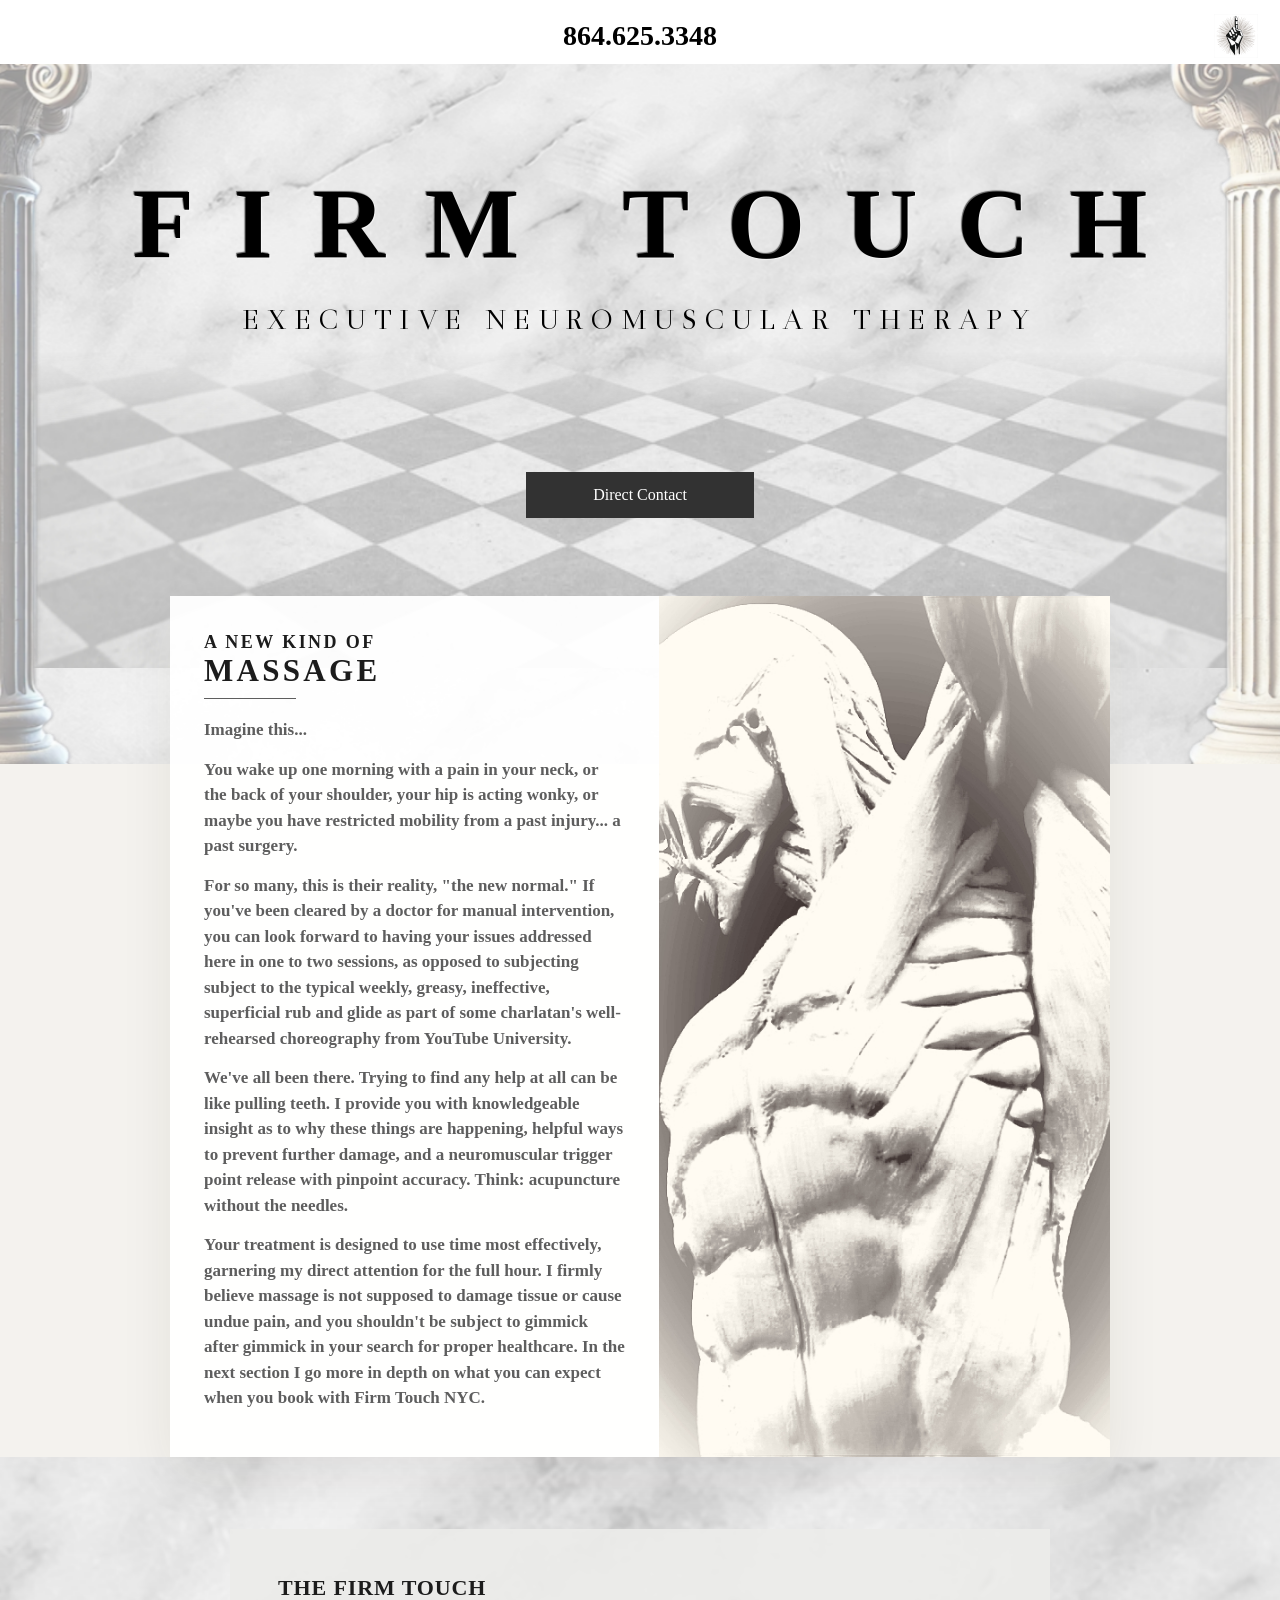
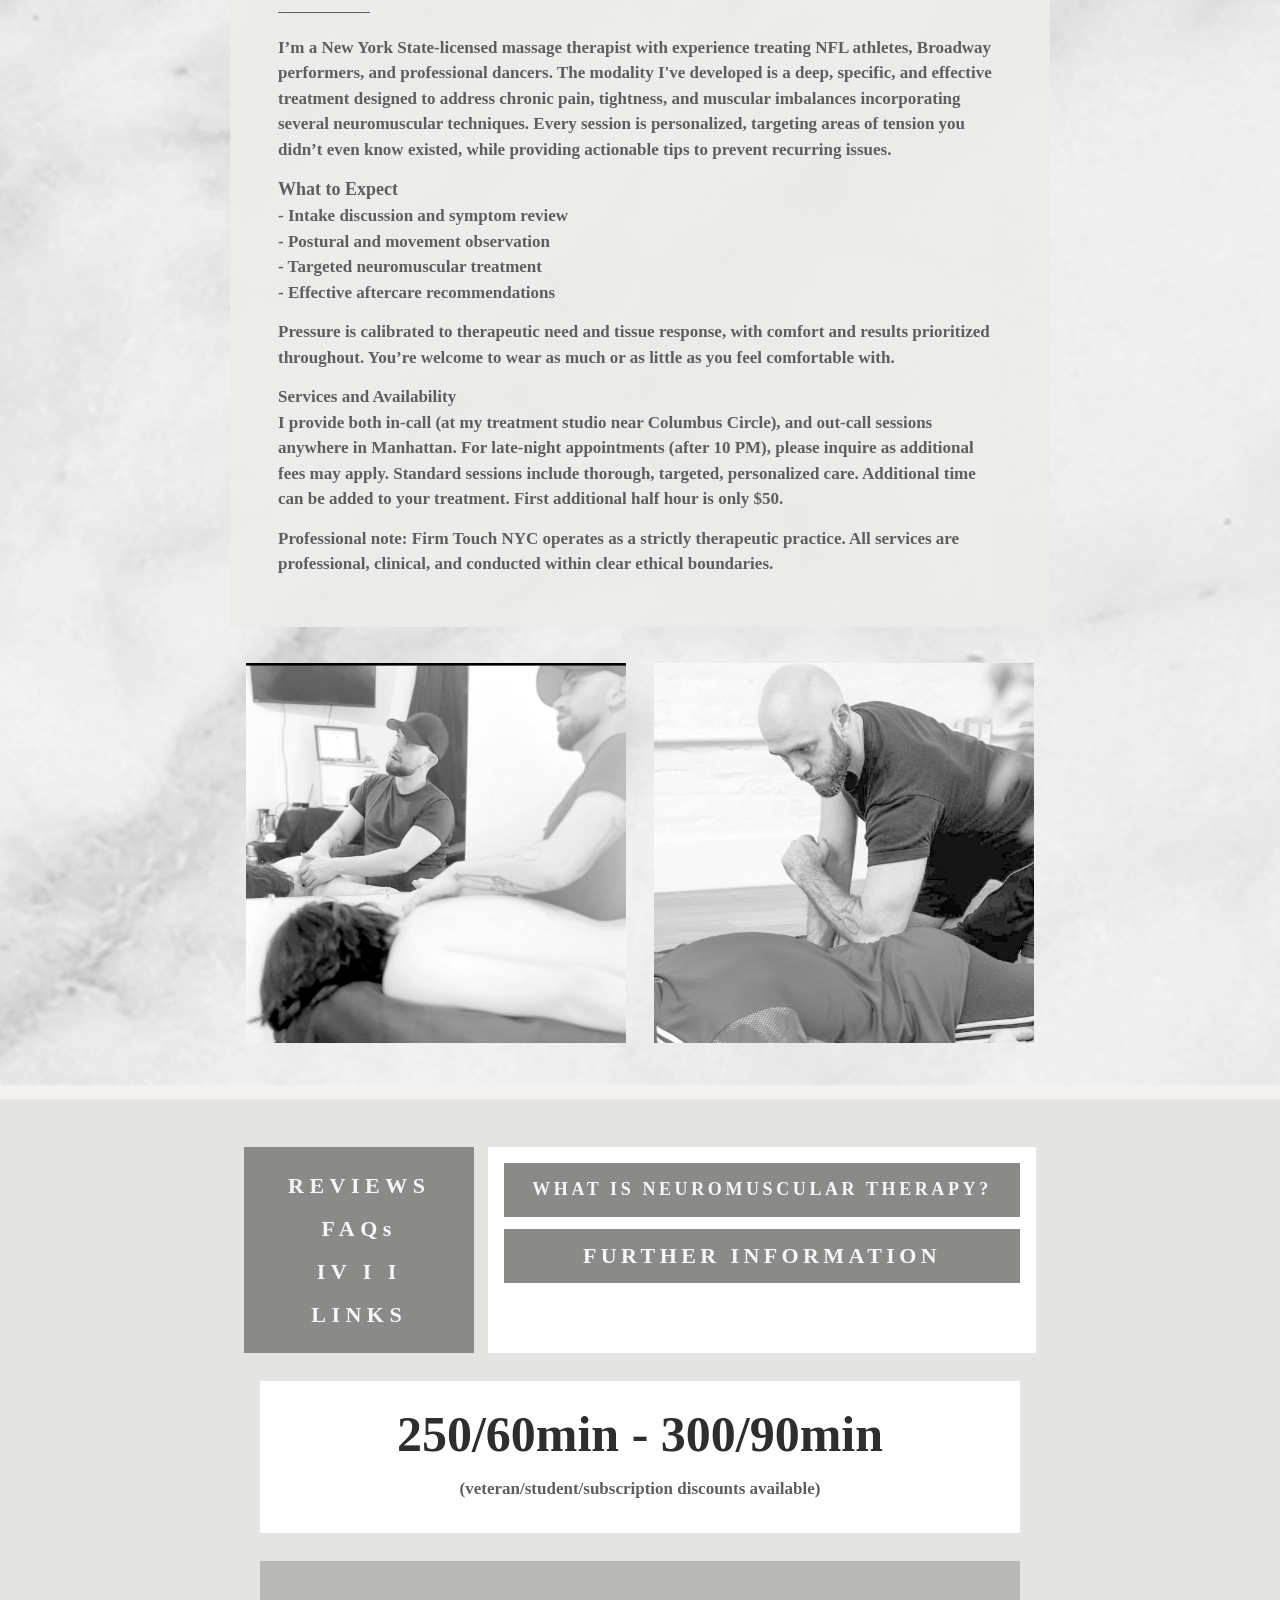
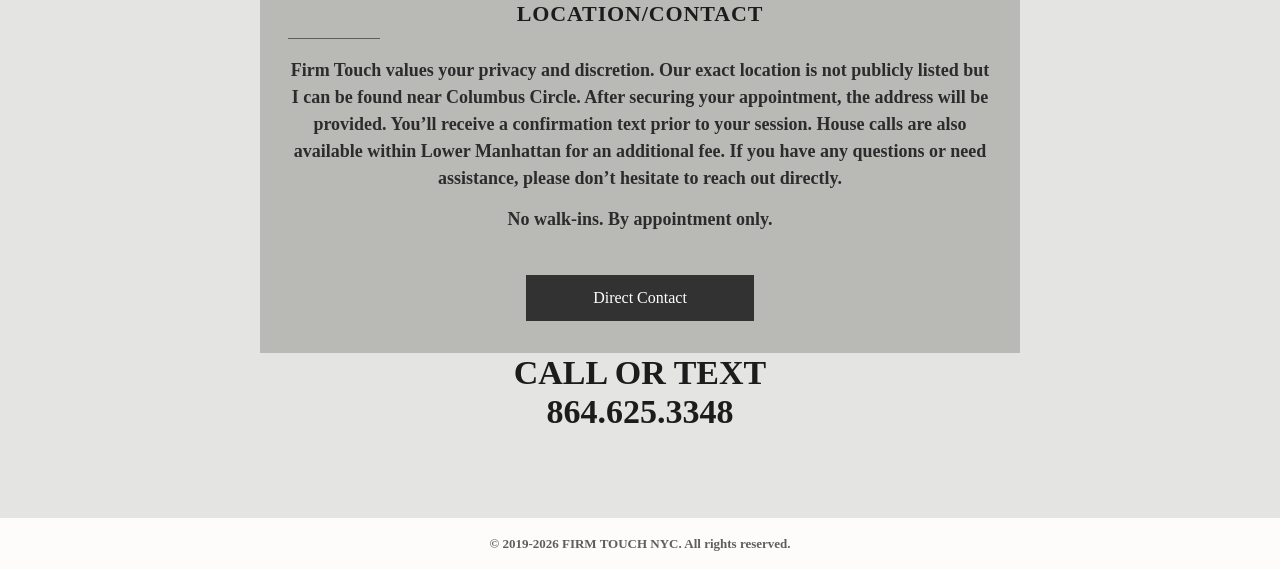
<file: index.html>
<!DOCTYPE html>
<html lang="en">
<head>
  <meta charset="utf-8">
  <meta name="viewport" content="width=device-width, initial-scale=1">
  <title>Firm Touch NYC | LMT | Executive Neuromuscular Therapeutics</title>
  <meta name="description" content="Firm Touch: Licensed Massage Therapist in Midtown Manhattan near Columbus Circle. Specializing in neuromuscular therapy for high-profile clientele, offering personalized treatments including sports recovery, lymphatic drainage, trigger point release, and tension mapping. Whether addressing chronic pain, stress, or injury recovery, Firm Touch provides professional, client-focused care to promote optimal health and well-being. Convenient location for NYC professionals and visitors.">
  <meta property="og:type" content="website">
  <meta property="og:site_name" content="Firm Touch NYC">
  <meta property="og:title" content="Firm Touch NYC | LMT | Executive Neuromuscular Therapeutics">
  <meta property="og:description" content="Firm Touch: Licensed Massage Therapist in Midtown Manhattan near Columbus Circle. Specializing in neuromuscular therapy for high-profile clientele, offering personalized treatments including sports recovery, lymphatic drainage, trigger point release, and tension mapping. Whether addressing chronic pain, stress, or injury recovery, Firm Touch provides professional, client-focused care to promote optimal health and well-being. Convenient location for NYC professionals and visitors.">
  <meta property="og:url" content="https://firmtouch.nyc/">
  <meta property="og:image" content="https://firmtouch.nyc/img/og.png">
  <meta property="og:image:type" content="image/png">
  <meta property="og:image:width" content="627">
  <meta property="og:image:height" content="628">
  <meta property="og:image:alt" content="Firm Touch NYC">
  <meta name="twitter:card" content="summary">
  <meta name="twitter:title" content="Firm Touch NYC | LMT | Executive Neuromuscular Therapeutics">
  <meta name="twitter:description" content="Licensed massage therapist near Columbus Circle. Executive neuromuscular therapy.">
  <meta name="twitter:image" content="https://firmtouch.nyc/img/og.png">
  <style>
    @font-face {
      font-family: SubCaps;
      src: url("fonts/subcaps.woff2") format("woff2");
      font-weight: 100 900;
      font-style: normal;
      font-display: swap;
    }
    @font-face {
      font-family: EBGaramond;
      src: url("fonts/ebgaramond.woff2") format("woff2");
      font-weight: 100 900;
      font-style: normal;
      font-display: swap;
    }
    * { box-sizing: border-box; }
    html, body { margin: 0; }
    body {
      background: #f4f2ee;
      color: #5e5e5e;
      font-family: "Times New Roman", Times, serif;
      font-weight: 700;
      font-size: 17px;
      line-height: 1.5;
      font-synthesis: none;
    }
    a { color: inherit; text-decoration: none; }
    img { max-width: 100%; display: block; }
    .floor, .pillar { max-width: none; }

    header {
      z-index: 20;
      display: grid;
      grid-template-columns: 1fr auto 1fr;
      align-items: center;
      padding: 14px 22px 6px;
      position: sticky;
      top: 0;
      background: #fff;
    }
    .phone {
      grid-column: 2;
      text-decoration: none;
      color: #000;
      font-family: "Times New Roman", Times, serif;
      font-weight: 700;
      font-size: 28px;
      letter-spacing: 0;
    }
    header img { grid-column: 3; justify-self: end; width: 44px; height: 44px; object-fit: contain; }

    .hero {
      position: relative;
      min-height: 700px;
      padding: 108px 16px 210px;
      text-align: center;
      overflow: hidden;
      background: #f4f2ee;
    }
    .marble {
      position: absolute;
      left: -6%;
      width: 112%;
      top: -22%;
      height: 150%;
      background: url("img/marble.jpg") center 30% / cover no-repeat;
      z-index: 0;
      will-change: transform;
    }
    .floor {
      position: absolute;
      left: calc(50% - 804px);
      bottom: 78px;
      width: 1608px;
      height: 317px;
      object-fit: cover;
      object-position: center 62%;
      z-index: 1;
      will-change: transform;
      -webkit-mask-image: linear-gradient(to bottom, transparent 0%, #000 22%);
      mask-image: linear-gradient(to bottom, transparent 0%, #000 22%);
    }
    .pillar {
      position: absolute;
      top: -78px;
      height: 830px;
      width: auto;
      z-index: 2;
      will-change: transform;
      pointer-events: none;
    }
    .pillar.l { left: calc(50% - 836px); }
    .pillar.r { right: calc(50% - 817px); }
    .hero-copy { position: relative; z-index: 3; animation: settle 0.9s ease both; }
    @keyframes settle {
      from { opacity: 0; transform: translateY(12px); }
      to { opacity: 1; transform: none; }
    }
    h1 {
      font-family: "Times New Roman", Times, serif;
      font-weight: 700;
      margin: 0;
      font-size: 100px;
      letter-spacing: 0.4em;
      line-height: 1.04;
      color: #000;
      text-indent: 0.4em;
      text-shadow: rgba(255,255,255,0.6) 1px 1px 1px, rgba(0,0,0,0.6) -1px -1px 1px;
    }
    .sub {
      display: inline-block;
      margin-top: 26px;
      color: #000;
      text-decoration: none;
      font-family: SubCaps, sans-serif;
      font-weight: 700;
      font-size: 28px;
      letter-spacing: 8.4px;
    }
    .btn {
      display: inline-flex;
      align-items: center;
      justify-content: center;
      min-width: 228px;
      min-height: 46px;
      margin-top: 28px;
      padding: 0 18px;
      background: #323232;
      color: #fff;
      text-decoration: none;
      font-family: EBGaramond, "Times New Roman", serif;
      font-weight: 400;
      font-size: 16px;
      transition: background 0.25s ease, transform 0.25s ease;
    }
    .btn:hover { background: #111; transform: translateY(-1px); }
    .hero .btn { margin-top: 128px; }

    .sheet {
      position: relative;
      z-index: 3;
      max-width: 980px;
      margin: -168px auto 0;
      padding: 0 20px;
    }
    .card {
      display: grid;
      grid-template-columns: 1fr 451px;
      background: rgba(255,255,255,0.94);
      box-shadow: 0 18px 50px rgba(40, 36, 30, 0.08);
    }
    .card > img { width: 100%; height: 100%; object-fit: cover; object-position: center 18%; }
    .card .copy { padding: 36px 34px 32px; }
    .card h2 {
      margin: 0 0 10px;
      font-family: "Times New Roman", Times, serif;
      font-weight: 700;
      text-transform: uppercase;
      color: #1c1c1c;
      line-height: 1.15;
    }
    .card h2 .k { display: block; font-size: 18px; letter-spacing: 2.42px; }
    .card h2 .big { display: block; font-size: 31px; letter-spacing: 3.3px; }
    .rule { width: 92px; height: 1px; margin: 0 0 18px; border: 0; background: #5e5e5e; }
    .copy p { margin: 0 0 14px; }

    .band {
      position: relative;
      overflow: hidden;
      padding: 72px 0 36px;
    }
    .band .marble { top: -30%; height: 170%; }
    .panel {
      position: relative;
      z-index: 1;
      max-width: 820px;
      margin: 0 auto;
      padding: 42px 48px 36px;
      background: rgba(236,236,234,0.92);
    }
    .panel h2 {
      margin: 0 0 8px;
      font-family: "Times New Roman", Times, serif;
      font-weight: 700;
      font-size: 22px;
      letter-spacing: 0.04em;
      color: #1c1c1c;
    }
    .panel p { font-size: 17px; }
    .panel .subhead { font-size: 18px; margin-top: 8px; }
    .panel .rule { margin-bottom: 22px; }
    .panel p, .below p { margin: 0 0 14px; }
    .panel ul { margin: 0 0 14px; padding-left: 1.1rem; }

    .photos {
      position: relative;
      z-index: 1;
      max-width: 860px;
      margin: 36px auto 20px;
      display: flex;
      justify-content: center;
      gap: 28px;
      padding: 0 20px;
    }
    .photos img { width: min(380px, 46vw); height: min(380px, 46vw); object-fit: cover; filter: grayscale(1); }

    .below {
      position: relative;
      background: #e4e4e2;
      padding: 48px 20px 72px;
      text-align: center;
    }
    .below-inner { max-width: 980px; margin: 0 auto; }
    .linkrow {
      display: flex;
      justify-content: center;
      gap: 14px;
      flex-wrap: wrap;
      margin-bottom: 28px;
    }
    .stack, .wide {
      background: #8a8a88;
      color: #f7f7f7;
      text-decoration: none;
      display: flex;
      align-items: center;
      justify-content: center;
      text-align: center;
      font-family: "Times New Roman", Times, serif;
      font-weight: 700;
      font-size: 22px;
      letter-spacing: 5.5px;
    }
    .stack { flex-direction: column; gap: 10px; width: 230px; min-height: 188px; padding: 22px 12px; }
    .stack a { color: #f7f7f7; text-decoration: none; }
    .wide-wrap { background: #fff; padding: 16px; display: flex; flex-direction: column; gap: 12px; width: max-content; max-width: 100%; }
    .wide { width: 100%; min-height: 54px; padding: 8px 28px; font-size: 18px; letter-spacing: 3.6px; line-height: 1.3; text-wrap: balance; transition: filter 0.25s ease, transform 0.25s ease; }
    .wide.further { font-size: 22px; letter-spacing: 4.4px; }
    .price-bar { background: #fff; max-width: 760px; margin: 26px auto 0; padding: 26px 16px 18px; }
    .contact {
      max-width: 760px;
      margin: 28px auto 0;
      background: #b9b9b6;
      text-align: center;
      color: #2c2c2c;
    }
    .contact-copy { padding: 36px 28px 32px; }
    .contact h2 {
      margin: 0 0 8px;
      font-family: "Times New Roman", Times, serif;
      font-size: 22px;
      letter-spacing: 0.04em;
      font-weight: 700;
      color: #1c1c1c;
    }
    .contact p { font-size: 18px; }
    .stack { transition: filter 0.25s ease, transform 0.25s ease; }
    .wide:hover, .stack:hover { filter: brightness(1.12); transform: translateY(-2px); }
    .price {
      margin: 10px 0 6px;
      color: #2f2e2e;
      font-family: "Times New Roman", Times, serif;
      font-weight: 700;
      font-size: 50px;
      line-height: 1.1;
    }
    .call {
      margin: 36px 0 0;
      color: #1c1c1c;
      font-family: "Times New Roman", Times, serif;
      font-weight: 700;
      font-size: 34px;
      line-height: 1.15;
    }
    .call a { color: inherit; text-decoration: none; }
    .loc {
      margin-top: 28px;
      font-family: "Times New Roman", Times, serif;
      font-size: 22px;
      letter-spacing: 0.08em;
      color: #111;
    }
    footer {
      padding: 16px;
      text-align: center;
      font-size: 13px;
      background: rgba(255,255,255,0.8);
    }

    .reveal { opacity: 0; transform: translateY(28px); transition: opacity 0.8s ease, transform 0.8s ease; }
    .reveal.in { opacity: 1; transform: none; }
    .sheet.reveal { opacity: 1; transform: none; }
    @media (prefers-reduced-motion: reduce) {
      .reveal { opacity: 1; transform: none; transition: none; }
      .hero-copy { animation: none; }
    }

    @media (max-width: 1100px) {
      h1 { font-size: 64px; letter-spacing: 0.22em; text-indent: 0.22em; }
      .sub { font-size: 18px; letter-spacing: 4px; }
      .hero { min-height: 560px; padding: 64px 12px 160px; }
      .hero .btn { margin-top: 72px; }
      .pillar { height: 560px; top: -20px; }
      .pillar.l { left: -40px; }
      .pillar.r { right: -40px; }
      .floor { left: -40px; width: calc(100% + 80px); height: 240px; bottom: 36px; }
    }
    @media (max-width: 900px) {
      header { padding: 12px 14px 8px; }
      header img { width: 40px; height: 40px; }
      h1 { font-size: 34px; letter-spacing: 0.06em; text-indent: 0.06em; line-height: 1.15; }
      .sub { display: block; margin-top: 12px; font-size: 12px; letter-spacing: 1.4px; line-height: 1.45; }
      .phone { font-size: 18px; }
      .pillar, .floor { display: none; }
      .marble { display: none; }
      .hero, .band { background: #f4f2ee url("img/marble.jpg") center / cover; }
      .hero { min-height: 0; padding: 32px 22px 28px; }
      .hero .btn { margin-top: 22px; }
      .sheet { margin: 18px auto 0; padding: 0 16px; }
      .card { grid-template-columns: 1fr; }
      .card .copy { padding: 26px 22px 22px; }
      .card h2 .k { font-size: 14px; letter-spacing: 0.1em; }
      .card h2 .big { font-size: 28px; letter-spacing: 0.02em; }
      .copy p { font-size: 17px; line-height: 1.6; margin: 0 0 18px; }
      .photos { flex-direction: column; align-items: center; }
      .photos img { width: min(100%, 420px); height: auto; aspect-ratio: 1; }
      .linkrow { flex-direction: column; align-items: center; }
      .panel { padding: 28px 20px; }
      .panel p, .contact p { font-size: 17px; line-height: 1.6; }
      .stack { width: min(100%, 320px); letter-spacing: 0.1em; }
      .wide, .wide.further { width: 100%; font-size: 16px; letter-spacing: 0.06em; }
      .price { font-size: 26px; }
      .call { font-size: 24px; }
      .loc { font-size: 18px; letter-spacing: 0.02em; }
    }
  </style>
</head>
<body>
  <header>
    <a class="phone" href="tel:8646253348">864.625.3348</a>
    <img src="img/seal-live.png" alt="Firm Touch NYC">
  </header>

  <section class="hero">
    <div class="marble" data-parallax="0.42"></div>
    <img class="floor" data-parallax="0.28" src="img/floor.jpg" alt="Mosaic">
    <img class="pillar l" data-parallax="0.12" src="img/pillar-l.png" alt="Pillar">
    <img class="pillar r" data-parallax="0.12" src="img/pillar-r.png" alt="Pillar">
    <div class="hero-copy">
      <h1>FIRM TOUCH</h1>
      <a class="sub" href="ivii.html">EXECUTIVE NEUROMUSCULAR THERAPY</a>
      <div><a class="btn" href="tel:8646253348">Direct Contact</a></div>
    </div>
  </section>

  <div class="sheet reveal">
    <div class="card">
      <div class="copy">
        <h2><span class="k">A NEW KIND OF</span><span class="big">MASSAGE</span></h2>
        <hr class="rule">
        <p>Imagine this...</p>
        <p>You wake up one morning with a pain in your neck, or the back of your shoulder, your hip is acting wonky, or maybe you have restricted mobility from a past injury... a past surgery.</p>
        <p>For so many, this is their reality, "the new normal." If you've been cleared by a doctor for manual intervention, you can look forward to having your issues addressed here in one to two sessions, as opposed to subjecting subject to the typical weekly, greasy, ineffective, superficial rub and glide as part of some charlatan's well-rehearsed choreography from YouTube University.</p>
        <p>We've all been there. Trying to find any help at all can be like pulling teeth. I provide you with knowledgeable insight as to why these things are happening, helpful ways to prevent further damage, and a neuromuscular trigger point release with pinpoint accuracy. Think: acupuncture without the needles.</p>
        <p>Your treatment is designed to use time most effectively, garnering my direct attention for the full hour. I firmly believe massage is not supposed to damage tissue or cause undue pain, and you shouldn't be subject to gimmick after gimmick in your search for proper healthcare. In the next section I go more in depth on what you can expect when you book with Firm Touch NYC.</p>
      </div>
      <img src="img/clay.jpg" alt="Clay Muscle Model - Firm Touch - Massage">
    </div>
  </div>

  <section class="band">
    <div class="marble" data-parallax="0.35"></div>
    <div class="panel reveal">
    <h2>THE FIRM TOUCH</h2>
    <hr class="rule">
    <p>I’m a New York State-licensed massage therapist with experience treating NFL athletes, Broadway performers, and professional dancers. The modality I've developed is a deep, specific, and effective treatment designed to address chronic pain, tightness, and muscular imbalances incorporating several neuromuscular techniques. Every session is personalized, targeting areas of tension you didn’t even know existed, while providing actionable tips to prevent recurring issues.</p>
    <p><span class="subhead">What to Expect</span><br>
    - Intake discussion and symptom review<br>
    - Postural and movement observation<br>
    - Targeted neuromuscular treatment<br>
    - Effective aftercare recommendations</p>
    <p>Pressure is calibrated to therapeutic need and tissue response, with comfort and results prioritized throughout. You’re welcome to wear as much or as little as you feel comfortable with.</p>
    <p>Services and Availability<br>
    I provide both in-call (at my treatment studio near Columbus Circle), and out-call sessions anywhere in Manhattan. For late-night appointments (after 10 PM), please inquire as additional fees may apply. Standard sessions include thorough, targeted, personalized care. Additional time can be added to your treatment. First additional half hour is only $50.</p>
    <p>Professional note: Firm Touch NYC operates as a strictly therapeutic practice. All services are professional, clinical, and conducted within clear ethical boundaries.</p>
    </div>
    <div class="photos reveal">
    <img src="img/session-a.jpg" alt="Firm Touch NYC - Massage">
    <img src="img/session-b.jpg" alt="Firm Touch NYC - Massage">
    </div>
  </section>

  <section class="below reveal">
    <div class="below-inner">
    <div class="linkrow">
      <div class="stack">
        <a href="reviews.html">REVIEWS</a>
        <a href="faq.html">FAQs</a>
        <a href="ivii.html">IV I I</a>
        <a href="links.html">LINKS</a>
      </div>
      <div class="wide-wrap">
        <a class="wide" href="http://www.aiam.edu/massage-therapy/neuromuscular-massage-therapy">WHAT IS NEUROMUSCULAR THERAPY?</a>
        <a class="wide further" href="ivii.html">FURTHER INFORMATION</a>
      </div>
    </div>
    <div class="price-bar">
      <p class="price">250/60min - 300/90min</p>
      <p>(veteran/student/subscription discounts available)</p>
    </div>
    <div class="contact">
      <div class="contact-copy">
        <h2>LOCATION/CONTACT</h2>
        <hr class="rule">
        <p>Firm Touch values your privacy and discretion. Our exact location is not publicly listed but I can be found near Columbus Circle. After securing your appointment, the address will be provided. You’ll receive a confirmation text prior to your session. House calls are also available within Lower Manhattan for an additional fee. If you have any questions or need assistance, please don’t hesitate to reach out directly.</p>
        <p>No walk-ins. By appointment only.</p>
        <a class="btn" href="tel:8646253348">Direct Contact</a>
      </div>
    </div>
    <p class="call">CALL OR TEXT<br><a href="tel:8646253348">864.625.3348</a></p>
    </div>
  </section>

  <footer>© 2019-2026 FIRM TOUCH NYC. All rights reserved.</footer>
  <script>
    const reduce = matchMedia("(prefers-reduced-motion: reduce)").matches;
    const layers = [...document.querySelectorAll("[data-parallax]")];
    const reveals = [...document.querySelectorAll(".reveal")];
    if (!reduce && layers.length && innerWidth > 800) {
      let ticking = false;
      const paint = () => {
        const y = scrollY;
        for (const el of layers) {
          const parent = el.parentElement;
          const passed = y - (parent.getBoundingClientRect().top + y);
          el.style.transform = "translate3d(0," + (passed * Number(el.dataset.parallax)).toFixed(2) + "px,0)";
        }
        ticking = false;
      };
      addEventListener("scroll", () => {
        if (!ticking) {
          requestAnimationFrame(paint);
          ticking = true;
        }
      }, { passive: true });
      paint();
    }
    if (reduce) {
      reveals.forEach((el) => el.classList.add("in"));
    } else if ("IntersectionObserver" in window) {
      const watch = new IntersectionObserver((entries) => {
        for (const entry of entries) {
          if (!entry.isIntersecting) continue;
          entry.target.classList.add("in");
          watch.unobserve(entry.target);
        }
      }, { threshold: 0.18 });
      reveals.forEach((el) => watch.observe(el));
    } else {
      reveals.forEach((el) => el.classList.add("in"));
    }
  </script>
</body>
</html>
</file>
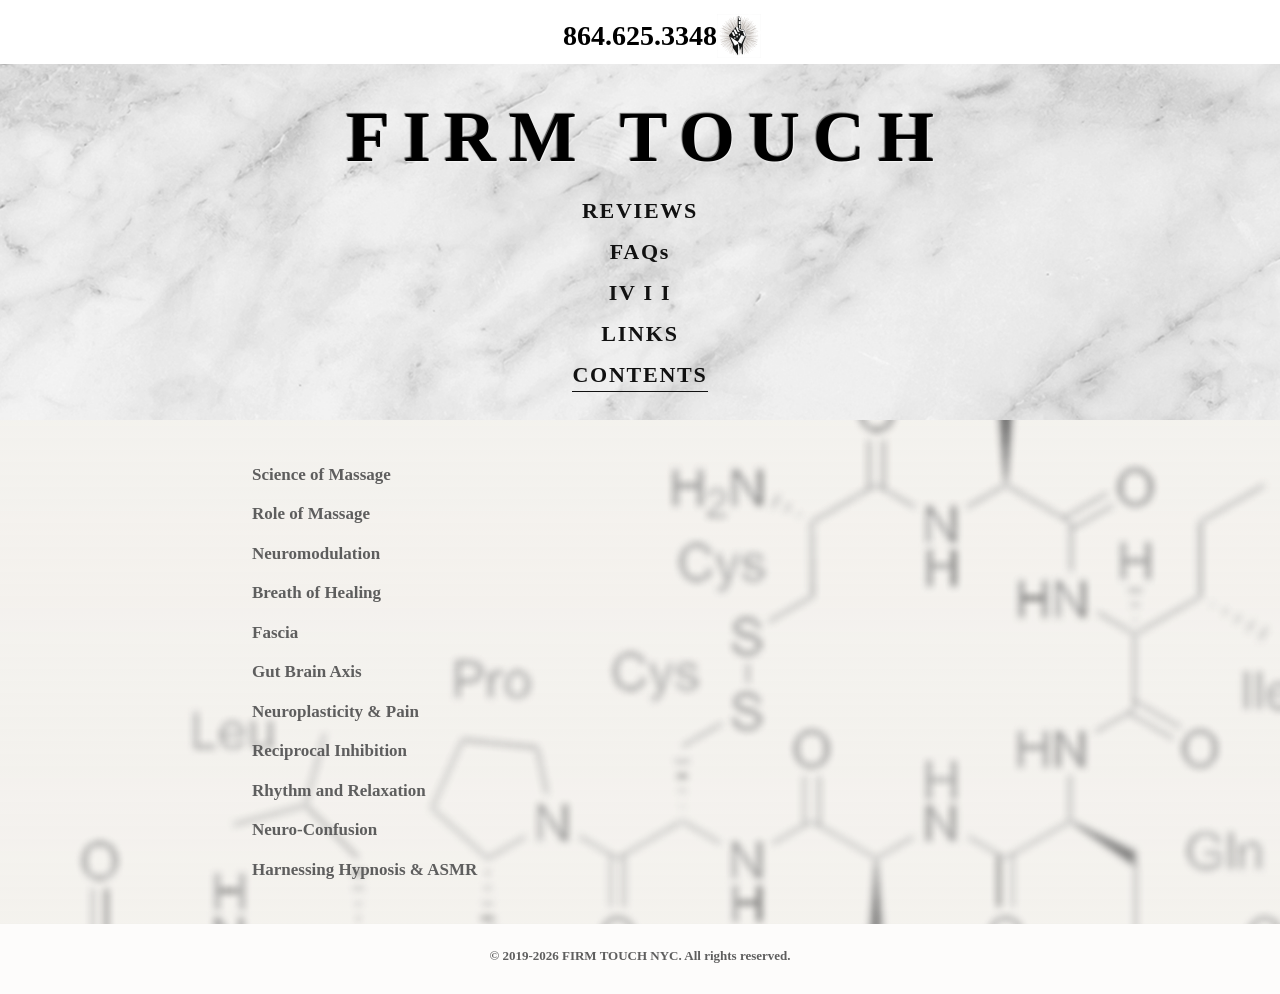
<file: contents.html>
<!DOCTYPE html>
<html lang="en">
<head>
  <meta charset="utf-8">
  <meta name="viewport" content="width=device-width, initial-scale=1">
  <title>CONTENTS | Firm Touch NYC</title>
  <meta name="description" content="Table of contents for the IX I I page, where all Firm Touch research articles can be found">
  <meta property="og:type" content="website">
  <meta property="og:site_name" content="Firm Touch NYC">
  <meta property="og:title" content="CONTENTS | Firm Touch NYC">
  <meta property="og:description" content="Table of contents for the IX I I page, where all Firm Touch research articles can be found">
  <meta property="og:url" content="https://firmtouch.nyc/contents.html">
  <meta property="og:image" content="https://firmtouch.nyc/img/og.png">
  <meta property="og:image:type" content="image/png">
  <meta property="og:image:width" content="627">
  <meta property="og:image:height" content="628">
  <meta property="og:image:alt" content="Firm Touch NYC">
  <meta name="twitter:card" content="summary">
  <meta name="twitter:image" content="https://firmtouch.nyc/img/og.png">
  <link rel="stylesheet" href="site.css">
</head>
<body>
  <header>
    <a class="phone" href="tel:8646253348">864.625.3348</a>
    <a href="index.html"><img src="img/seal-live.png" alt="Firm Touch NYC"></a>
  </header>
  <section class="banner">
    <a class="brand" href="index.html">FIRM TOUCH</a>
    <nav>
      <a href="reviews.html">REVIEWS</a><a href="faq.html">FAQs</a><a href="ivii.html">IV I I</a><a href="links.html">LINKS</a><a href="contents.html" aria-current="page">CONTENTS</a>
    </nav>
  </section>
  <section class="sheet">
    <div class="oxytocin" data-parallax="0.22"></div>
  <main class="page">
    
    <div class="copy">
<p><a href="ivii.html#science">Science of Massage</a></p>
<p><a href="ivii.html#role">Role of Massage</a></p>
<p><a href="ivii.html#neuromodulation">Neuromodulation</a></p>
<p><a href="ivii.html#breath">Breath of Healing</a></p>
<p><a href="ivii.html#fascia">Fascia</a></p>
<p><a href="ivii.html#gut">Gut Brain Axis</a></p>
<p><a href="ivii.html#neuroplasticity">Neuroplasticity &amp; Pain</a></p>
<p><a href="ivii.html#reciprocal">Reciprocal Inhibition</a></p>
<p><a href="ivii.html#rhythm">Rhythm and Relaxation</a></p>
<p><a href="ivii.html#neuro-confusion">Neuro-Confusion</a></p>
<p><a href="ivii.html#hypnosis">Harnessing Hypnosis &amp; ASMR</a></p>
    </div>
  </main>
  </section>
  <footer>© 2019-2026 FIRM TOUCH NYC. All rights reserved.</footer>
  <script src="site.js"></script>
</body>
</html>
</file>
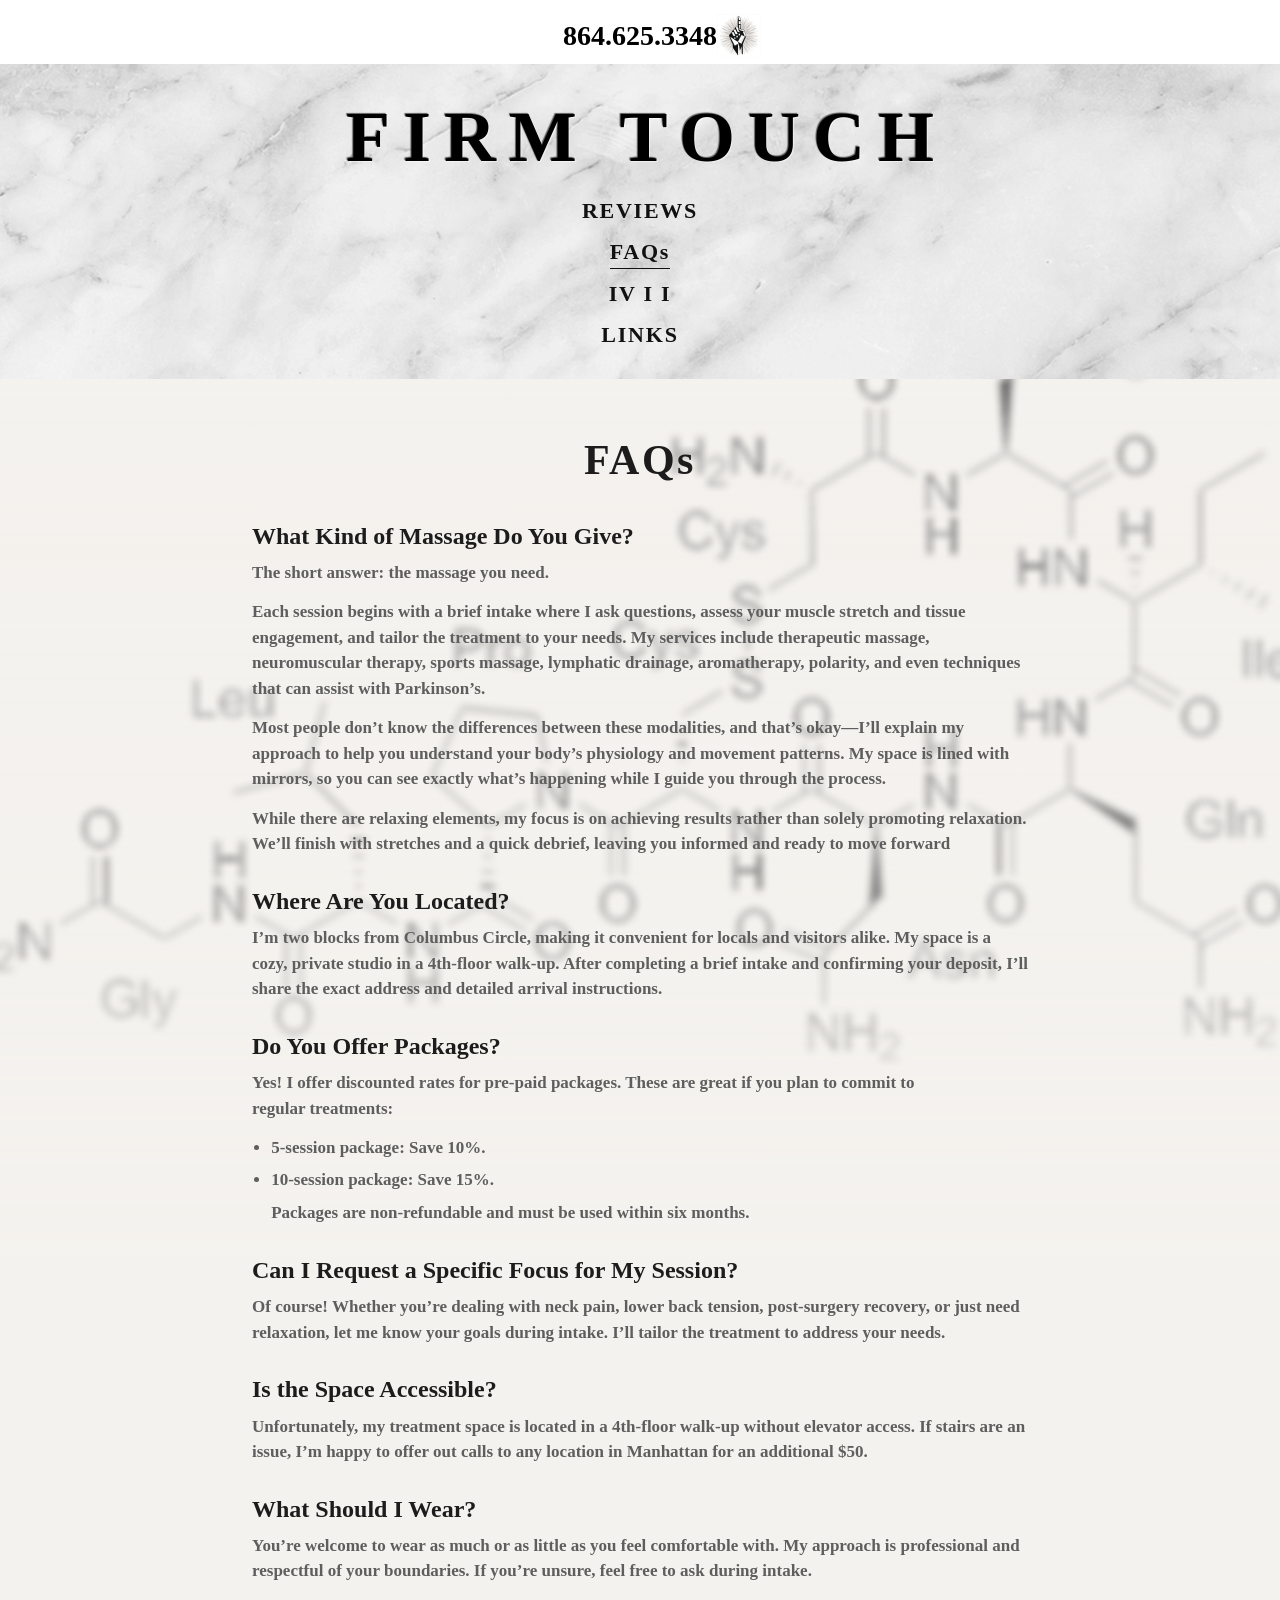
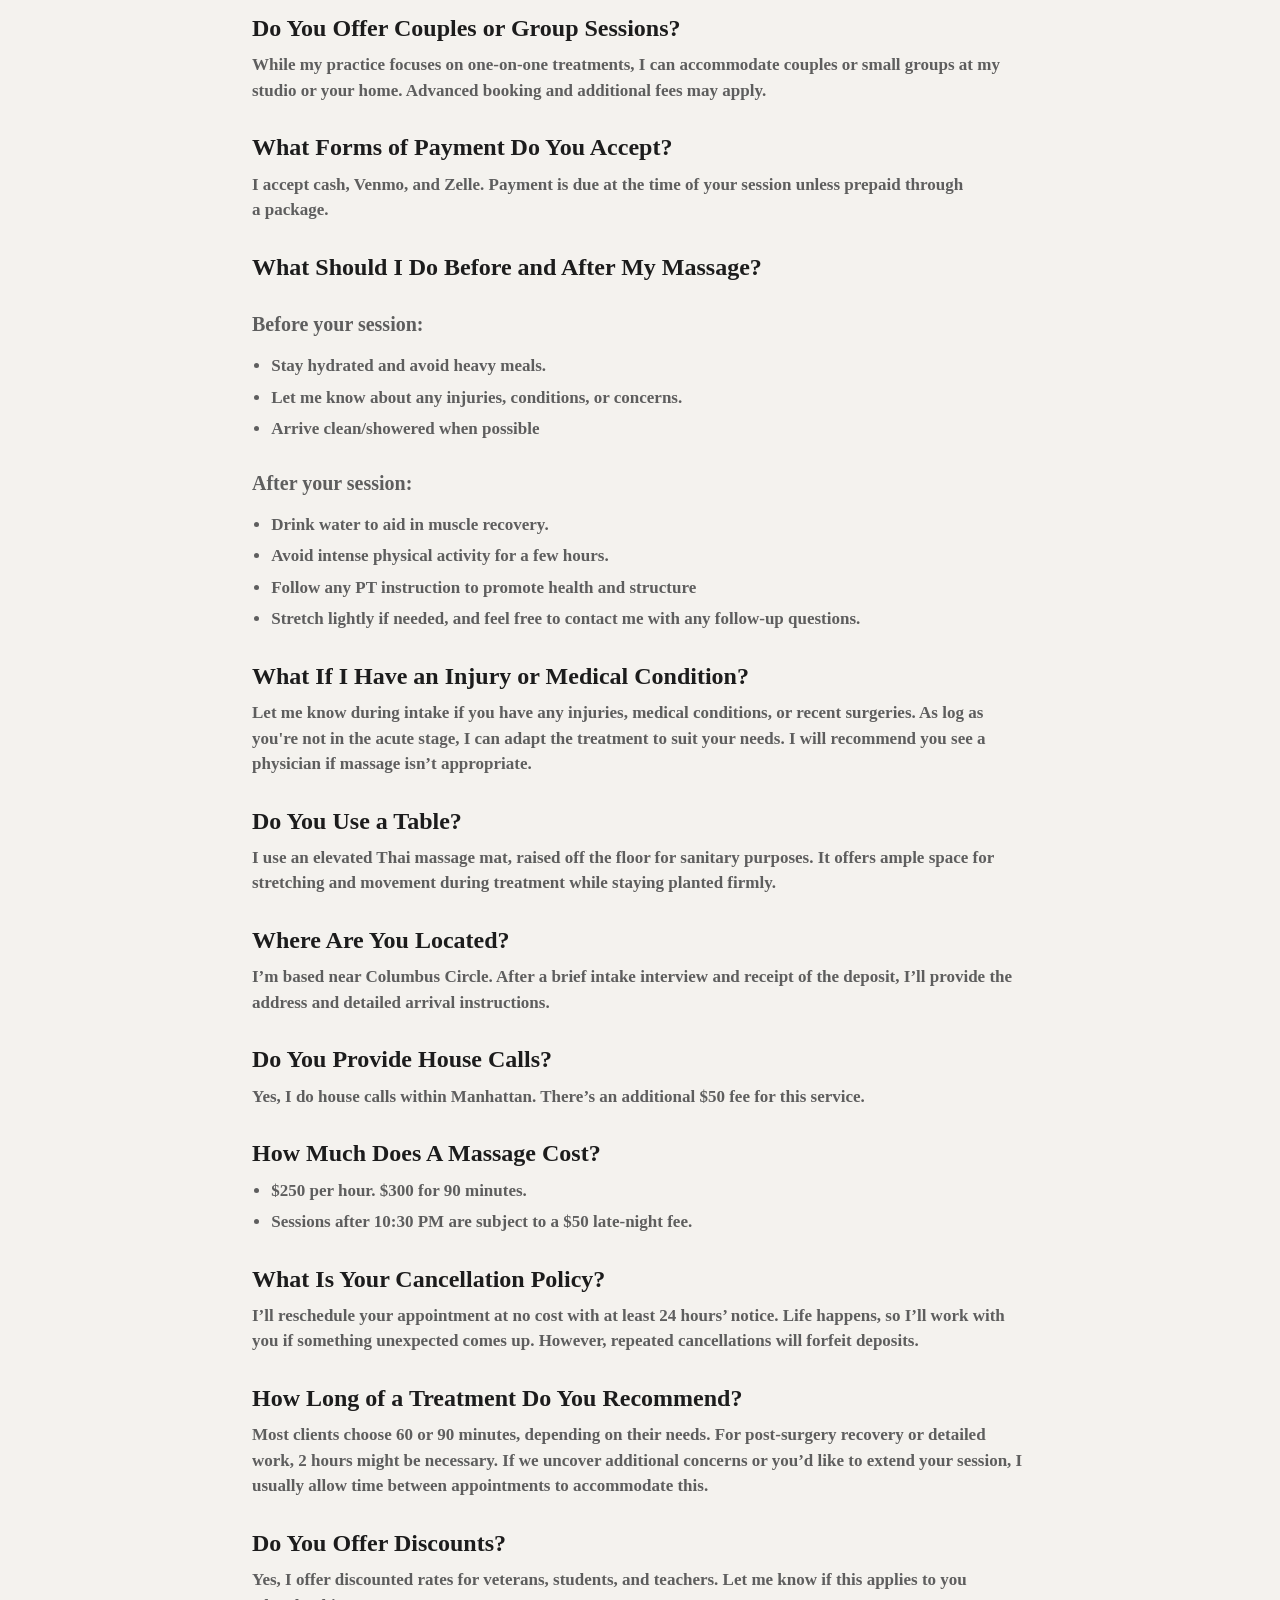
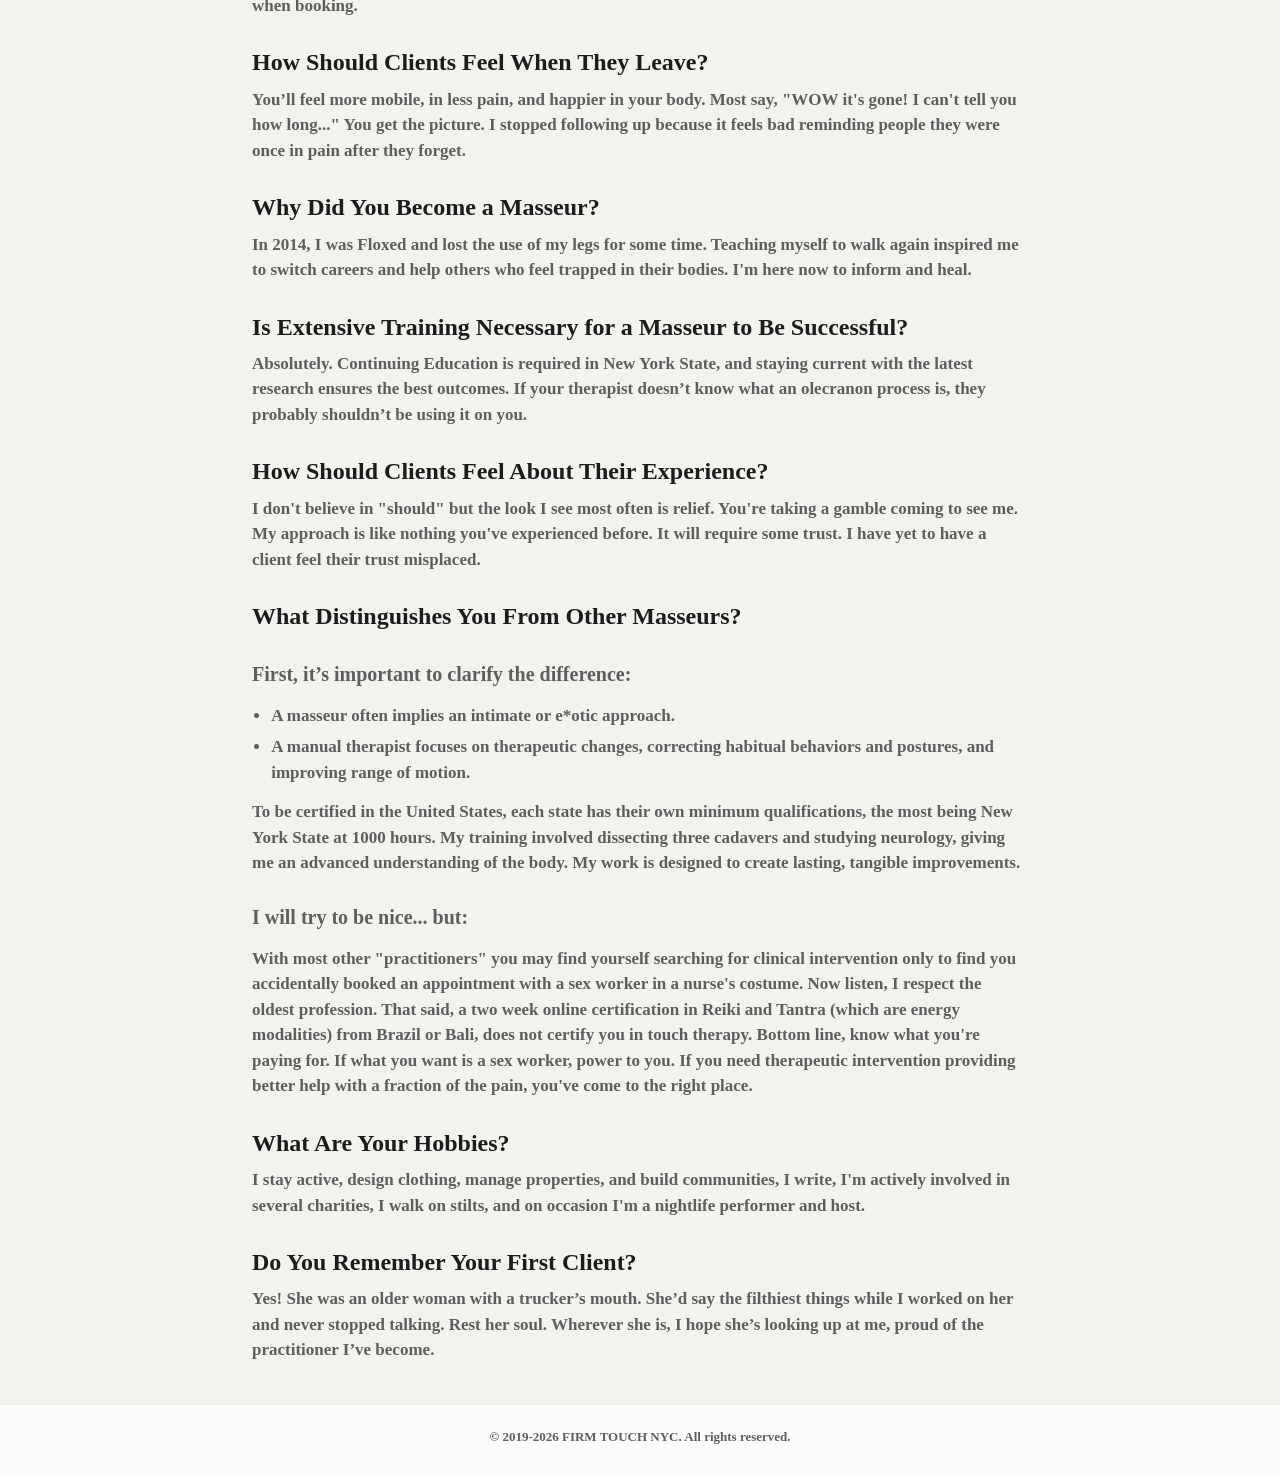
<file: faq.html>
<!DOCTYPE html>
<html lang="en">
<head>
  <meta charset="utf-8">
  <meta name="viewport" content="width=device-width, initial-scale=1">
  <title>FAQs | Firm Touch NYC</title>
  <meta name="description" content="Answers to your questions about Firm Touch NYC services.">
  <meta property="og:type" content="website">
  <meta property="og:site_name" content="Firm Touch NYC">
  <meta property="og:title" content="FAQs | Firm Touch NYC">
  <meta property="og:description" content="Answers to your questions about Firm Touch NYC services.">
  <meta property="og:url" content="https://firmtouch.nyc/faq.html">
  <meta property="og:image" content="https://firmtouch.nyc/img/og.png">
  <meta property="og:image:type" content="image/png">
  <meta property="og:image:width" content="627">
  <meta property="og:image:height" content="628">
  <meta property="og:image:alt" content="Firm Touch NYC">
  <meta name="twitter:card" content="summary">
  <meta name="twitter:image" content="https://firmtouch.nyc/img/og.png">
  <link rel="stylesheet" href="site.css">
</head>
<body class="sheet-faq">
  <header>
    <a class="phone" href="tel:8646253348">864.625.3348</a>
    <a href="index.html"><img src="img/seal-live.png" alt="Firm Touch NYC"></a>
  </header>
  <section class="banner">
    <a class="brand" href="index.html">FIRM TOUCH</a>
    <nav>
      <a href="reviews.html">REVIEWS</a><a href="faq.html" aria-current="page">FAQs</a><a href="ivii.html">IV I I</a><a href="links.html">LINKS</a>
    </nav>
  </section>
  <section class="sheet">
    <div class="oxytocin" data-parallax="0.22"></div>
  <main class="page">
    
    <div class="copy">
<h2 class="page-title">FAQs</h2>
<h3>What Kind of Massage Do You Give?</h3>
<p>The short answer: the massage you need.</p>
<p>Each session begins with a brief intake where I ask questions, assess your muscle stretch and tissue engagement, and tailor the treatment to your needs. My services include therapeutic massage, neuromuscular therapy, sports massage, lymphatic drainage, aromatherapy, polarity, and even techniques that can assist with Parkinson’s.</p>
<p>Most people don’t know the differences between these modalities, and that’s okay—I’ll explain my approach to help you understand your body’s physiology and movement patterns. My space is lined with mirrors, so you can see exactly what’s happening while I guide you through the process.</p>
<p>While there are relaxing elements, my focus is on achieving results rather than solely promoting relaxation. We’ll finish with stretches and a quick debrief, leaving you informed and ready to move forward</p>
<h3>Where Are You Located?</h3>
<p>I’m two blocks from Columbus Circle, making it convenient for locals and visitors alike. My space is a cozy, private studio in a 4th-floor walk-up. After completing a brief intake and confirming your deposit, I’ll share the exact address and detailed arrival instructions.</p>
<h3>Do You Offer Packages?</h3>
<p>Yes! I offer discounted rates for pre-paid packages. These are great if you plan to commit to regular treatments:</p>
<ul>
<li>5-session package: Save 10%.</li>
<li>10-session package: Save 15%.</li>
</ul>
<p class="aside">Packages are non-refundable and must be used within six months.</p>
<h3>Can I Request a Specific Focus for My Session?</h3>
<p>Of course! Whether you’re dealing with neck pain, lower back tension, post-surgery recovery, or just need relaxation, let me know your goals during intake. I’ll tailor the treatment to address your needs.</p>
<h3>Is the Space Accessible?</h3>
<p>Unfortunately, my treatment space is located in a 4th-floor walk-up without elevator access. If stairs are an issue, I’m happy to offer out calls to any location in Manhattan for an additional $50.</p>
<h3>What Should I Wear?</h3>
<p>You’re welcome to wear as much or as little as you feel comfortable with. My approach is professional and respectful of your boundaries. If you’re unsure, feel free to ask during intake.</p>
<h3>Do You Offer Couples or Group Sessions?</h3>
<p>While my practice focuses on one-on-one treatments, I can accommodate couples or small groups at my studio or your home. Advanced booking and additional fees may apply.</p>
<h3>What Forms of Payment Do You Accept?</h3>
<p>I accept cash, Venmo, and Zelle. Payment is due at the time of your session unless prepaid through a package.</p>
<h3>What Should I Do Before and After My Massage?</h3>
<p class="section">Before your session:</p>
<ul>
<li>Stay hydrated and avoid heavy meals.</li>
<li>Let me know about any injuries, conditions, or concerns.</li>
<li>Arrive clean/showered when possible</li>
</ul>
<p class="section">After your session:</p>
<ul>
<li>Drink water to aid in muscle recovery.</li>
<li>Avoid intense physical activity for a few hours.</li>
<li>Follow any PT instruction to promote health and structure</li>
<li>Stretch lightly if needed, and feel free to contact me with any follow-up questions.</li>
</ul>
<h3>What If I Have an Injury or Medical Condition?</h3>
<p>Let me know during intake if you have any injuries, medical conditions, or recent surgeries. As log as you're not in the acute stage, I can adapt the treatment to suit your needs. I will recommend you see a physician if massage isn’t appropriate.</p>
<h3>Do You Use a Table?</h3>
<p>I use an elevated Thai massage mat, raised off the floor for sanitary purposes. It offers ample space for stretching and movement during treatment while staying planted firmly.</p>
<h3>Where Are You Located?</h3>
<p>I’m based near Columbus Circle. After a brief intake interview and receipt of the deposit, I’ll provide the address and detailed arrival instructions.</p>
<h3>Do You Provide House Calls?</h3>
<p>Yes, I do house calls within Manhattan. There’s an additional $50 fee for this service.</p>
<h3>How Much Does A Massage Cost?</h3>
<ul>
<li>$250 per hour. $300 for 90 minutes.</li>
<li>Sessions after 10:30 PM are subject to a $50 late-night fee.</li>
</ul>
<h3>What Is Your Cancellation Policy?</h3>
<p>I’ll reschedule your appointment at no cost with at least 24 hours’ notice. Life happens, so I’ll work with you if something unexpected comes up. However, repeated cancellations will forfeit deposits.</p>
<h3>How Long of a Treatment Do You Recommend?</h3>
<p>Most clients choose 60 or 90 minutes, depending on their needs. For post-surgery recovery or detailed work, 2 hours might be necessary. If we uncover additional concerns or you’d like to extend your session, I usually allow time between appointments to accommodate this.</p>
<h3>Do You Offer Discounts?</h3>
<p>Yes, I offer discounted rates for veterans, students, and teachers. Let me know if this applies to you when booking.</p>
<h3>How Should Clients Feel When They Leave?</h3>
<p>You’ll feel more mobile, in less pain, and happier in your body. Most say, "WOW it's gone! I can't tell you how long..."  You get the picture. I stopped following up because it feels bad reminding people they were once in pain after they forget.</p>
<h3>Why Did You Become a Masseur?</h3>
<p>In 2014, I was <a href="https://www.google.com/search?q=floxed&amp;oq=floxed&amp;gs_lcrp=EgZjaHJvbWUyBggAEEUYOTIHCAEQABiABDIHCAIQABiABDIHCAMQABiABDIHCAQQABiABDIHCAUQABiABDIHCAYQABiABDIHCAcQABiABDIHCAgQABiABDIJCAkQABgKGIAE0gEIMTg3NGowajeoAgCwAgA&amp;sourceid=chrome&amp;source=chrome.ob&amp;ie=UTF-8">Floxed</a> and lost the use of my legs for some time. Teaching myself to walk again inspired me to switch careers and help others who feel trapped in their bodies. I'm here now to inform and heal.</p>
<h3>Is Extensive Training Necessary for a Masseur to Be Successful?</h3>
<p>Absolutely. Continuing Education is required in New York State, and staying current with the latest research ensures the best outcomes. If your therapist doesn’t know what an olecranon process is, they probably shouldn’t be using it on you.</p>
<h3>How Should Clients Feel About Their Experience?</h3>
<p>I don't believe in "should" but the look I see most often is relief. You're taking a gamble coming to see me. My approach is like nothing you've experienced before. It will require some trust. I have yet to have a client feel their trust misplaced.</p>
<h3>What Distinguishes You From Other Masseurs?</h3>
<p class="section">First, it’s important to clarify the difference:</p>
<ul>
<li>A masseur often implies an intimate or e*otic approach.</li>
<li>A manual therapist focuses on therapeutic changes, correcting habitual behaviors and postures, and improving range of motion.</li>
</ul>
<p>To be certified in the United States, each state has their own minimum qualifications, the most being New York State at 1000 hours. My training involved dissecting three cadavers and studying neurology, giving me an advanced understanding of the body. My work is designed to create lasting, tangible improvements.</p>
<p class="section">I will try to be nice... but:</p>
<p>With most other "practitioners" you may find yourself searching for clinical intervention only to find you accidentally booked an appointment with a sex worker in a nurse's costume. Now listen, I respect the oldest profession. That said, a two week online certification in Reiki and Tantra (which are energy modalities) from Brazil or Bali, does not certify you in touch therapy. Bottom line, know what you're paying for. If what you want is a sex worker, power to you. If you need therapeutic intervention providing better help with a fraction of the pain, you've come to the right place.</p>
<h3>What Are Your Hobbies?</h3>
<p>I stay active, design clothing, manage properties, and build communities, I write, I'm actively involved in several charities, I walk on stilts, and on occasion I'm a nightlife performer and host.</p>
<h3>Do You Remember Your First Client?</h3>
<p>Yes! She was an older woman with a trucker’s mouth. She’d say the filthiest things while I worked on her and never stopped talking. Rest her soul. Wherever she is, I hope she’s looking up at me, proud of the practitioner I’ve become.</p>
    </div>
  </main>
  </section>
  <footer>© 2019-2026 FIRM TOUCH NYC. All rights reserved.</footer>
  <script src="site.js"></script>
</body>
</html>
</file>
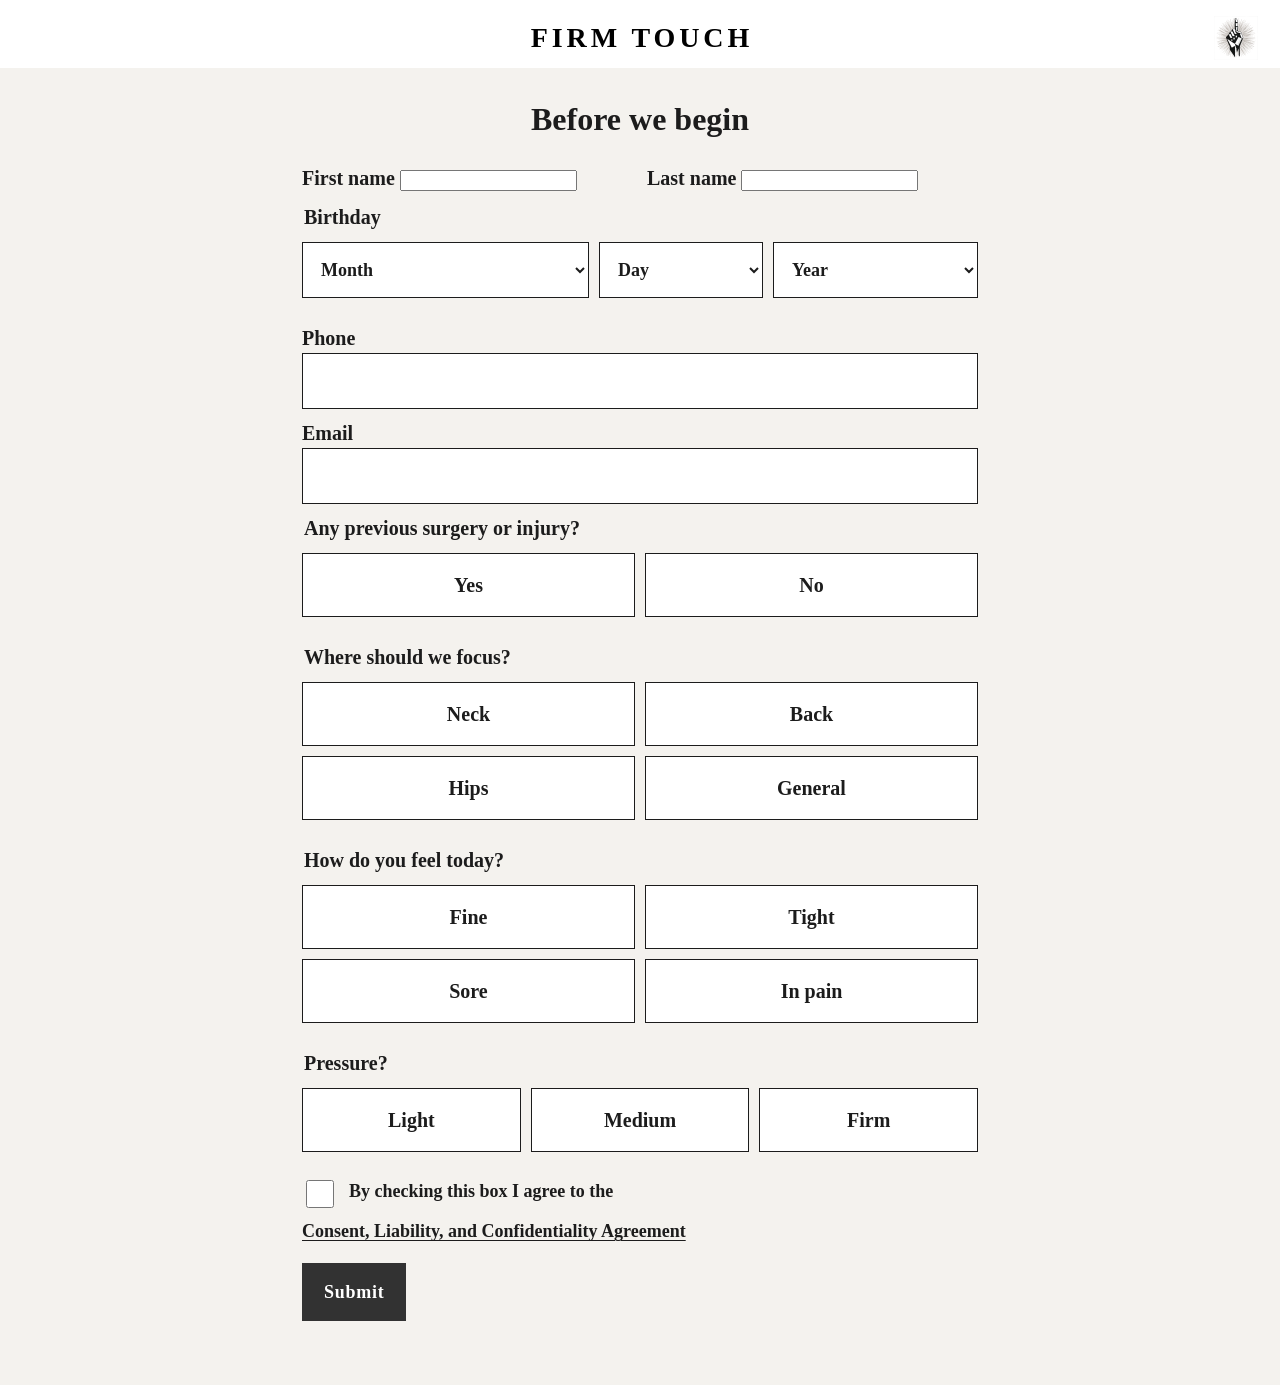
<file: intake.html>
<!DOCTYPE html>
<html lang="en">
<head>
  <meta charset="utf-8">
  <meta name="viewport" content="width=device-width, initial-scale=1">
  <title>Intake | Firm Touch NYC</title>
  <meta name="robots" content="noindex">
  <style>
    * { box-sizing: border-box; }
    html, body { margin: 0; }
    body {
      background: #f4f2ee;
      color: #5e5e5e;
      font-family: "Times New Roman", Times, serif;
      font-weight: 700;
      font-size: 18px;
      line-height: 1.45;
    }
    header {
      display: grid;
      grid-template-columns: 1fr auto 1fr;
      align-items: center;
      padding: 16px 22px 8px;
      background: #fff;
    }
    header img { grid-column: 3; justify-self: end; width: 44px; height: 44px; }
    .brand {
      grid-column: 2;
      color: #000;
      font-size: 28px;
      letter-spacing: 0.14em;
      text-indent: 0.14em;
    }
    main { max-width: 720px; margin: 0 auto; padding: 28px 22px 64px; }
    h1 { margin: 0 0 22px; color: #1c1c1c; font-size: 32px; font-weight: 700; text-align: center; }
    fieldset { margin: 0 0 26px; padding: 0; border: 0; }
    legend, label.field { display: block; margin: 0 0 10px; color: #1c1c1c; font-size: 20px; }
    .row { display: grid; grid-template-columns: 1fr 1fr; gap: 14px; }
    input[type="text"], input[type="tel"], input[type="email"], select, textarea {
      width: 100%;
      min-height: 56px;
      padding: 12px 14px;
      border: 1px solid #1c1c1c;
      background: #fff;
      color: #1c1c1c;
      font: 700 18px/1.3 "Times New Roman", Times, serif;
    }
    .bday { display: grid; grid-template-columns: 1.4fr 0.8fr 1fr; gap: 10px; }
    .choices { display: grid; grid-template-columns: 1fr 1fr; gap: 10px; }
    .choices.two { grid-template-columns: 1fr 1fr; }
    .choices.three { grid-template-columns: 1fr 1fr 1fr; }
    .choice { position: relative; }
    .choice input { position: absolute; opacity: 0; }
    .choice span {
      display: flex;
      align-items: center;
      justify-content: center;
      min-height: 64px;
      border: 1px solid #1c1c1c;
      background: #fff;
      color: #1c1c1c;
      font-size: 20px;
    }
    .choice input:checked + span { background: #1c1c1c; color: #fff; }
    .choice input:focus-visible + span { outline: 3px solid #8a8a88; outline-offset: 2px; }
    .agree { display: flex; flex-wrap: wrap; gap: 8px 10px; align-items: flex-start; margin: 8px 0 18px; color: #1c1c1c; font-size: 18px; }
    .agree label { display: flex; gap: 12px; align-items: flex-start; }
    .agree input { width: 28px; height: 28px; margin-top: 2px; flex: none; }
    .agree button {
      padding: 0;
      border: 0;
      background: none;
      color: #1c1c1c;
      font: 700 18px/1.4 "Times New Roman", Times, serif;
      text-decoration: underline;
      text-underline-offset: 3px;
      cursor: pointer;
    }
    #agreement { margin: 0 0 22px; padding: 8px 4px 4px; }
    #agreement h2 { margin: 22px 0 8px; color: #1c1c1c; font-size: 22px; }
    #agreement p { margin: 0 0 12px; font-weight: 700; }
    button.submit, button.save, button.back {
      min-height: 58px;
      padding: 0 22px;
      border: 0;
      background: #323232;
      color: #fff;
      font: 700 18px/1 "Times New Roman", Times, serif;
      letter-spacing: 0.04em;
    }
    button.back { background: transparent; color: #1c1c1c; border: 1px solid #1c1c1c; }
    .actions { display: flex; gap: 12px; margin-top: 8px; }
    .miss { margin: 0 0 14px; color: #1c1c1c; }
    .note label { display: block; margin: 18px 0 8px; color: #1c1c1c; font-size: 20px; }
    textarea { min-height: 120px; }
    .answers { margin: 0; }
    .answers div { margin: 0 0 12px; }
    .answers b { color: #1c1c1c; }
    .past { margin-top: 36px; }
    .past button.link {
      padding: 0;
      border: 0;
      background: none;
      color: #1c1c1c;
      font: 700 16px "Times New Roman", Times, serif;
      text-decoration: underline;
      text-underline-offset: 3px;
    }
    .past article { margin: 14px 0; padding-top: 12px; border-top: 1px solid #c8c4bc; }
    [hidden] { display: none !important; }
  </style>
</head>
<body>
  <header>
    <div class="brand">FIRM TOUCH</div>
    <img src="img/seal-live.png" alt="Firm Touch NYC">
  </header>
  <main>
    <form id="client">
      <h1>Before we begin</h1>
      <p class="miss" id="miss" hidden>Please answer the open items.</p>
      <div class="row">
        <label class="field">First name
          <input name="first" autocomplete="given-name" required>
        </label>
        <label class="field">Last name
          <input name="last" autocomplete="family-name" required>
        </label>
      </div>
      <fieldset>
        <legend>Birthday</legend>
        <div class="bday">
          <select name="month" required>
            <option value="">Month</option>
          </select>
          <select name="day" required>
            <option value="">Day</option>
          </select>
          <select name="year" required>
            <option value="">Year</option>
          </select>
        </div>
      </fieldset>
      <label class="field">Phone
        <input name="phone" type="tel" autocomplete="tel" inputmode="tel" required>
      </label>
      <label class="field">Email
        <input name="email" type="email" autocomplete="email" inputmode="email" required>
      </label>

      <fieldset>
        <legend>Any previous surgery or injury?</legend>
        <div class="choices two">
          <label class="choice"><input type="radio" name="injury" value="Yes" required><span>Yes</span></label>
          <label class="choice"><input type="radio" name="injury" value="No"><span>No</span></label>
        </div>
      </fieldset>
      <fieldset>
        <legend>Where should we focus?</legend>
        <div class="choices">
          <label class="choice"><input type="radio" name="focus" value="Neck" required><span>Neck</span></label>
          <label class="choice"><input type="radio" name="focus" value="Back"><span>Back</span></label>
          <label class="choice"><input type="radio" name="focus" value="Hips"><span>Hips</span></label>
          <label class="choice"><input type="radio" name="focus" value="General"><span>General</span></label>
        </div>
      </fieldset>
      <fieldset>
        <legend>How do you feel today?</legend>
        <div class="choices">
          <label class="choice"><input type="radio" name="feel" value="Fine" required><span>Fine</span></label>
          <label class="choice"><input type="radio" name="feel" value="Tight"><span>Tight</span></label>
          <label class="choice"><input type="radio" name="feel" value="Sore"><span>Sore</span></label>
          <label class="choice"><input type="radio" name="feel" value="In pain"><span>In pain</span></label>
        </div>
      </fieldset>
      <fieldset>
        <legend>Pressure?</legend>
        <div class="choices three">
          <label class="choice"><input type="radio" name="pressure" value="Light" required><span>Light</span></label>
          <label class="choice"><input type="radio" name="pressure" value="Medium"><span>Medium</span></label>
          <label class="choice"><input type="radio" name="pressure" value="Firm"><span>Firm</span></label>
        </div>
      </fieldset>

      <p class="agree">
        <label for="consent">
          <input type="checkbox" name="consent" id="consent" required>
          <span>By checking this box I agree to the</span>
        </label>
        <button type="button" id="open-agreement">Consent, Liability, and Confidentiality Agreement</button>
      </p>
      <div id="agreement" hidden>
        <h2>Consent for Treatment</h2>
        <p>I consent to receive neuromuscular/manual therapy from Nicholas Porto at Firm Touch NYC. I affirm that I am of sound mind and body and not experiencing any acute medical or contagious conditions. I understand that this treatment involves deep therapeutic techniques and physical contact to address chronic pain, muscular imbalances, and tension. I may choose to remain clothed or undressed during my session, and my comfort and boundaries will be respected at all times. I certify that I have not been prohibited by a healthcare professional from receiving massage or manual therapy. I acknowledge that Firm Touch NYC does not diagnose, cure, or “fix” diseases, and I agree to consult a licensed healthcare provider for concerns beyond the scope of this practice.</p>
        <h2>Liability</h2>
        <p>I acknowledge that neuromuscular/manual therapy provided by Firm Touch NYC is intended to address muscular imbalances, tension, and chronic pain. I confirm that I have disclosed all relevant medical history, including pre-existing conditions, injuries, surgeries, and co-morbidities, to the best of my ability. I understand that failure to disclose such information may increase the risk of adverse effects, for which I release Nicholas Porto and Firm Touch NYC from liability. I understand that any therapy provided is at my discretion and that I assume full responsibility for my participation in treatment.</p>
        <h2>Confidentiality and Privacy</h2>
        <p>I understand that all personal information shared with Firm Touch NYC is confidential and will be used solely for the purpose of providing therapy services. This includes intake forms, session notes, and any verbal or written communication. My information will not be disclosed to third parties without my written consent, except as required by law.</p>
        <h2>Access to Records</h2>
        <p>I acknowledge that session notes may be shared with me electronically after each session. By receiving these notes via email, I accept responsibility for safeguarding the confidentiality of this information once it has been sent. I understand that I may request access to my records at any time.</p>
        <h2>Final Agreement</h2>
        <p>By signing below, I affirm that I have read, understood, and agree to the terms outlined in this agreement, including consent for treatment, liability waiver, confidentiality, and access to records.</p>
      </div>
      <button class="submit" type="submit">Submit</button>
    </form>

    <section id="note" hidden>
      <h1>Session note</h1>
      <div class="answers" id="summary"></div>
      <div class="note" id="specify" hidden>
        <label for="shorthand">Surgery or injury</label>
        <textarea id="shorthand" placeholder="Your note"></textarea>
      </div>
      <div class="actions">
        <button class="back" type="button" id="back">Back</button>
        <button class="save" type="button" id="save">Save</button>
      </div>
      <div class="past">
        <button class="link" type="button" id="show-past">Saved on this iPad</button>
        <div id="past" hidden></div>
      </div>
    </section>
  </main>
  <script>
    const months = ["January","February","March","April","May","June","July","August","September","October","November","December"];
    const monthSelect = document.querySelector("[name=month]");
    const daySelect = document.querySelector("[name=day]");
    const yearSelect = document.querySelector("[name=year]");
    months.forEach((name, i) => {
      const option = document.createElement("option");
      option.value = name;
      option.textContent = name;
      monthSelect.append(option);
      void i;
    });
    for (let day = 1; day <= 31; day += 1) {
      const option = document.createElement("option");
      option.value = String(day);
      option.textContent = String(day);
      daySelect.append(option);
    }
    for (let year = 2026; year >= 1920; year -= 1) {
      const option = document.createElement("option");
      option.value = String(year);
      option.textContent = String(year);
      yearSelect.append(option);
    }

    const form = document.getElementById("client");
    const note = document.getElementById("note");
    const agreement = document.getElementById("agreement");
    const openAgreement = document.getElementById("open-agreement");
    let current = null;

    openAgreement.addEventListener("click", () => {
      agreement.hidden = !agreement.hidden;
      openAgreement.setAttribute("aria-expanded", String(!agreement.hidden));
    });

    form.addEventListener("submit", (event) => {
      event.preventDefault();
      if (!form.reportValidity()) {
        document.getElementById("miss").hidden = false;
        return;
      }
      const data = Object.fromEntries(new FormData(form).entries());
      current = data;
      document.getElementById("summary").innerHTML = [
        ["Name", data.first + " " + data.last],
        ["Birthday", data.month + " " + data.day + ", " + data.year],
        ["Phone", data.phone],
        ["Email", data.email],
        ["Surgery or injury", data.injury],
        ["Focus", data.focus],
        ["Today", data.feel],
        ["Pressure", data.pressure]
      ].map(([label, value]) => "<div><b>" + label + "</b><br>" + escapeHtml(value) + "</div>").join("");
      const specify = document.getElementById("specify");
      specify.hidden = data.injury !== "Yes";
      document.getElementById("shorthand").value = "";
      form.hidden = true;
      note.hidden = false;
      window.scrollTo(0, 0);
    });

    document.getElementById("back").addEventListener("click", () => {
      note.hidden = true;
      form.hidden = false;
    });

    document.getElementById("save").addEventListener("click", () => {
      const saved = JSON.parse(localStorage.getItem("firmtouch-intakes") || "[]");
      saved.unshift({
        ...current,
        note: current.injury === "Yes" ? document.getElementById("shorthand").value.trim() : "",
        savedAt: new Date().toISOString()
      });
      localStorage.setItem("firmtouch-intakes", JSON.stringify(saved.slice(0, 200)));
      form.reset();
      agreement.hidden = true;
      openAgreement.setAttribute("aria-expanded", "false");
      current = null;
      note.hidden = true;
      form.hidden = false;
      document.getElementById("past").hidden = true;
      window.scrollTo(0, 0);
    });

    document.getElementById("show-past").addEventListener("click", () => {
      const box = document.getElementById("past");
      const saved = JSON.parse(localStorage.getItem("firmtouch-intakes") || "[]");
      box.hidden = !box.hidden;
      if (box.hidden) return;
      box.innerHTML = saved.length ? saved.map((item) => {
        const when = new Date(item.savedAt).toLocaleString();
        const detail = item.note ? "<br>" + escapeHtml(item.note) : "";
        return "<article><b>" + escapeHtml(item.first + " " + item.last) + "</b><br>" +
          escapeHtml(when) + "<br>" +
          escapeHtml(item.injury + " · " + item.focus + " · " + item.feel + " · " + item.pressure) +
          detail + "</article>";
      }).join("") : "<p>None yet.</p>";
    });

    function escapeHtml(value) {
      return String(value).replace(/[&<>"']/g, (char) => ({
        "&": "&amp;", "<": "&lt;", ">": "&gt;", "\"": "&quot;", "'": "&#39;"
      }[char]));
    }
  </script>
</body>
</html>
</file>
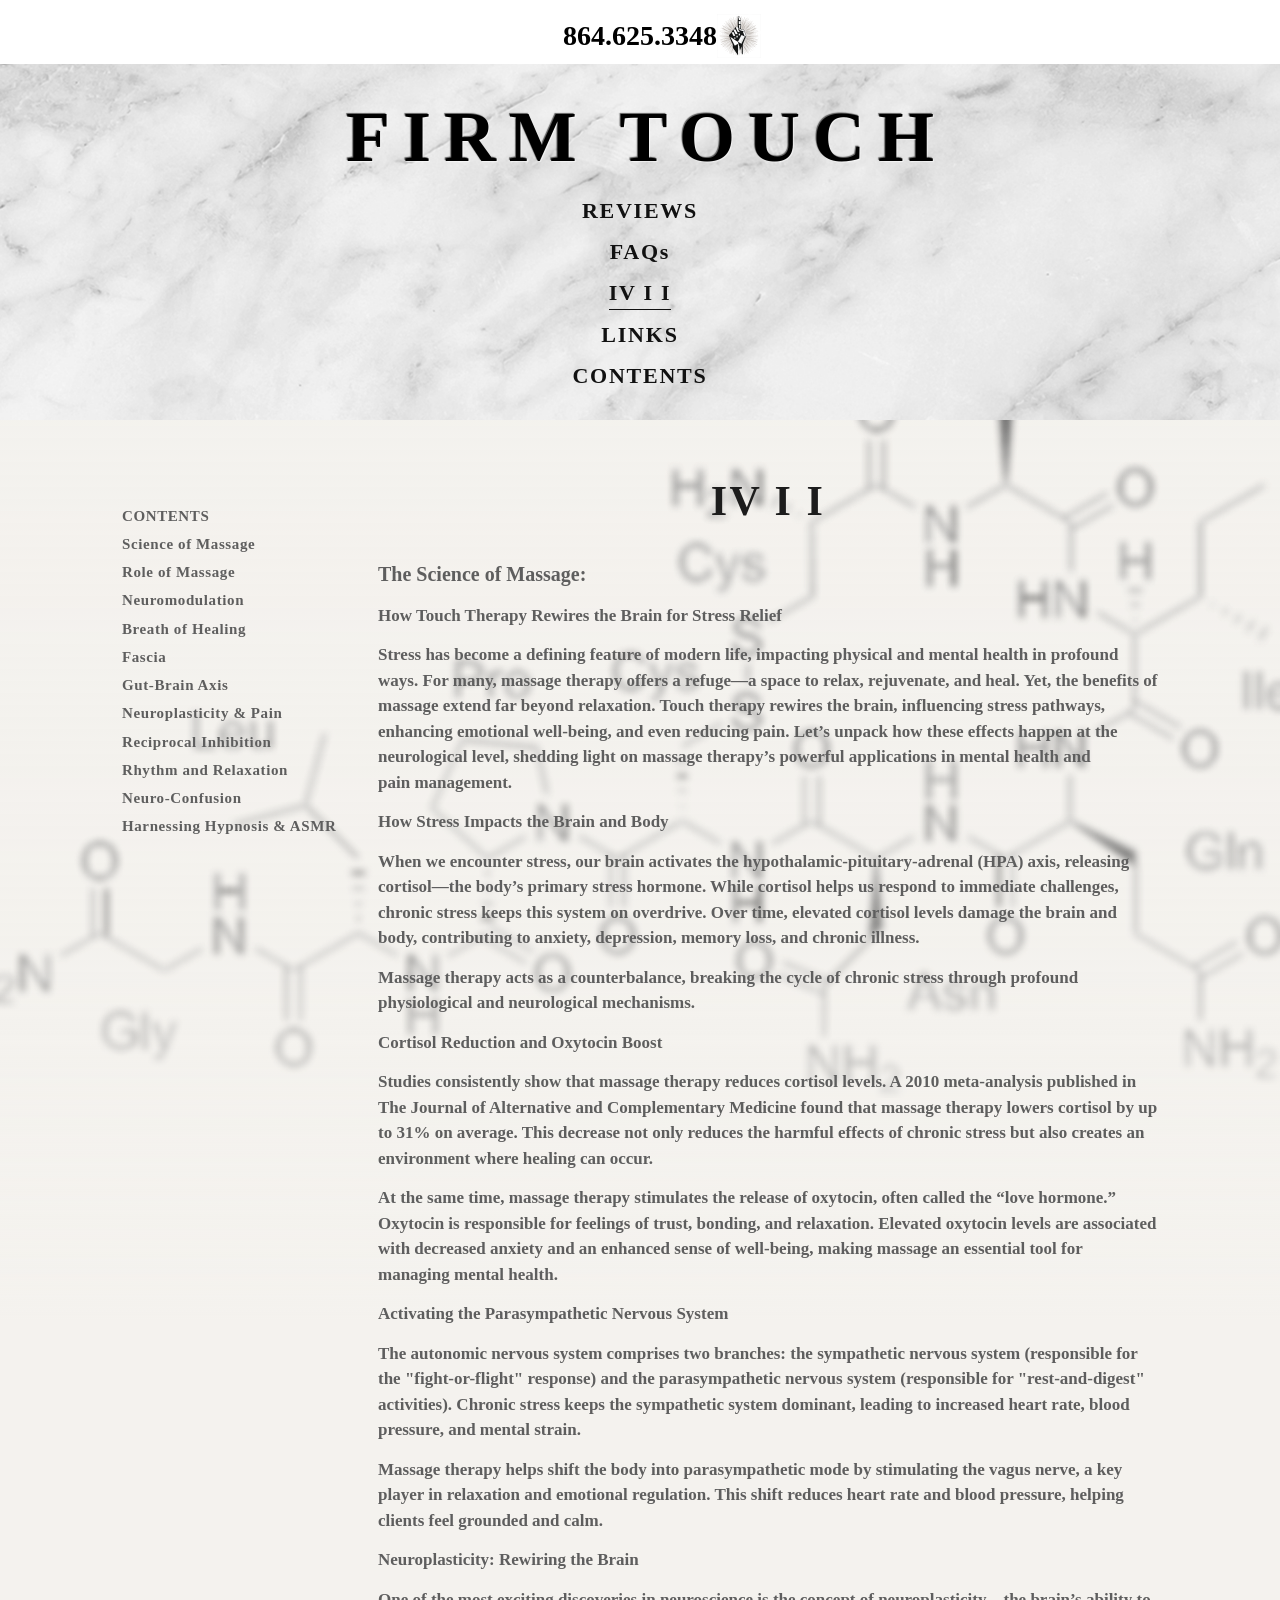
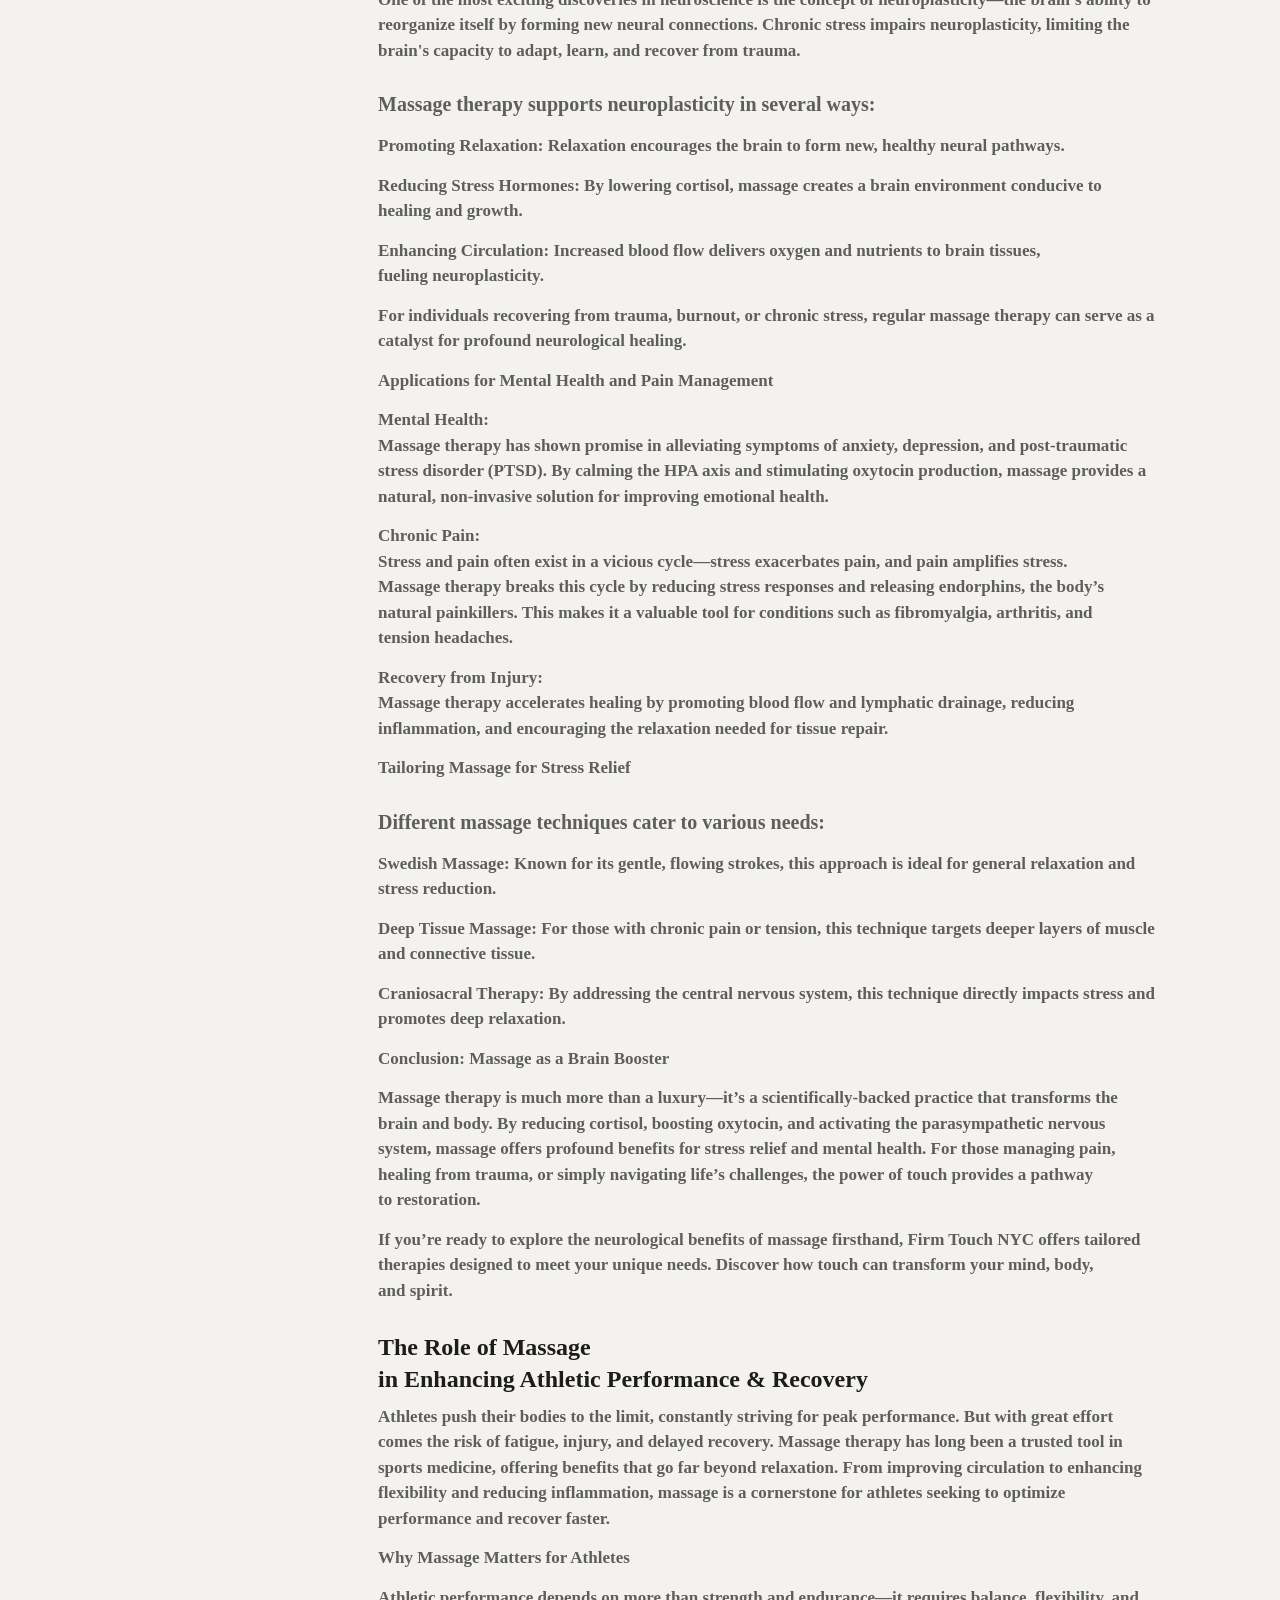
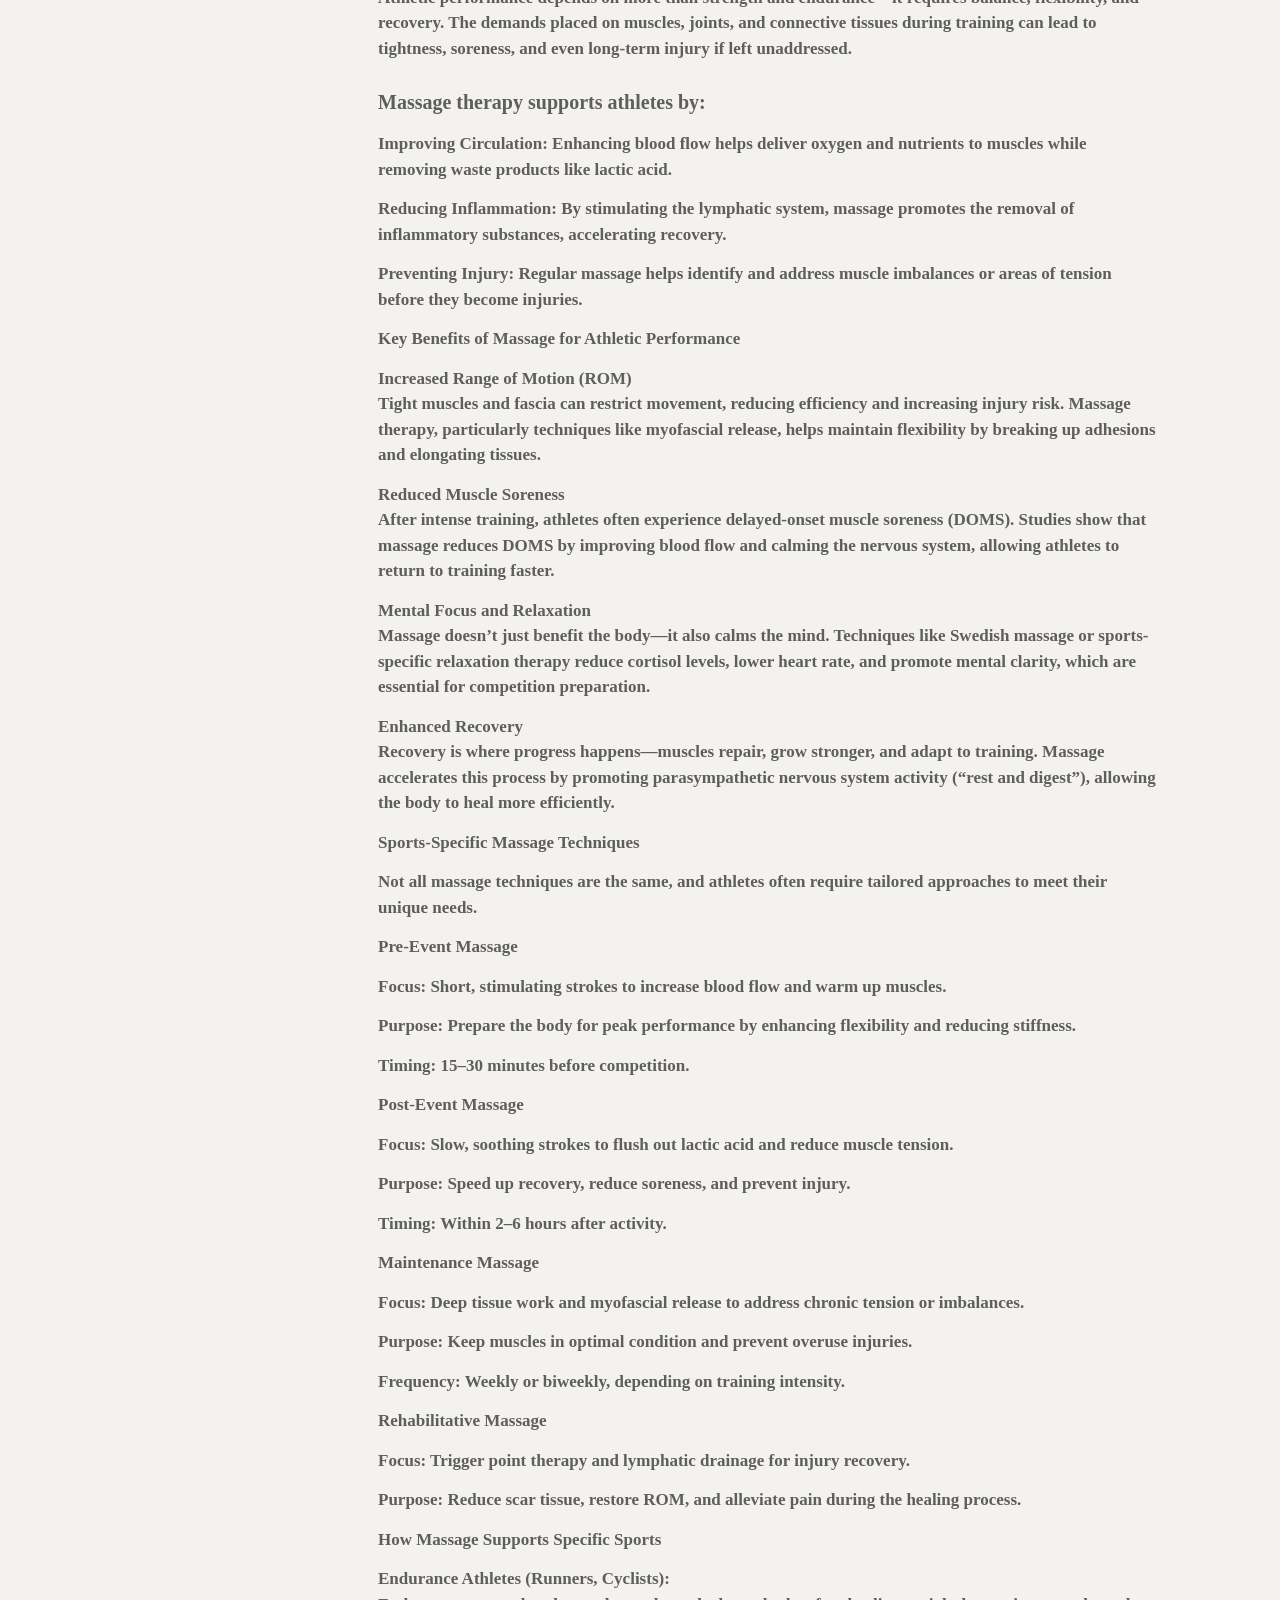
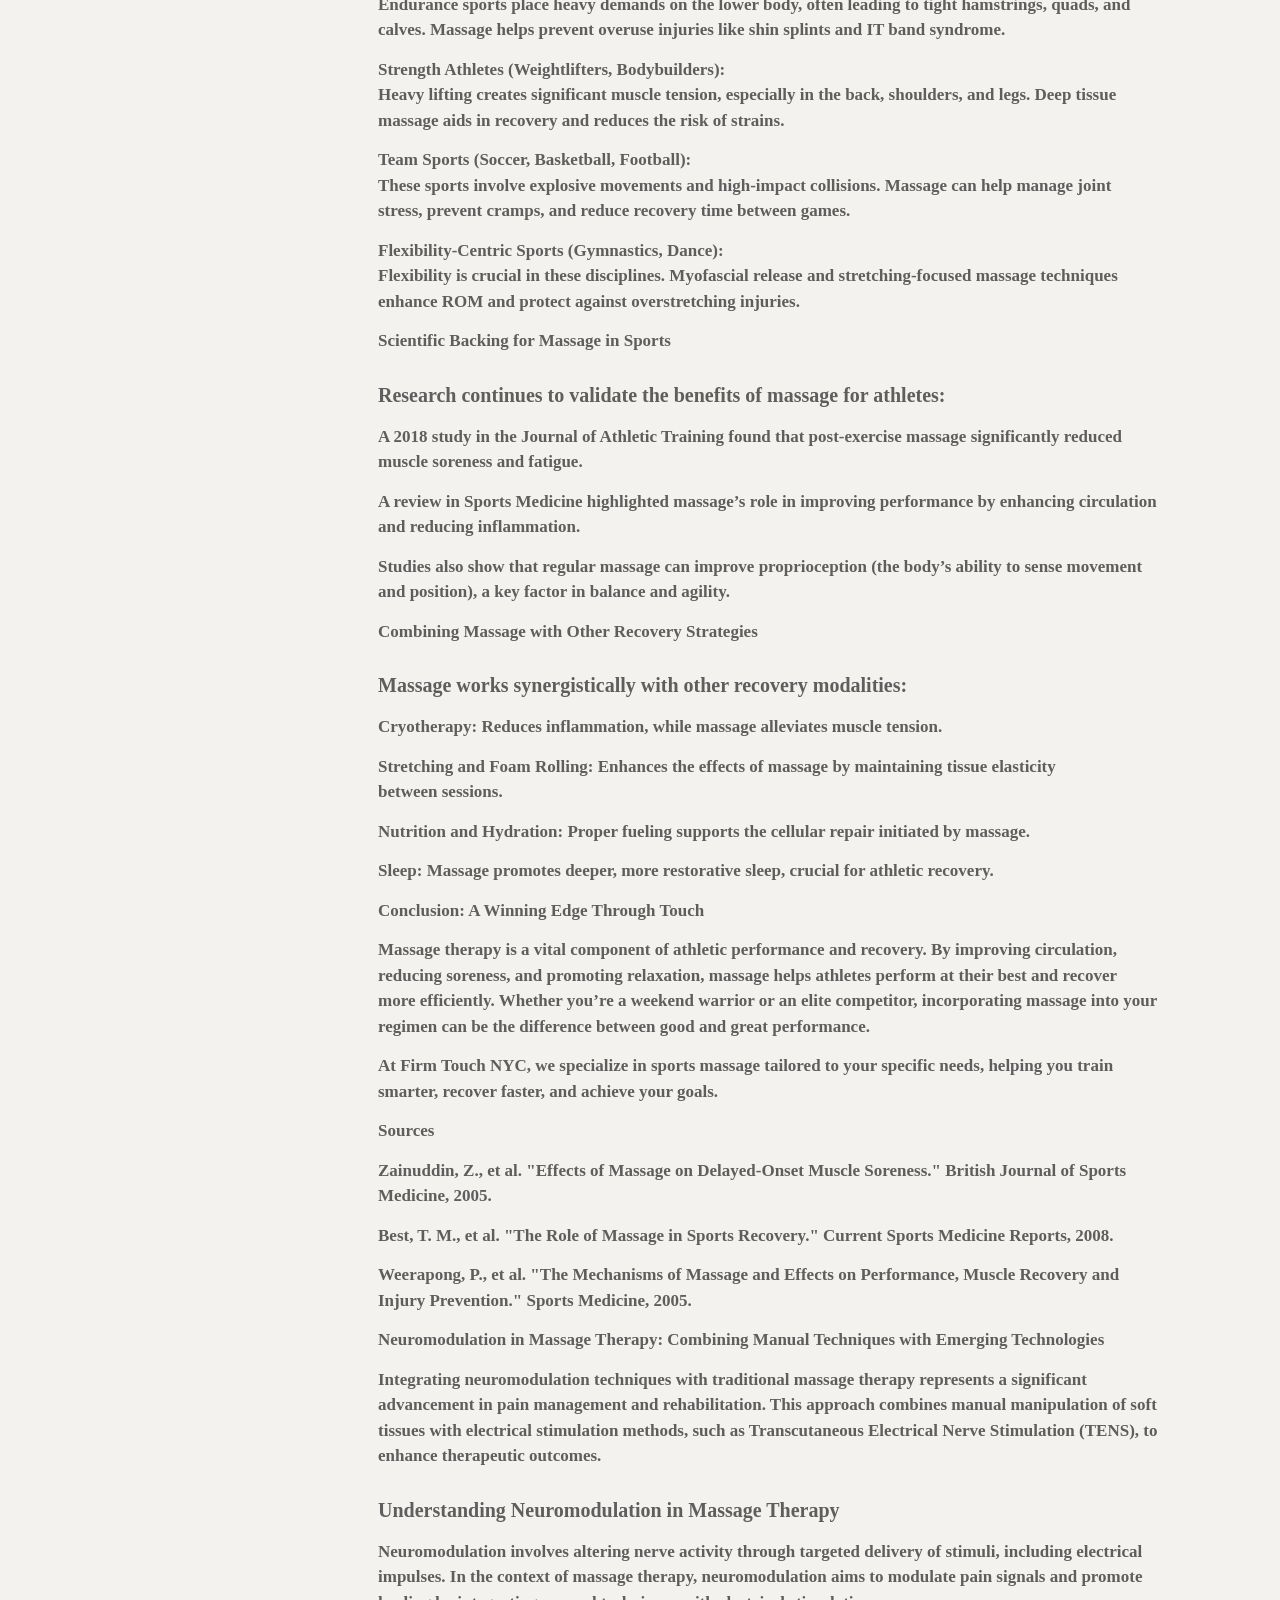
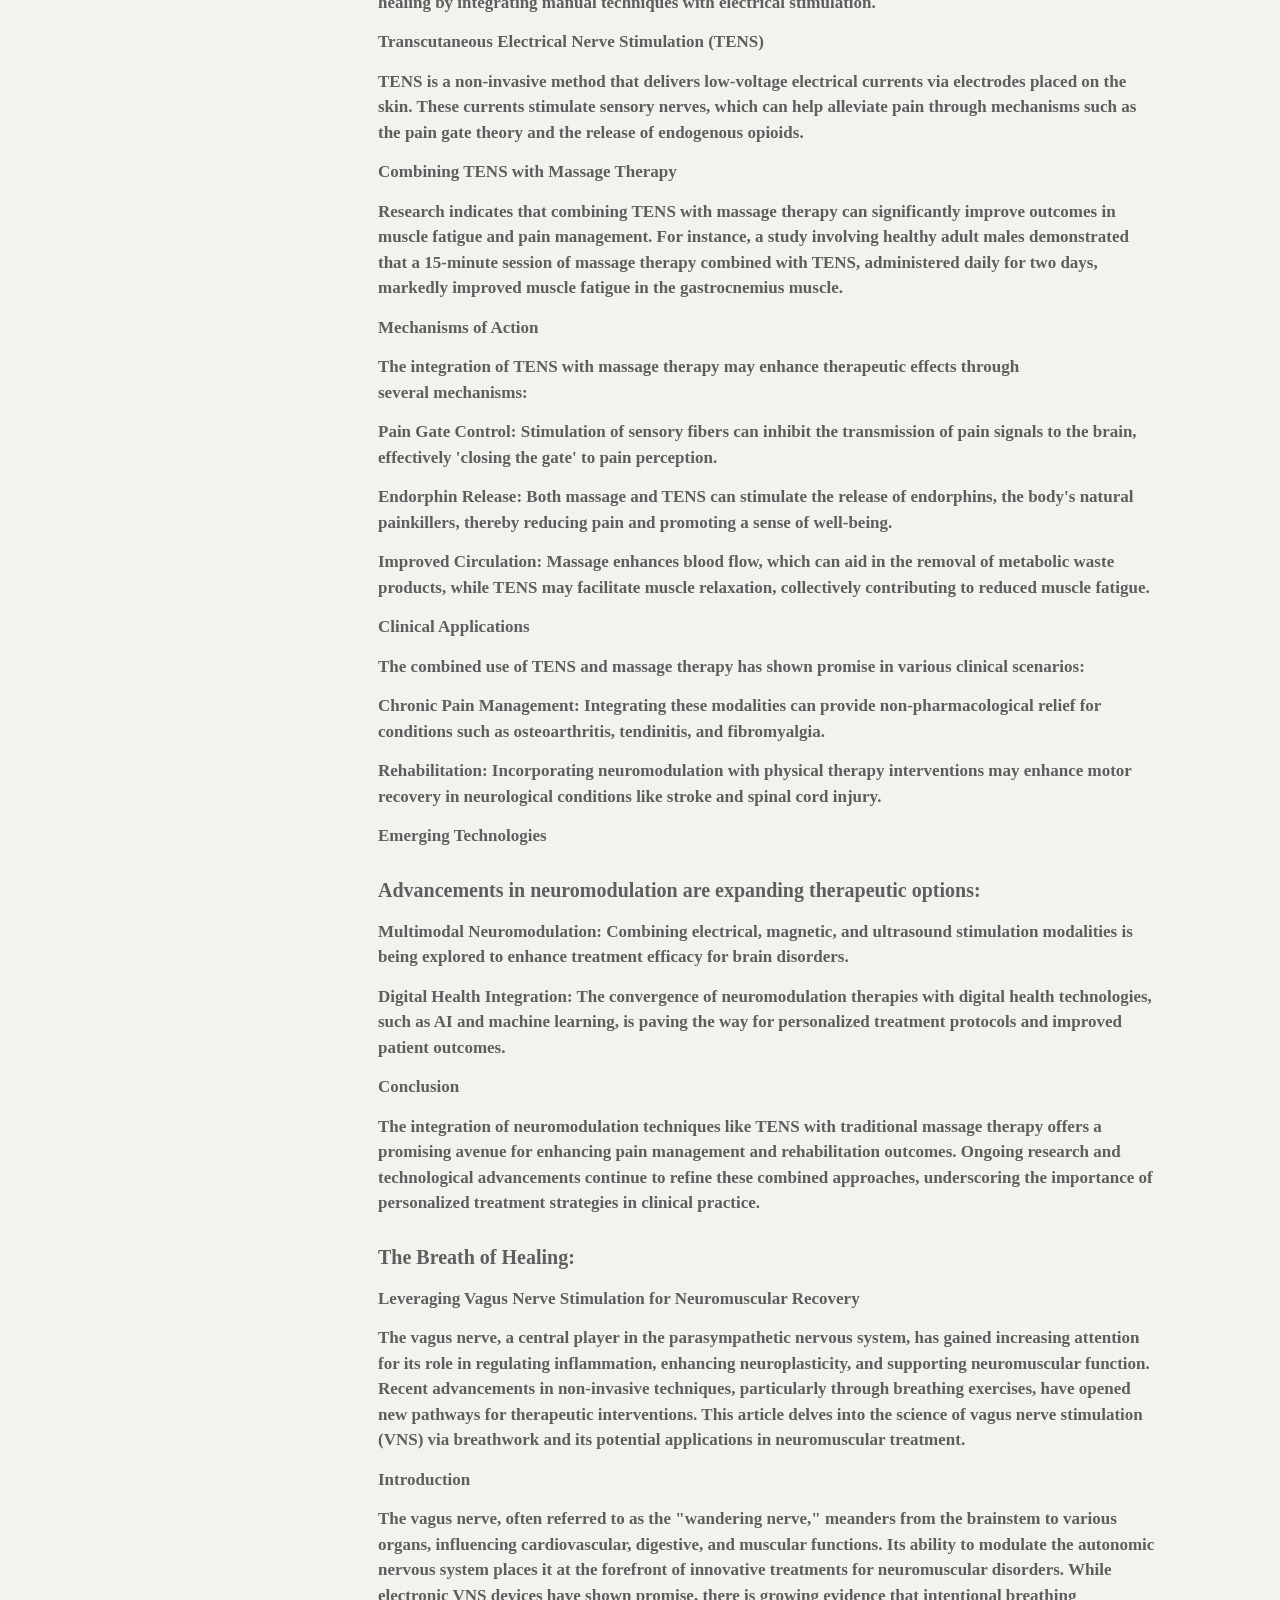
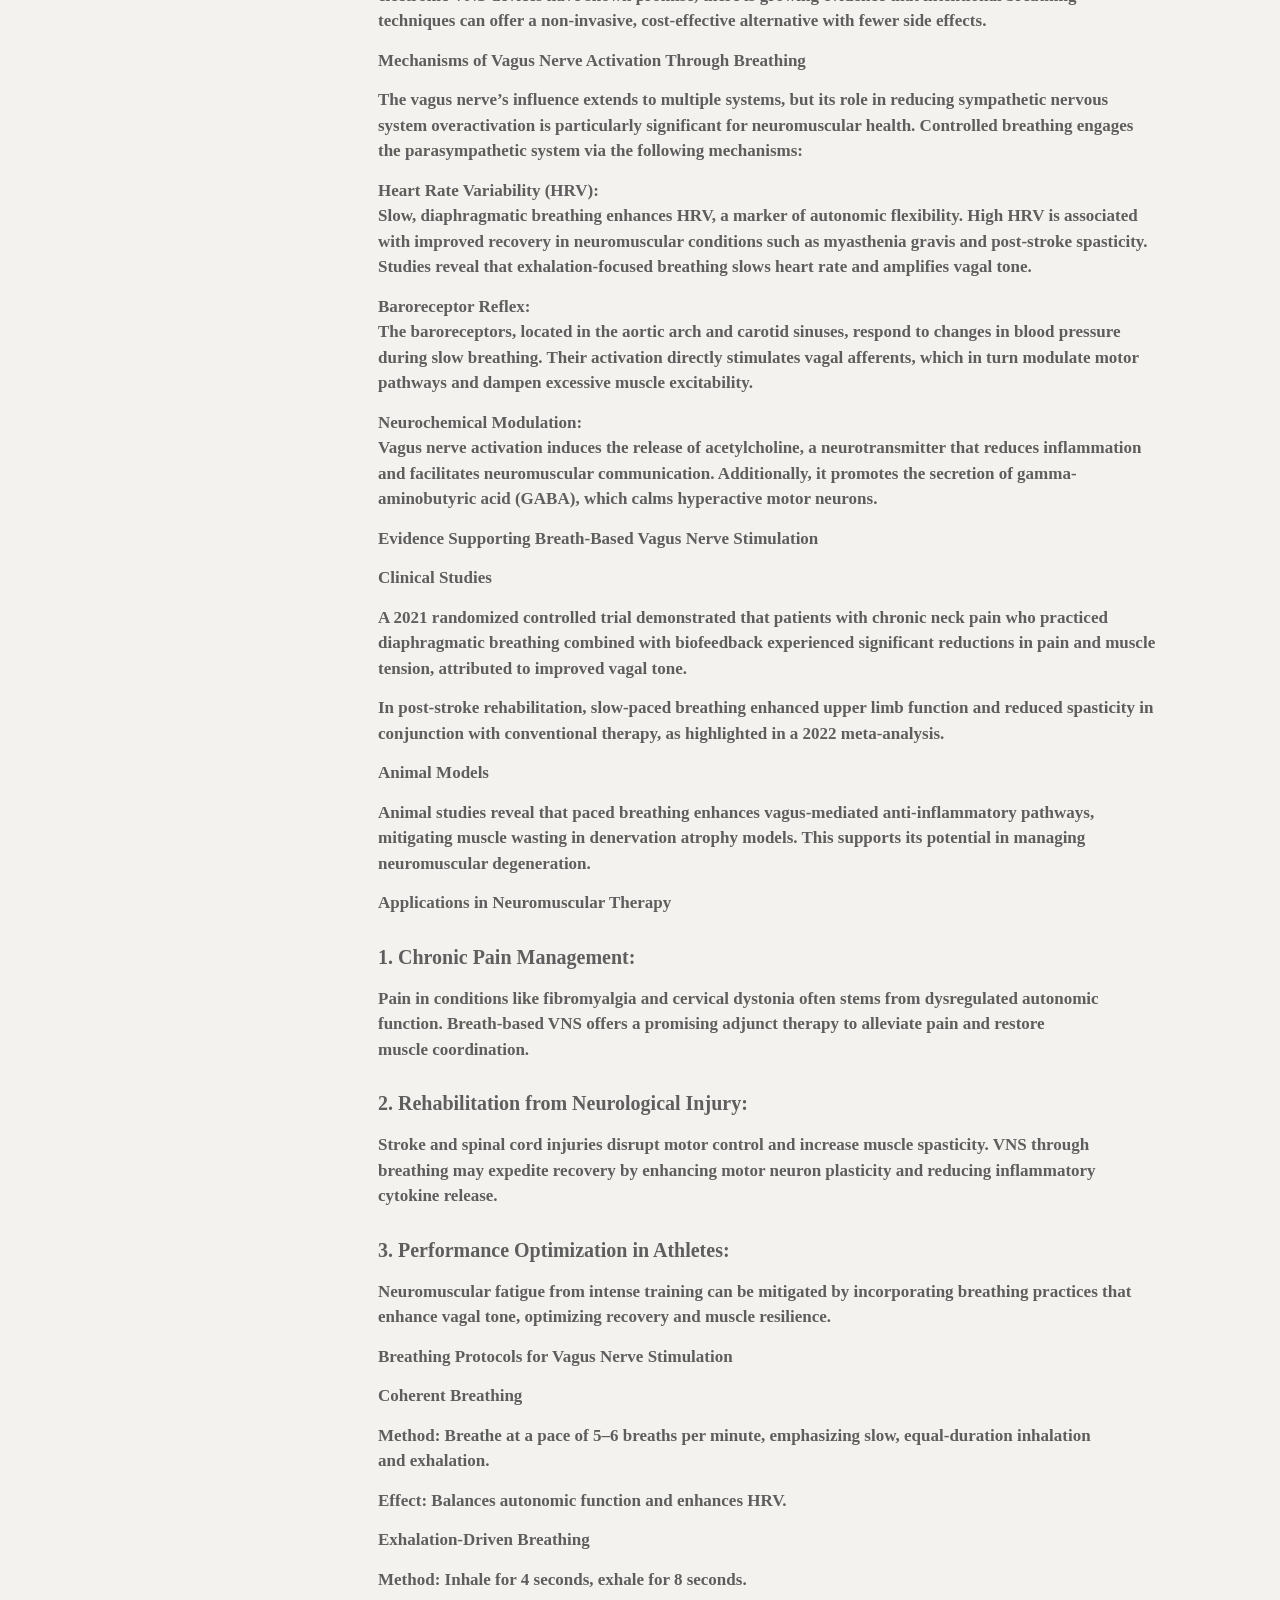
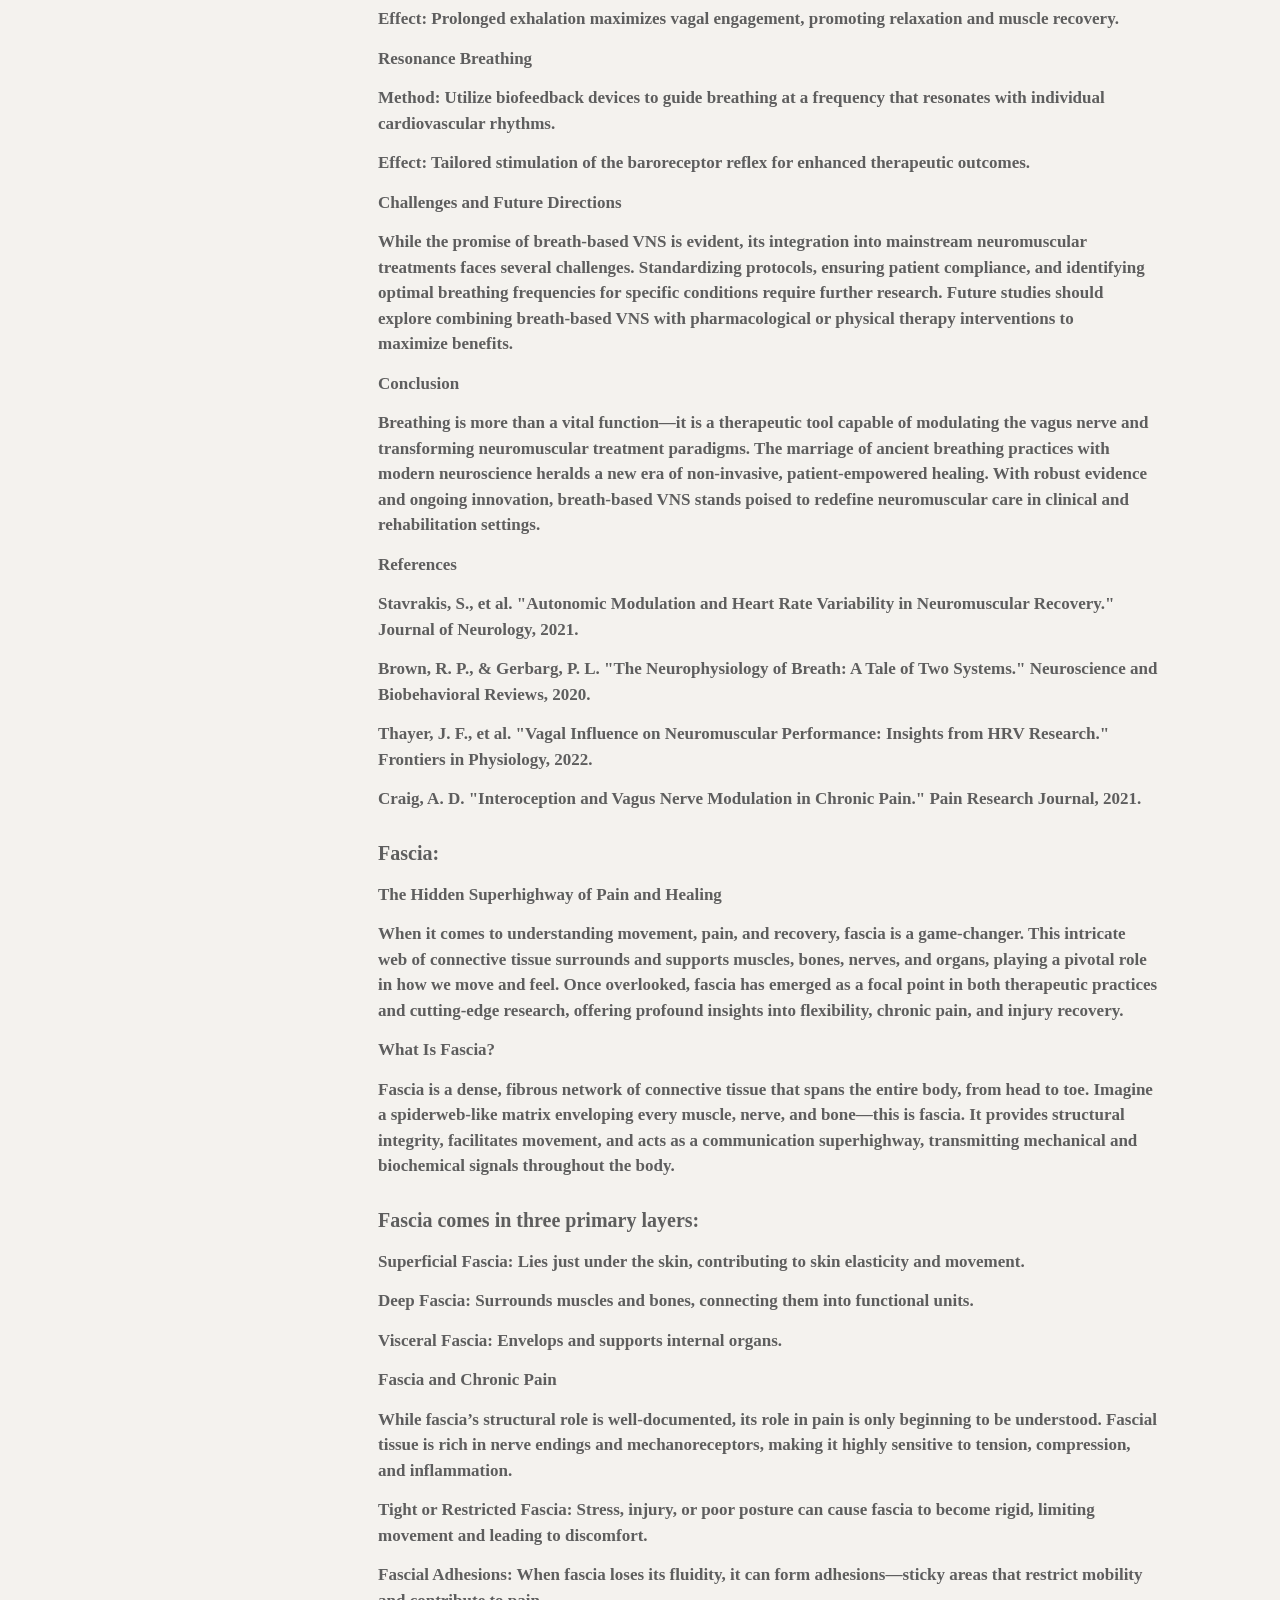
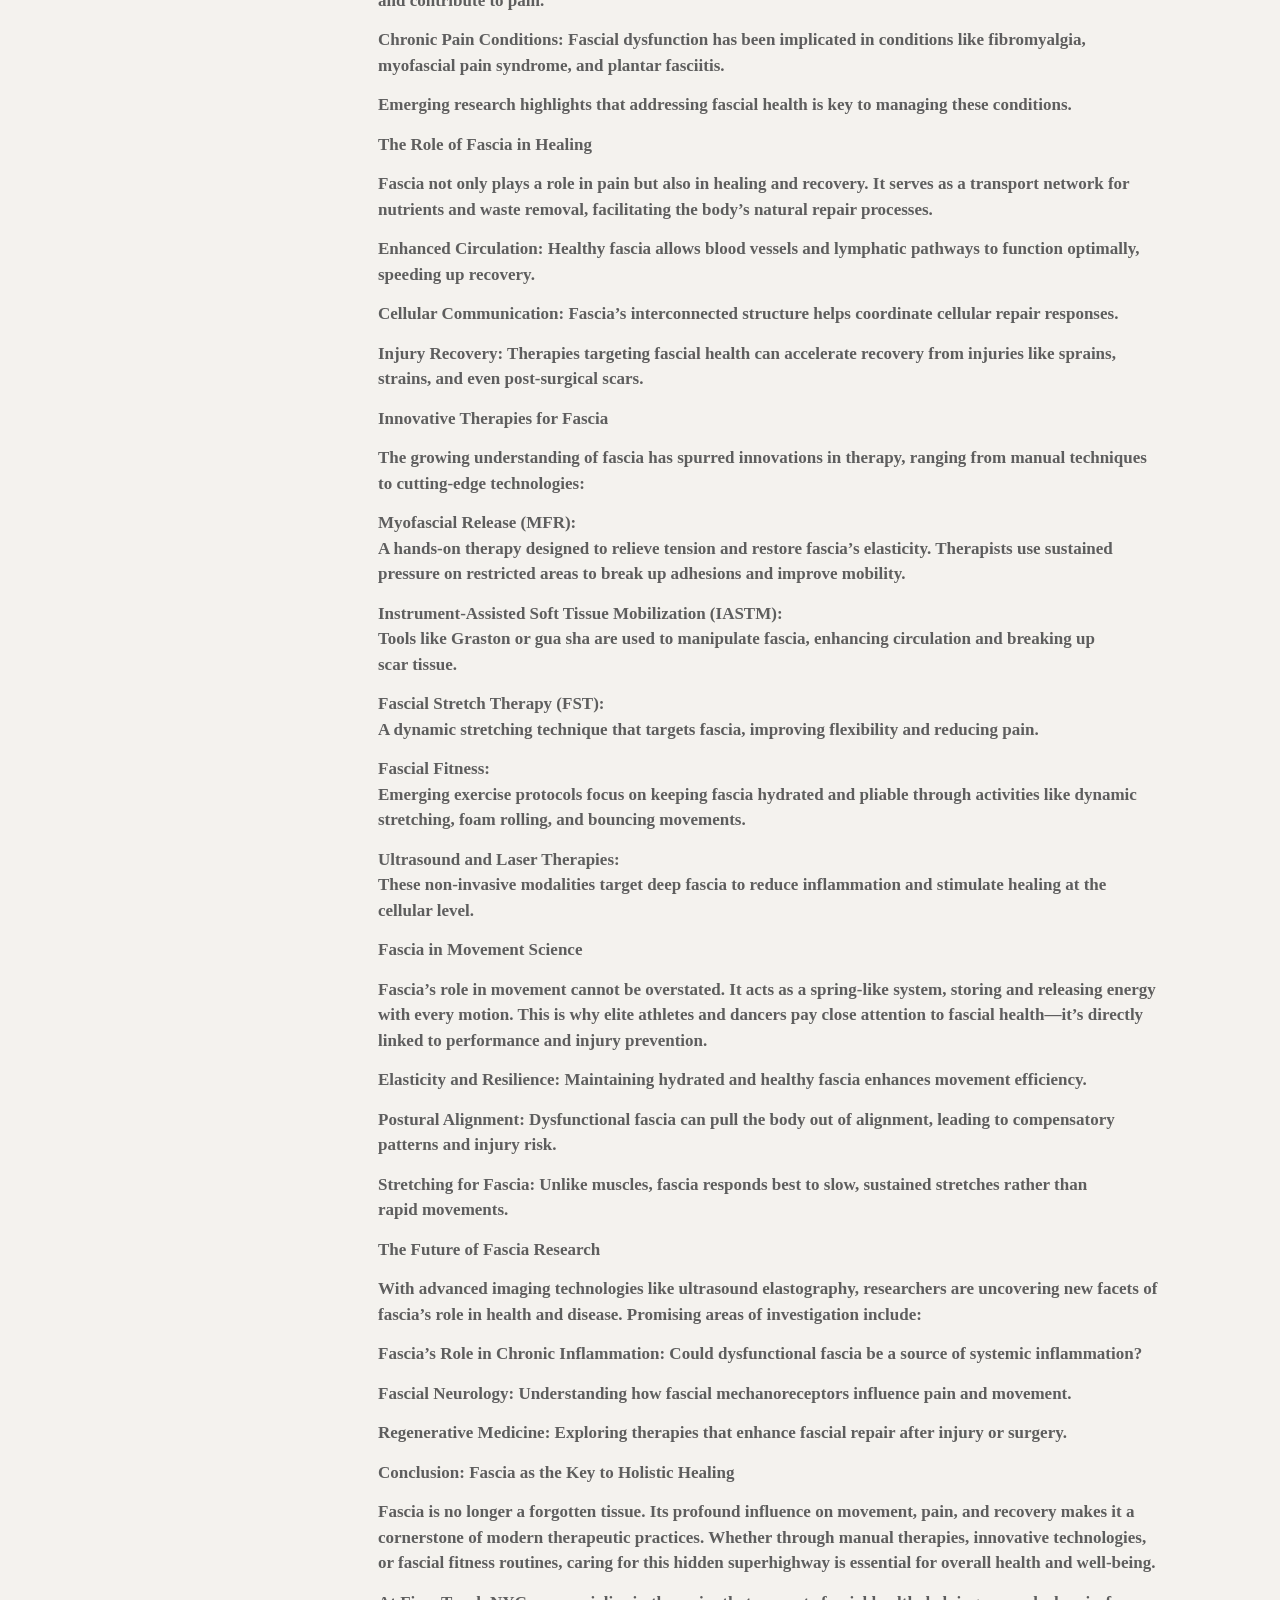
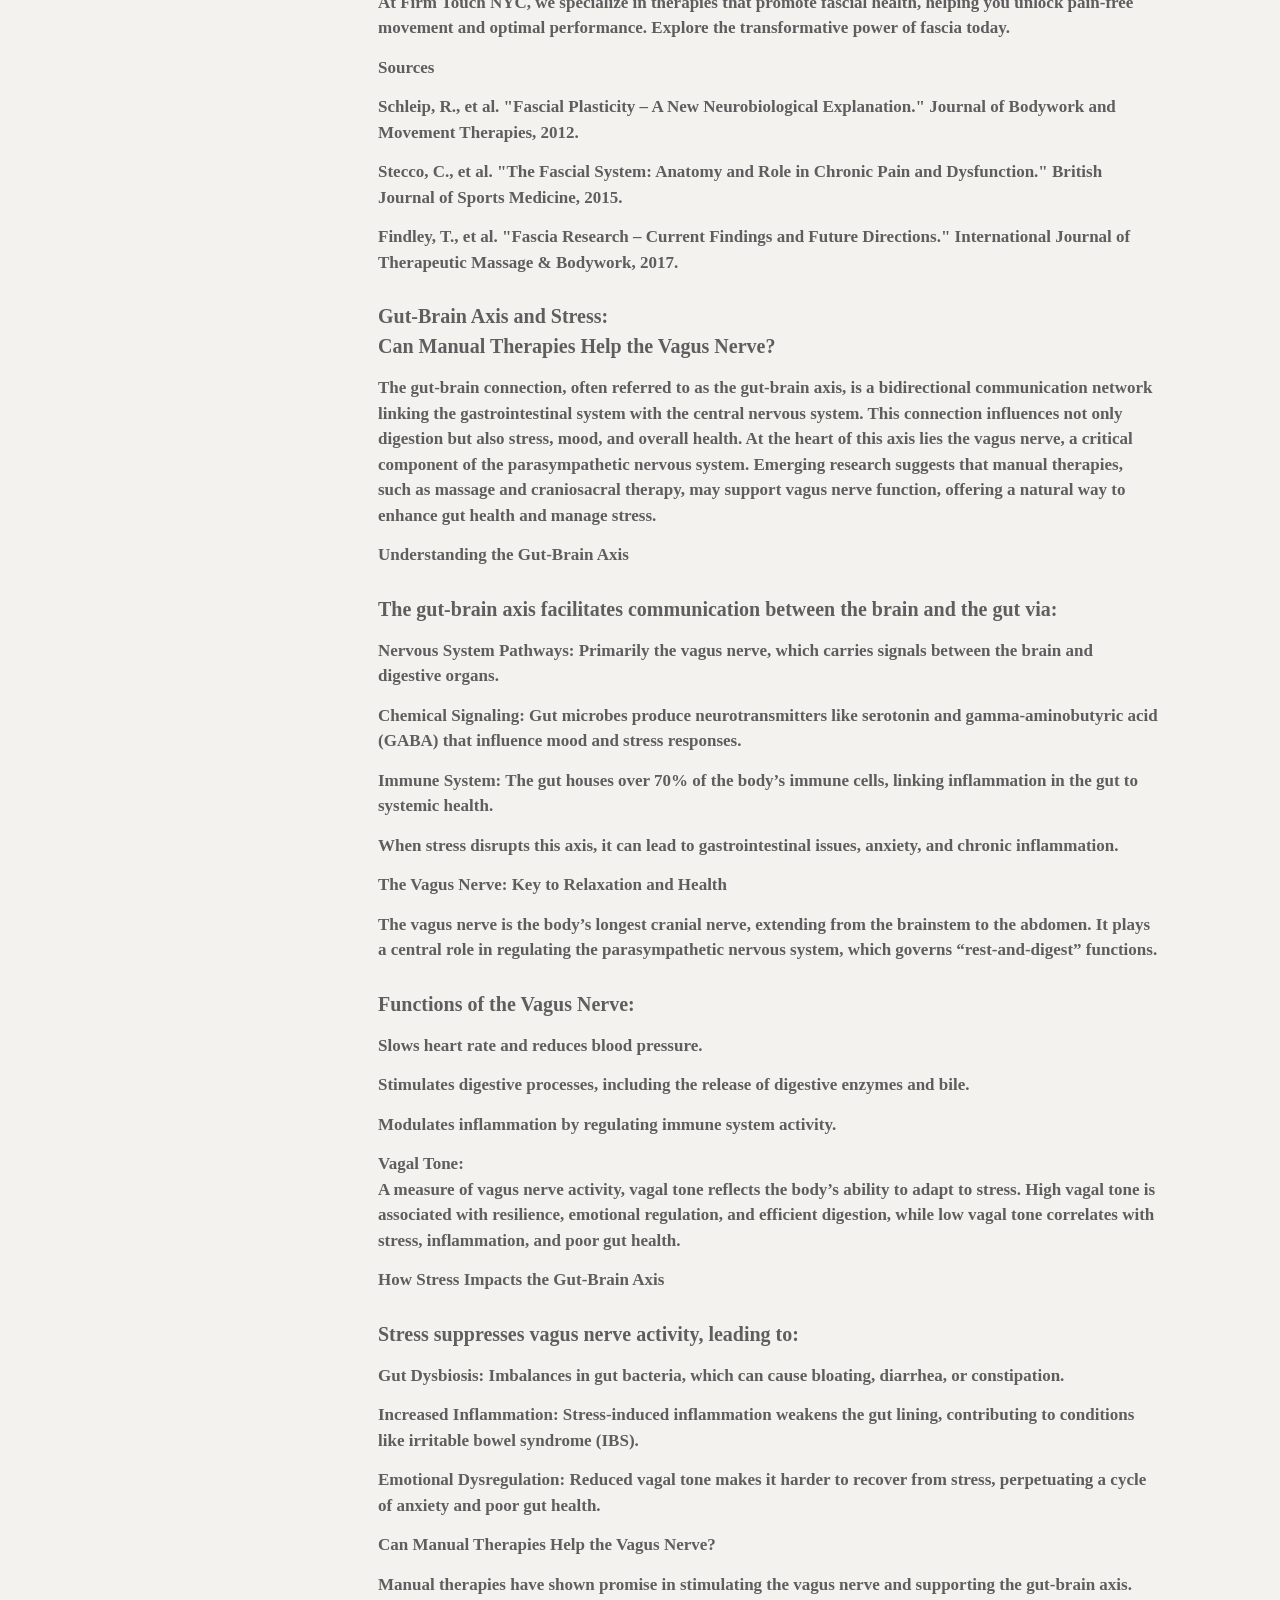
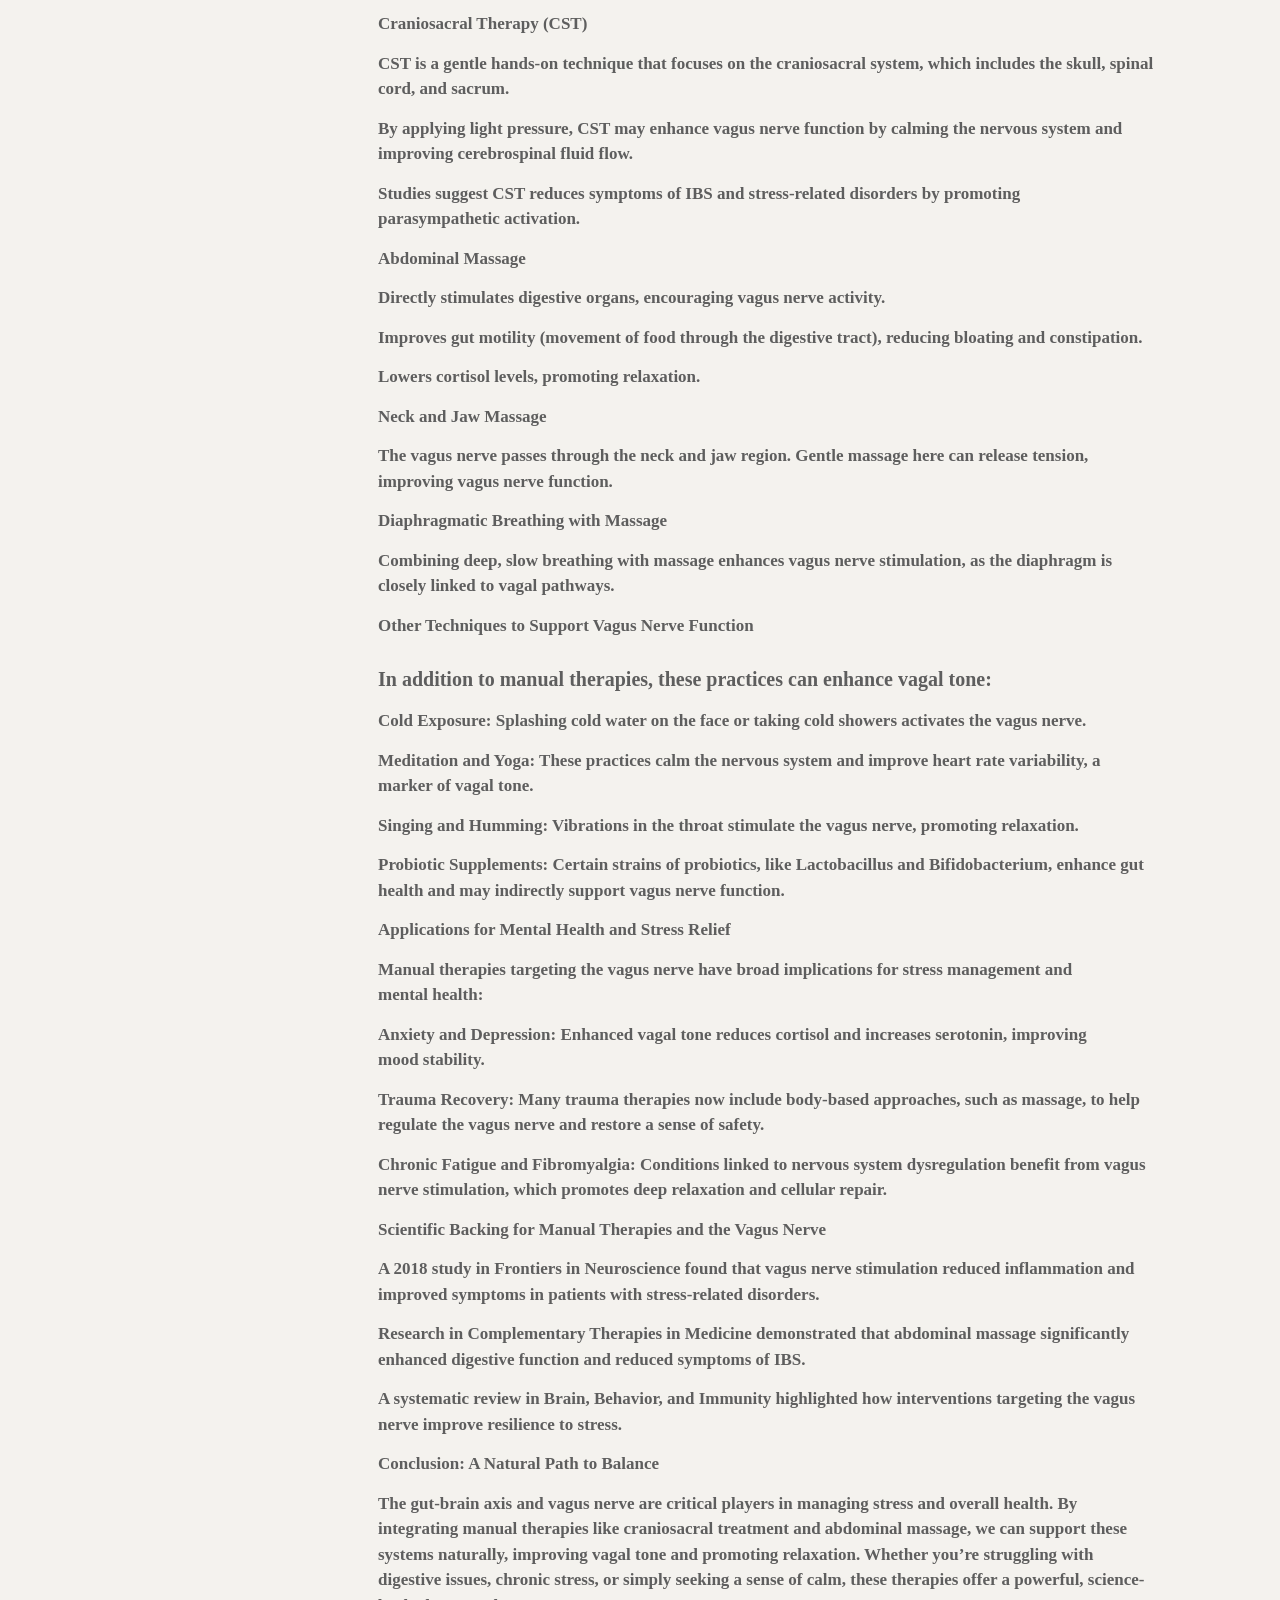
<file: ivii.html>
<!DOCTYPE html>
<html lang="en">
<head>
  <meta charset="utf-8">
  <meta name="viewport" content="width=device-width, initial-scale=1">
  <title>IV I I | Firm Touch NYC</title>
  <meta name="description" content="Dive into the science of massage at IX I I on FirmTouch.nyc. Explore research-backed articles on how touch therapy rewires the brain, relieves stress, enhances recovery, and boosts well-being. From cortisol reduction to neuroplasticity and athletic performance, these insights reveal the profound impact of massage. Whether you&#x27;re curious or committed to wellness, IX I I offers the knowledge to transform how you view massage. Discover the power of informed touch today!">
  <meta property="og:type" content="website">
  <meta property="og:site_name" content="Firm Touch NYC">
  <meta property="og:title" content="IV I I | Firm Touch NYC">
  <meta property="og:description" content="Dive into the science of massage at IX I I on FirmTouch.nyc. Explore research-backed articles on how touch therapy rewires the brain, relieves stress, enhances recovery, and boosts well-being. From cortisol reduction to neuroplasticity and athletic performance, these insights reveal the profound impact of massage. Whether you're curious or committed to wellness, IX I I offers the knowledge to transform how you view massage. Discover the power of informed touch today!">
  <meta property="og:url" content="https://firmtouch.nyc/ivii.html">
  <meta property="og:image" content="https://firmtouch.nyc/img/og.png">
  <meta property="og:image:type" content="image/png">
  <meta property="og:image:width" content="627">
  <meta property="og:image:height" content="628">
  <meta property="og:image:alt" content="Firm Touch NYC">
  <meta name="twitter:card" content="summary">
  <meta name="twitter:image" content="https://firmtouch.nyc/img/og.png">
  <link rel="stylesheet" href="site.css">
</head>
<body>
  <header>
    <a class="phone" href="tel:8646253348">864.625.3348</a>
    <a href="index.html"><img src="img/seal-live.png" alt="Firm Touch NYC"></a>
  </header>
  <section class="banner">
    <a class="brand" href="index.html">FIRM TOUCH</a>
    <nav>
      <a href="reviews.html">REVIEWS</a><a href="faq.html">FAQs</a><a href="ivii.html" aria-current="page">IV I I</a><a href="links.html">LINKS</a><a href="contents.html">CONTENTS</a>
    </nav>
  </section>
  <section class="sheet">
    <div class="oxytocin" data-parallax="0.22"></div>
  <main class="page with-toc">
    <nav class="toc" aria-label="Contents">
<a href="contents.html">CONTENTS</a>
<a href="ivii.html#science">Science of Massage</a>
<a href="ivii.html#role">Role of Massage</a>
<a href="ivii.html#neuromodulation">Neuromodulation</a>
<a href="ivii.html#breath">Breath of Healing</a>
<a href="ivii.html#fascia">Fascia</a>
<a href="ivii.html#gut">Gut-Brain Axis</a>
<a href="ivii.html#neuroplasticity">Neuroplasticity &amp; Pain</a>
<a href="ivii.html#reciprocal">Reciprocal Inhibition</a>
<a href="ivii.html#rhythm">Rhythm and Relaxation</a>
<a href="ivii.html#neuro-confusion">Neuro-Confusion</a>
<a href="ivii.html#hypnosis">Harnessing Hypnosis &amp; ASMR</a>
</nav>
    <div class="copy">
<h1 class="page-title">IV I I</h1>
<p id="science" class="section">The Science of Massage:</p>
<p>How Touch Therapy Rewires the Brain for Stress Relief</p>
<p>Stress has become a defining feature of modern life, impacting physical and mental health in profound ways. For many, massage therapy offers a refuge—a space to relax, rejuvenate, and heal. Yet, the benefits of massage extend far beyond relaxation. Touch therapy rewires the brain, influencing stress pathways, enhancing emotional well-being, and even reducing pain. Let’s unpack how these effects happen at the neurological level, shedding light on massage therapy’s powerful applications in mental health and pain management.</p>
<p>How Stress Impacts the Brain and Body</p>
<p>When we encounter stress, our brain activates the hypothalamic-pituitary-adrenal (HPA) axis, releasing cortisol—the body’s primary stress hormone. While cortisol helps us respond to immediate challenges, chronic stress keeps this system on overdrive. Over time, elevated cortisol levels damage the brain and body, contributing to anxiety, depression, memory loss, and chronic illness.</p>
<p>Massage therapy acts as a counterbalance, breaking the cycle of chronic stress through profound physiological and neurological mechanisms.</p>
<p>Cortisol Reduction and Oxytocin Boost</p>
<p>Studies consistently show that massage therapy reduces cortisol levels. A 2010 meta-analysis published in The Journal of Alternative and Complementary Medicine found that massage therapy lowers cortisol by up to 31% on average. This decrease not only reduces the harmful effects of chronic stress but also creates an environment where healing can occur.</p>
<p>At the same time, massage therapy stimulates the release of oxytocin, often called the “love hormone.” Oxytocin is responsible for feelings of trust, bonding, and relaxation. Elevated oxytocin levels are associated with decreased anxiety and an enhanced sense of well-being, making massage an essential tool for managing mental health.</p>
<p>Activating the Parasympathetic Nervous System</p>
<p>The autonomic nervous system comprises two branches: the sympathetic nervous system (responsible for the "fight-or-flight" response) and the parasympathetic nervous system (responsible for "rest-and-digest" activities). Chronic stress keeps the sympathetic system dominant, leading to increased heart rate, blood pressure, and mental strain.</p>
<p>Massage therapy helps shift the body into parasympathetic mode by stimulating the vagus nerve, a key player in relaxation and emotional regulation. This shift reduces heart rate and blood pressure, helping clients feel grounded and calm.</p>
<p>Neuroplasticity: Rewiring the Brain</p>
<p>One of the most exciting discoveries in neuroscience is the concept of neuroplasticity—the brain’s ability to reorganize itself by forming new neural connections. Chronic stress impairs neuroplasticity, limiting the brain's capacity to adapt, learn, and recover from trauma.</p>
<p class="section">Massage therapy supports neuroplasticity in several ways:</p>
<p>Promoting Relaxation: Relaxation encourages the brain to form new, healthy neural pathways.</p>
<p>Reducing Stress Hormones: By lowering cortisol, massage creates a brain environment conducive to healing and growth.</p>
<p>Enhancing Circulation: Increased blood flow delivers oxygen and nutrients to brain tissues, fueling neuroplasticity.</p>
<p>For individuals recovering from trauma, burnout, or chronic stress, regular massage therapy can serve as a catalyst for profound neurological healing.</p>
<p>Applications for Mental Health and Pain Management</p>
<p>Mental Health:<br>
Massage therapy has shown promise in alleviating symptoms of anxiety, depression, and post-traumatic stress disorder (PTSD). By calming the HPA axis and stimulating oxytocin production, massage provides a natural, non-invasive solution for improving emotional health.</p>
<p>Chronic Pain:<br>
Stress and pain often exist in a vicious cycle—stress exacerbates pain, and pain amplifies stress. Massage therapy breaks this cycle by reducing stress responses and releasing endorphins, the body’s natural painkillers. This makes it a valuable tool for conditions such as fibromyalgia, arthritis, and tension headaches.</p>
<p>Recovery from Injury:<br>
Massage therapy accelerates healing by promoting blood flow and lymphatic drainage, reducing inflammation, and encouraging the relaxation needed for tissue repair.</p>
<p>Tailoring Massage for Stress Relief</p>
<p class="section">Different massage techniques cater to various needs:</p>
<p>Swedish Massage: Known for its gentle, flowing strokes, this approach is ideal for general relaxation and stress reduction.</p>
<p>Deep Tissue Massage: For those with chronic pain or tension, this technique targets deeper layers of muscle and connective tissue.</p>
<p>Craniosacral Therapy: By addressing the central nervous system, this technique directly impacts stress and promotes deep relaxation.</p>
<p>Conclusion: Massage as a Brain Booster</p>
<p>Massage therapy is much more than a luxury—it’s a scientifically-backed practice that transforms the brain and body. By reducing cortisol, boosting oxytocin, and activating the parasympathetic nervous system, massage offers profound benefits for stress relief and mental health. For those managing pain, healing from trauma, or simply navigating life’s challenges, the power of touch provides a pathway to restoration.</p>
<p>If you’re ready to explore the neurological benefits of massage firsthand, Firm Touch NYC offers tailored therapies designed to meet your unique needs. Discover how touch can transform your mind, body, and spirit.</p>
<h3 id="role">The Role of Massage<br>
in Enhancing Athletic Performance &amp; Recovery</h3>
<p>Athletes push their bodies to the limit, constantly striving for peak performance. But with great effort comes the risk of fatigue, injury, and delayed recovery. Massage therapy has long been a trusted tool in sports medicine, offering benefits that go far beyond relaxation. From improving circulation to enhancing flexibility and reducing inflammation, massage is a cornerstone for athletes seeking to optimize performance and recover faster.</p>
<p>Why Massage Matters for Athletes</p>
<p>Athletic performance depends on more than strength and endurance—it requires balance, flexibility, and recovery. The demands placed on muscles, joints, and connective tissues during training can lead to tightness, soreness, and even long-term injury if left unaddressed.</p>
<p class="section">Massage therapy supports athletes by:</p>
<p>Improving Circulation: Enhancing blood flow helps deliver oxygen and nutrients to muscles while removing waste products like lactic acid.</p>
<p>Reducing Inflammation: By stimulating the lymphatic system, massage promotes the removal of inflammatory substances, accelerating recovery.</p>
<p>Preventing Injury: Regular massage helps identify and address muscle imbalances or areas of tension before they become injuries.</p>
<p>Key Benefits of Massage for Athletic Performance</p>
<p>Increased Range of Motion (ROM)<br>
Tight muscles and fascia can restrict movement, reducing efficiency and increasing injury risk. Massage therapy, particularly techniques like myofascial release, helps maintain flexibility by breaking up adhesions and elongating tissues.</p>
<p>Reduced Muscle Soreness<br>
After intense training, athletes often experience delayed-onset muscle soreness (DOMS). Studies show that massage reduces DOMS by improving blood flow and calming the nervous system, allowing athletes to return to training faster.</p>
<p>Mental Focus and Relaxation<br>
Massage doesn’t just benefit the body—it also calms the mind. Techniques like Swedish massage or sports-specific relaxation therapy reduce cortisol levels, lower heart rate, and promote mental clarity, which are essential for competition preparation.</p>
<p>Enhanced Recovery<br>
Recovery is where progress happens—muscles repair, grow stronger, and adapt to training. Massage accelerates this process by promoting parasympathetic nervous system activity (“rest and digest”), allowing the body to heal more efficiently.</p>
<p>Sports-Specific Massage Techniques</p>
<p>Not all massage techniques are the same, and athletes often require tailored approaches to meet their unique needs.</p>
<p>Pre-Event Massage</p>
<p>Focus: Short, stimulating strokes to increase blood flow and warm up muscles.</p>
<p>Purpose: Prepare the body for peak performance by enhancing flexibility and reducing stiffness.</p>
<p>Timing: 15–30 minutes before competition.</p>
<p>Post-Event Massage</p>
<p>Focus: Slow, soothing strokes to flush out lactic acid and reduce muscle tension.</p>
<p>Purpose: Speed up recovery, reduce soreness, and prevent injury.</p>
<p>Timing: Within 2–6 hours after activity.</p>
<p>Maintenance Massage</p>
<p>Focus: Deep tissue work and myofascial release to address chronic tension or imbalances.</p>
<p>Purpose: Keep muscles in optimal condition and prevent overuse injuries.</p>
<p>Frequency: Weekly or biweekly, depending on training intensity.</p>
<p>Rehabilitative Massage</p>
<p>Focus: Trigger point therapy and lymphatic drainage for injury recovery.</p>
<p>Purpose: Reduce scar tissue, restore ROM, and alleviate pain during the healing process.</p>
<p>How Massage Supports Specific Sports</p>
<p>Endurance Athletes (Runners, Cyclists):<br>
Endurance sports place heavy demands on the lower body, often leading to tight hamstrings, quads, and calves. Massage helps prevent overuse injuries like shin splints and IT band syndrome.</p>
<p>Strength Athletes (Weightlifters, Bodybuilders):<br>
Heavy lifting creates significant muscle tension, especially in the back, shoulders, and legs. Deep tissue massage aids in recovery and reduces the risk of strains.</p>
<p>Team Sports (Soccer, Basketball, Football):<br>
These sports involve explosive movements and high-impact collisions. Massage can help manage joint stress, prevent cramps, and reduce recovery time between games.</p>
<p>Flexibility-Centric Sports (Gymnastics, Dance):<br>
Flexibility is crucial in these disciplines. Myofascial release and stretching-focused massage techniques enhance ROM and protect against overstretching injuries.</p>
<p>Scientific Backing for Massage in Sports</p>
<p class="section">Research continues to validate the benefits of massage for athletes:</p>
<p>A 2018 study in the Journal of Athletic Training found that post-exercise massage significantly reduced muscle soreness and fatigue.</p>
<p>A review in Sports Medicine highlighted massage’s role in improving performance by enhancing circulation and reducing inflammation.</p>
<p>Studies also show that regular massage can improve proprioception (the body’s ability to sense movement and position), a key factor in balance and agility.</p>
<p>Combining Massage with Other Recovery Strategies</p>
<p class="section">Massage works synergistically with other recovery modalities:</p>
<p>Cryotherapy: Reduces inflammation, while massage alleviates muscle tension.</p>
<p>Stretching and Foam Rolling: Enhances the effects of massage by maintaining tissue elasticity between sessions.</p>
<p>Nutrition and Hydration: Proper fueling supports the cellular repair initiated by massage.</p>
<p>Sleep: Massage promotes deeper, more restorative sleep, crucial for athletic recovery.</p>
<p>Conclusion: A Winning Edge Through Touch</p>
<p>Massage therapy is a vital component of athletic performance and recovery. By improving circulation, reducing soreness, and promoting relaxation, massage helps athletes perform at their best and recover more efficiently. Whether you’re a weekend warrior or an elite competitor, incorporating massage into your regimen can be the difference between good and great performance.</p>
<p>At Firm Touch NYC, we specialize in sports massage tailored to your specific needs, helping you train smarter, recover faster, and achieve your goals.</p>
<p>Sources</p>
<p>Zainuddin, Z., et al. "Effects of Massage on Delayed-Onset Muscle Soreness." British Journal of Sports Medicine, 2005.</p>
<p>Best, T. M., et al. "The Role of Massage in Sports Recovery." Current Sports Medicine Reports, 2008.</p>
<p>Weerapong, P., et al. "The Mechanisms of Massage and Effects on Performance, Muscle Recovery and Injury Prevention." Sports Medicine, 2005.</p>
<p>Neuromodulation in Massage Therapy: Combining Manual Techniques with Emerging Technologies</p>
<p>Integrating neuromodulation techniques with traditional massage therapy represents a significant advancement in pain management and rehabilitation. This approach combines manual manipulation of soft tissues with electrical stimulation methods, such as Transcutaneous Electrical Nerve Stimulation (TENS), to enhance therapeutic outcomes.</p>
<p id="neuromodulation" class="section">Understanding Neuromodulation in Massage Therapy</p>
<p>Neuromodulation involves altering nerve activity through targeted delivery of stimuli, including electrical impulses. In the context of massage therapy, neuromodulation aims to modulate pain signals and promote healing by integrating manual techniques with electrical stimulation.</p>
<p>Transcutaneous Electrical Nerve Stimulation (TENS)</p>
<p>TENS is a non-invasive method that delivers low-voltage electrical currents via electrodes placed on the skin. These currents stimulate sensory nerves, which can help alleviate pain through mechanisms such as the pain gate theory and the release of endogenous opioids.</p>
<p>Combining TENS with Massage Therapy</p>
<p>Research indicates that combining TENS with massage therapy can significantly improve outcomes in muscle fatigue and pain management. For instance, a study involving healthy adult males demonstrated that a 15-minute session of massage therapy combined with TENS, administered daily for two days, markedly improved muscle fatigue in the gastrocnemius muscle.</p>
<p>Mechanisms of Action</p>
<p>The integration of TENS with massage therapy may enhance therapeutic effects through several mechanisms:</p>
<p>Pain Gate Control: Stimulation of sensory fibers can inhibit the transmission of pain signals to the brain, effectively 'closing the gate' to pain perception.</p>
<p>Endorphin Release: Both massage and TENS can stimulate the release of endorphins, the body's natural painkillers, thereby reducing pain and promoting a sense of well-being.</p>
<p>Improved Circulation: Massage enhances blood flow, which can aid in the removal of metabolic waste products, while TENS may facilitate muscle relaxation, collectively contributing to reduced muscle fatigue.</p>
<p>Clinical Applications</p>
<p>The combined use of TENS and massage therapy has shown promise in various clinical scenarios:</p>
<p>Chronic Pain Management: Integrating these modalities can provide non-pharmacological relief for conditions such as osteoarthritis, tendinitis, and fibromyalgia.</p>
<p>Rehabilitation: Incorporating neuromodulation with physical therapy interventions may enhance motor recovery in neurological conditions like stroke and spinal cord injury.</p>
<p>Emerging Technologies</p>
<p class="section">Advancements in neuromodulation are expanding therapeutic options:</p>
<p>Multimodal Neuromodulation: Combining electrical, magnetic, and ultrasound stimulation modalities is being explored to enhance treatment efficacy for brain disorders.</p>
<p>Digital Health Integration: The convergence of neuromodulation therapies with digital health technologies, such as AI and machine learning, is paving the way for personalized treatment protocols and improved patient outcomes.</p>
<p>Conclusion</p>
<p>The integration of neuromodulation techniques like TENS with traditional massage therapy offers a promising avenue for enhancing pain management and rehabilitation outcomes. Ongoing research and technological advancements continue to refine these combined approaches, underscoring the importance of personalized treatment strategies in clinical practice.</p>
<p id="breath" class="section">The Breath of Healing:</p>
<p>Leveraging Vagus Nerve Stimulation for Neuromuscular Recovery</p>
<p>​​​​​The vagus nerve, a central player in the parasympathetic nervous system, has gained increasing attention for its role in regulating inflammation, enhancing neuroplasticity, and supporting neuromuscular function. Recent advancements in non-invasive techniques, particularly through breathing exercises, have opened new pathways for therapeutic interventions. This article delves into the science of vagus nerve stimulation (VNS) via breathwork and its potential applications in neuromuscular treatment.</p>
<p>Introduction</p>
<p>The vagus nerve, often referred to as the "wandering nerve," meanders from the brainstem to various organs, influencing cardiovascular, digestive, and muscular functions. Its ability to modulate the autonomic nervous system places it at the forefront of innovative treatments for neuromuscular disorders. While electronic VNS devices have shown promise, there is growing evidence that intentional breathing techniques can offer a non-invasive, cost-effective alternative with fewer side effects.</p>
<p>Mechanisms of Vagus Nerve Activation Through Breathing</p>
<p>The vagus nerve’s influence extends to multiple systems, but its role in reducing sympathetic nervous system overactivation is particularly significant for neuromuscular health. Controlled breathing engages the parasympathetic system via the following mechanisms:</p>
<p>Heart Rate Variability (HRV):<br>
Slow, diaphragmatic breathing enhances HRV, a marker of autonomic flexibility. High HRV is associated with improved recovery in neuromuscular conditions such as myasthenia gravis and post-stroke spasticity. Studies reveal that exhalation-focused breathing slows heart rate and amplifies vagal tone.</p>
<p>Baroreceptor Reflex:<br>
The baroreceptors, located in the aortic arch and carotid sinuses, respond to changes in blood pressure during slow breathing. Their activation directly stimulates vagal afferents, which in turn modulate motor pathways and dampen excessive muscle excitability.</p>
<p>Neurochemical Modulation:<br>
Vagus nerve activation induces the release of acetylcholine, a neurotransmitter that reduces inflammation and facilitates neuromuscular communication. Additionally, it promotes the secretion of gamma-aminobutyric acid (GABA), which calms hyperactive motor neurons.</p>
<p>Evidence Supporting Breath-Based Vagus Nerve Stimulation</p>
<p>Clinical Studies</p>
<p>A 2021 randomized controlled trial demonstrated that patients with chronic neck pain who practiced diaphragmatic breathing combined with biofeedback experienced significant reductions in pain and muscle tension, attributed to improved vagal tone.</p>
<p>In post-stroke rehabilitation, slow-paced breathing enhanced upper limb function and reduced spasticity in conjunction with conventional therapy, as highlighted in a 2022 meta-analysis.</p>
<p>Animal Models</p>
<p>Animal studies reveal that paced breathing enhances vagus-mediated anti-inflammatory pathways, mitigating muscle wasting in denervation atrophy models. This supports its potential in managing neuromuscular degeneration.</p>
<p>Applications in Neuromuscular Therapy</p>
<p class="section">1. Chronic Pain Management:</p>
<p>Pain in conditions like fibromyalgia and cervical dystonia often stems from dysregulated autonomic function. Breath-based VNS offers a promising adjunct therapy to alleviate pain and restore muscle coordination.</p>
<p class="section">2. Rehabilitation from Neurological Injury:</p>
<p>Stroke and spinal cord injuries disrupt motor control and increase muscle spasticity. VNS through breathing may expedite recovery by enhancing motor neuron plasticity and reducing inflammatory cytokine release.</p>
<p class="section">3. Performance Optimization in Athletes:</p>
<p>Neuromuscular fatigue from intense training can be mitigated by incorporating breathing practices that enhance vagal tone, optimizing recovery and muscle resilience.</p>
<p>Breathing Protocols for Vagus Nerve Stimulation</p>
<p>Coherent Breathing</p>
<p>Method: Breathe at a pace of 5–6 breaths per minute, emphasizing slow, equal-duration inhalation and exhalation.</p>
<p>Effect: Balances autonomic function and enhances HRV.</p>
<p>Exhalation-Driven Breathing</p>
<p>Method: Inhale for 4 seconds, exhale for 8 seconds.</p>
<p>Effect: Prolonged exhalation maximizes vagal engagement, promoting relaxation and muscle recovery.</p>
<p>Resonance Breathing</p>
<p>Method: Utilize biofeedback devices to guide breathing at a frequency that resonates with individual cardiovascular rhythms.</p>
<p>Effect: Tailored stimulation of the baroreceptor reflex for enhanced therapeutic outcomes.</p>
<p>Challenges and Future Directions</p>
<p>While the promise of breath-based VNS is evident, its integration into mainstream neuromuscular treatments faces several challenges. Standardizing protocols, ensuring patient compliance, and identifying optimal breathing frequencies for specific conditions require further research. Future studies should explore combining breath-based VNS with pharmacological or physical therapy interventions to maximize benefits.</p>
<p>Conclusion</p>
<p>Breathing is more than a vital function—it is a therapeutic tool capable of modulating the vagus nerve and transforming neuromuscular treatment paradigms. The marriage of ancient breathing practices with modern neuroscience heralds a new era of non-invasive, patient-empowered healing. With robust evidence and ongoing innovation, breath-based VNS stands poised to redefine neuromuscular care in clinical and rehabilitation settings.</p>
<p>References</p>
<p>Stavrakis, S., et al. "Autonomic Modulation and Heart Rate Variability in Neuromuscular Recovery." Journal of Neurology, 2021.</p>
<p>Brown, R. P., &amp; Gerbarg, P. L. "The Neurophysiology of Breath: A Tale of Two Systems." Neuroscience and Biobehavioral Reviews, 2020.</p>
<p>Thayer, J. F., et al. "Vagal Influence on Neuromuscular Performance: Insights from HRV Research." Frontiers in Physiology, 2022.</p>
<p>Craig, A. D. "Interoception and Vagus Nerve Modulation in Chronic Pain." Pain Research Journal, 2021.</p>
<p id="fascia" class="section">Fascia:</p>
<p>The Hidden Superhighway of Pain and Healing</p>
<p>When it comes to understanding movement, pain, and recovery, fascia is a game-changer. This intricate web of connective tissue surrounds and supports muscles, bones, nerves, and organs, playing a pivotal role in how we move and feel. Once overlooked, fascia has emerged as a focal point in both therapeutic practices and cutting-edge research, offering profound insights into flexibility, chronic pain, and injury recovery.</p>
<p>What Is Fascia?</p>
<p>Fascia is a dense, fibrous network of connective tissue that spans the entire body, from head to toe. Imagine a spiderweb-like matrix enveloping every muscle, nerve, and bone—this is fascia. It provides structural integrity, facilitates movement, and acts as a communication superhighway, transmitting mechanical and biochemical signals throughout the body.</p>
<p class="section">Fascia comes in three primary layers:</p>
<p>Superficial Fascia: Lies just under the skin, contributing to skin elasticity and movement.</p>
<p>Deep Fascia: Surrounds muscles and bones, connecting them into functional units.</p>
<p>Visceral Fascia: Envelops and supports internal organs.</p>
<p>Fascia and Chronic Pain</p>
<p>While fascia’s structural role is well-documented, its role in pain is only beginning to be understood. Fascial tissue is rich in nerve endings and mechanoreceptors, making it highly sensitive to tension, compression, and inflammation.</p>
<p>Tight or Restricted Fascia: Stress, injury, or poor posture can cause fascia to become rigid, limiting movement and leading to discomfort.</p>
<p>Fascial Adhesions: When fascia loses its fluidity, it can form adhesions—sticky areas that restrict mobility and contribute to pain.</p>
<p>Chronic Pain Conditions: Fascial dysfunction has been implicated in conditions like fibromyalgia, myofascial pain syndrome, and plantar fasciitis.</p>
<p>Emerging research highlights that addressing fascial health is key to managing these conditions.</p>
<p>The Role of Fascia in Healing</p>
<p>Fascia not only plays a role in pain but also in healing and recovery. It serves as a transport network for nutrients and waste removal, facilitating the body’s natural repair processes.</p>
<p>Enhanced Circulation: Healthy fascia allows blood vessels and lymphatic pathways to function optimally, speeding up recovery.</p>
<p>Cellular Communication: Fascia’s interconnected structure helps coordinate cellular repair responses.</p>
<p>Injury Recovery: Therapies targeting fascial health can accelerate recovery from injuries like sprains, strains, and even post-surgical scars.</p>
<p>Innovative Therapies for Fascia</p>
<p>The growing understanding of fascia has spurred innovations in therapy, ranging from manual techniques to cutting-edge technologies:</p>
<p>Myofascial Release (MFR):<br>
A hands-on therapy designed to relieve tension and restore fascia’s elasticity. Therapists use sustained pressure on restricted areas to break up adhesions and improve mobility.</p>
<p>Instrument-Assisted Soft Tissue Mobilization (IASTM):<br>
Tools like Graston or gua sha are used to manipulate fascia, enhancing circulation and breaking up scar tissue.</p>
<p>Fascial Stretch Therapy (FST):<br>
A dynamic stretching technique that targets fascia, improving flexibility and reducing pain.</p>
<p>Fascial Fitness:<br>
Emerging exercise protocols focus on keeping fascia hydrated and pliable through activities like dynamic stretching, foam rolling, and bouncing movements.</p>
<p>Ultrasound and Laser Therapies:<br>
These non-invasive modalities target deep fascia to reduce inflammation and stimulate healing at the cellular level.</p>
<p>Fascia in Movement Science</p>
<p>Fascia’s role in movement cannot be overstated. It acts as a spring-like system, storing and releasing energy with every motion. This is why elite athletes and dancers pay close attention to fascial health—it’s directly linked to performance and injury prevention.</p>
<p>Elasticity and Resilience: Maintaining hydrated and healthy fascia enhances movement efficiency.</p>
<p>Postural Alignment: Dysfunctional fascia can pull the body out of alignment, leading to compensatory patterns and injury risk.</p>
<p>Stretching for Fascia: Unlike muscles, fascia responds best to slow, sustained stretches rather than rapid movements.</p>
<p>The Future of Fascia Research</p>
<p>With advanced imaging technologies like ultrasound elastography, researchers are uncovering new facets of fascia’s role in health and disease. Promising areas of investigation include:</p>
<p>Fascia’s Role in Chronic Inflammation: Could dysfunctional fascia be a source of systemic inflammation?</p>
<p>Fascial Neurology: Understanding how fascial mechanoreceptors influence pain and movement.</p>
<p>Regenerative Medicine: Exploring therapies that enhance fascial repair after injury or surgery.</p>
<p>Conclusion: Fascia as the Key to Holistic Healing</p>
<p>Fascia is no longer a forgotten tissue. Its profound influence on movement, pain, and recovery makes it a cornerstone of modern therapeutic practices. Whether through manual therapies, innovative technologies, or fascial fitness routines, caring for this hidden superhighway is essential for overall health and well-being.</p>
<p>At Firm Touch NYC, we specialize in therapies that promote fascial health, helping you unlock pain-free movement and optimal performance. Explore the transformative power of fascia today.</p>
<p>Sources</p>
<p>Schleip, R., et al. "Fascial Plasticity – A New Neurobiological Explanation." Journal of Bodywork and Movement Therapies, 2012.</p>
<p>Stecco, C., et al. "The Fascial System: Anatomy and Role in Chronic Pain and Dysfunction." British Journal of Sports Medicine, 2015.</p>
<p>Findley, T., et al. "Fascia Research – Current Findings and Future Directions." International Journal of Therapeutic Massage &amp; Bodywork, 2017.</p>
<p id="gut" class="section">Gut-Brain Axis and Stress:<br>
Can Manual Therapies Help the Vagus Nerve?</p>
<p>The gut-brain connection, often referred to as the gut-brain axis, is a bidirectional communication network linking the gastrointestinal system with the central nervous system. This connection influences not only digestion but also stress, mood, and overall health. At the heart of this axis lies the vagus nerve, a critical component of the parasympathetic nervous system. Emerging research suggests that manual therapies, such as massage and craniosacral therapy, may support vagus nerve function, offering a natural way to enhance gut health and manage stress.</p>
<p>Understanding the Gut-Brain Axis</p>
<p class="section">The gut-brain axis facilitates communication between the brain and the gut via:</p>
<p>Nervous System Pathways: Primarily the vagus nerve, which carries signals between the brain and digestive organs.</p>
<p>Chemical Signaling: Gut microbes produce neurotransmitters like serotonin and gamma-aminobutyric acid (GABA) that influence mood and stress responses.</p>
<p>Immune System: The gut houses over 70% of the body’s immune cells, linking inflammation in the gut to systemic health.</p>
<p>When stress disrupts this axis, it can lead to gastrointestinal issues, anxiety, and chronic inflammation.</p>
<p>The Vagus Nerve: Key to Relaxation and Health</p>
<p>The vagus nerve is the body’s longest cranial nerve, extending from the brainstem to the abdomen. It plays a central role in regulating the parasympathetic nervous system, which governs “rest-and-digest” functions.</p>
<p class="section">Functions of the Vagus Nerve:</p>
<p>Slows heart rate and reduces blood pressure.</p>
<p>Stimulates digestive processes, including the release of digestive enzymes and bile.</p>
<p>Modulates inflammation by regulating immune system activity.</p>
<p>Vagal Tone:<br>
A measure of vagus nerve activity, vagal tone reflects the body’s ability to adapt to stress. High vagal tone is associated with resilience, emotional regulation, and efficient digestion, while low vagal tone correlates with stress, inflammation, and poor gut health.</p>
<p>How Stress Impacts the Gut-Brain Axis</p>
<p class="section">Stress suppresses vagus nerve activity, leading to:</p>
<p>Gut Dysbiosis: Imbalances in gut bacteria, which can cause bloating, diarrhea, or constipation.</p>
<p>Increased Inflammation: Stress-induced inflammation weakens the gut lining, contributing to conditions like irritable bowel syndrome (IBS).</p>
<p>Emotional Dysregulation: Reduced vagal tone makes it harder to recover from stress, perpetuating a cycle of anxiety and poor gut health.</p>
<p>Can Manual Therapies Help the Vagus Nerve?</p>
<p>Manual therapies have shown promise in stimulating the vagus nerve and supporting the gut-brain axis.</p>
<p>Craniosacral Therapy (CST)</p>
<p>CST is a gentle hands-on technique that focuses on the craniosacral system, which includes the skull, spinal cord, and sacrum.</p>
<p>By applying light pressure, CST may enhance vagus nerve function by calming the nervous system and improving cerebrospinal fluid flow.</p>
<p>Studies suggest CST reduces symptoms of IBS and stress-related disorders by promoting parasympathetic activation.</p>
<p>Abdominal Massage</p>
<p>Directly stimulates digestive organs, encouraging vagus nerve activity.</p>
<p>Improves gut motility (movement of food through the digestive tract), reducing bloating and constipation.</p>
<p>Lowers cortisol levels, promoting relaxation.</p>
<p>Neck and Jaw Massage</p>
<p>The vagus nerve passes through the neck and jaw region. Gentle massage here can release tension, improving vagus nerve function.</p>
<p>Diaphragmatic Breathing with Massage</p>
<p>Combining deep, slow breathing with massage enhances vagus nerve stimulation, as the diaphragm is closely linked to vagal pathways.</p>
<p>Other Techniques to Support Vagus Nerve Function</p>
<p class="section">In addition to manual therapies, these practices can enhance vagal tone:</p>
<p>Cold Exposure: Splashing cold water on the face or taking cold showers activates the vagus nerve.</p>
<p>Meditation and Yoga: These practices calm the nervous system and improve heart rate variability, a marker of vagal tone.</p>
<p>Singing and Humming: Vibrations in the throat stimulate the vagus nerve, promoting relaxation.</p>
<p>Probiotic Supplements: Certain strains of probiotics, like Lactobacillus and Bifidobacterium, enhance gut health and may indirectly support vagus nerve function.</p>
<p>Applications for Mental Health and Stress Relief</p>
<p>Manual therapies targeting the vagus nerve have broad implications for stress management and mental health:</p>
<p>Anxiety and Depression: Enhanced vagal tone reduces cortisol and increases serotonin, improving mood stability.</p>
<p>Trauma Recovery: Many trauma therapies now include body-based approaches, such as massage, to help regulate the vagus nerve and restore a sense of safety.</p>
<p>Chronic Fatigue and Fibromyalgia: Conditions linked to nervous system dysregulation benefit from vagus nerve stimulation, which promotes deep relaxation and cellular repair.</p>
<p>Scientific Backing for Manual Therapies and the Vagus Nerve</p>
<p>A 2018 study in Frontiers in Neuroscience found that vagus nerve stimulation reduced inflammation and improved symptoms in patients with stress-related disorders.</p>
<p>Research in Complementary Therapies in Medicine demonstrated that abdominal massage significantly enhanced digestive function and reduced symptoms of IBS.</p>
<p>A systematic review in Brain, Behavior, and Immunity highlighted how interventions targeting the vagus nerve improve resilience to stress.</p>
<p>Conclusion: A Natural Path to Balance</p>
<p>The gut-brain axis and vagus nerve are critical players in managing stress and overall health. By integrating manual therapies like craniosacral treatment and abdominal massage, we can support these systems naturally, improving vagal tone and promoting relaxation. Whether you’re struggling with digestive issues, chronic stress, or simply seeking a sense of calm, these therapies offer a powerful, science-backed approach.</p>
<p>At Firm Touch NYC, we specialize in therapies that harmonize the gut-brain connection, helping you achieve balance from the inside out. Discover how touch can transform your health and well-being today.</p>
<p>Sources</p>
<p>Breit, S., et al. "Vagus Nerve as Modulator of the Brain-Gut Axis in Psychiatric and Inflammatory Disorders." Frontiers in Neuroscience, 2018.</p>
<p>Sengupta, J. N. "Visceral Pain and the Vagus Nerve." Current Pain and Headache Reports, 2013.</p>
<p>Ruggiero, D. A. "Anatomy of the Vagus Nerve." Handbook of Clinical Neurology, 2020.</p>
<p id="neuroplasticity" class="section">Neuroplasticity &amp; Pain: ​</p>
<p>Breaking the Pain Loop</p>
<p>Chronic pain affects millions of people, often persisting long after an injury has healed. For many, this pain becomes an inescapable loop, where the nervous system amplifies and sustains discomfort. But the brain’s remarkable ability to rewire itself—called neuroplasticity—offers hope for breaking this cycle. By retraining the brain and nervous system, individuals can reduce pain and regain control of their lives.</p>
<p>The Chronic Pain Loop</p>
<p>Chronic pain is not just a physical sensation; it’s a complex interaction between the brain, spinal cord, and body. In acute pain, the nervous system responds to injury or tissue damage. Chronic pain, however, persists beyond the healing process. This occurs because of maladaptive neuroplasticity, where the nervous system becomes hypersensitive and overactive, even in the absence of injury.</p>
<p class="section">Key features of the chronic pain loop include:</p>
<p>Central Sensitization: The spinal cord and brain amplify pain signals, making even mild stimuli feel intense.</p>
<p>Overactive Pain Pathways: The brain develops persistent neural circuits that “expect” and magnify pain.</p>
<p>Psychosocial Factors: Stress, anxiety, and depression can further entrench pain by reinforcing these neural pathways.</p>
<p>How Neuroplasticity Fuels Hope</p>
<p>Neuroplasticity, the brain’s ability to adapt and rewire itself, plays a dual role in chronic pain. While it can create dysfunctional pain pathways, it also holds the potential for recovery. By introducing new stimuli and retraining the nervous system, it’s possible to reshape these circuits and reduce the perception of pain.</p>
<p>Emerging Treatments for Rewiring the Brain</p>
<p>Mirror Therapy<br>
Originally developed for phantom limb pain, mirror therapy uses visual feedback to “trick” the brain into perceiving movement and relief in an affected area. For example, a person with chronic pain in one hand might use a mirror to reflect the unaffected hand’s movement, creating the illusion of pain-free motion in the affected limb. This simple yet effective technique reduces pain by disrupting maladaptive neural patterns.</p>
<p>Graded Motor Imagery (GMI)<br>
GMI involves a step-by-step process of retraining the brain through mental and physical exercises:</p>
<p>Step 1: Visualizing movements without performing them.</p>
<p>Step 2: Engaging in mirror therapy.</p>
<p>Step 3: Progressing to actual, gentle movement.<br>
This gradual approach helps desensitize the nervous system and re-establish healthy brain-body connections.</p>
<p>Neuromodulation<br>
Technologies like transcranial magnetic stimulation (TMS) and vagus nerve stimulation (VNS) are non-invasive methods for altering brain activity. By targeting specific brain regions involved in pain processing, these treatments encourage the brain to “reset” its response to pain.</p>
<p>Mindfulness-Based Stress Reduction (MBSR)<br>
Mindfulness and meditation practices teach individuals to observe pain without judgment, reducing its emotional intensity. Studies show that mindfulness can shrink the activity of the amygdala (the brain’s fear center) and increase connectivity in the prefrontal cortex, which governs rational thinking and self-regulation.</p>
<p>Movement-Based Therapies<br>
Gentle activities like yoga, tai chi, and Feldenkrais retrain the body and brain to move without fear of pain. These practices focus on improving proprioception (awareness of body position) and restoring confidence in movement, which are often diminished in chronic pain patients.</p>
<p>Lifestyle Factors That Support Neuroplasticity</p>
<p>In addition to targeted therapies, certain lifestyle choices can enhance the brain’s ability to rewire itself:</p>
<p>Exercise: Aerobic and resistance training stimulate the release of brain-derived neurotrophic factor (BDNF), a protein that supports neural growth and repair.</p>
<p>Sleep: Quality sleep is essential for neuroplasticity, as the brain processes and consolidates new neural connections during deep sleep stages.</p>
<p>Nutrition: A diet rich in omega-3 fatty acids, antioxidants, and anti-inflammatory foods supports brain health and reduces systemic inflammation.</p>
<p>Social Connection: Positive social interactions can activate brain regions linked to reward and emotional regulation, helping to counteract chronic pain’s psychological effects.</p>
<p>Breaking the Emotional Component of Pain</p>
<p>Chronic pain often creates a vicious cycle of fear, anxiety, and avoidance. Neuroplasticity-based therapies aim to disrupt this cycle by addressing the emotional and psychological aspects of pain. Techniques like cognitive behavioral therapy (CBT) and acceptance and commitment therapy (ACT) teach individuals to reinterpret pain signals, reducing their intensity and impact.</p>
<p>Case Study: Chronic Back Pain</p>
<p>Consider a patient with chronic lower back pain who avoids physical activity out of fear of worsening their condition. This avoidance strengthens maladaptive pain pathways, creating a cycle of deconditioning and increased pain sensitivity.</p>
<p class="section">Through neuroplasticity-focused treatments, the patient:</p>
<p>Begins mindfulness meditation to reduce anxiety.</p>
<p>Engages in graded motor imagery to visualize pain-free movement.</p>
<p>Progresses to gentle yoga, rebuilding confidence in movement.</p>
<p>Incorporates aerobic exercise to boost BDNF and reinforce healthy neural pathways.</p>
<p>Over time, these interventions help reduce pain and restore function.</p>
<p>The Future of Neuroplasticity in Pain Management</p>
<p>As research advances, new possibilities for leveraging neuroplasticity continue to emerge. Promising areas of exploration include:</p>
<p>Virtual Reality (VR): Immersive environments are being used to train the brain to reinterpret pain signals in a controlled, engaging way.</p>
<p>Gene Therapy: Future approaches may target genes involved in neuroplasticity to accelerate recovery.</p>
<p>Personalized Interventions: AI and machine learning are enabling the development of tailored neuroplasticity programs based on individual brain scans and biomarkers.</p>
<p>Conclusion: Rewiring for Relief</p>
<p>Chronic pain doesn’t have to be a life sentence. By harnessing the brain’s capacity for change, neuroplasticity-based therapies offer a pathway to relief and recovery. Whether through mindfulness, movement, or cutting-edge technology, these interventions empower individuals to take control of their pain and reclaim their lives.</p>
<p>At Firm Touch NYC, we integrate neuroplasticity principles into our therapeutic approaches, helping clients break free from the pain loop. Discover how science and touch can transform your experience of pain.</p>
<p>Sources</p>
<p>Moseley, G. L., et al. "Explaining Pain: Clinical Applications of Neuroplasticity." Pain, 2015.</p>
<p>Kolb, B., &amp; Gibb, R. "Brain Plasticity and Behaviour in the Developing Brain." Neuroscience &amp; Biobehavioral Reviews, 2014.</p>
<p>Bushnell, M. C., et al. "Brain Mechanisms of Chronic Pain." Neuron, 2013.</p>
<p>Cherkin, D. C., et al. "Mindfulness-Based Stress Reduction for Chronic Low Back Pain." JAMA Internal Medicine, 2016.</p>
<p id="reciprocal" class="section">Reciprocal Inhibition:</p>
<p>The Key to Unlocking Movement and Pain Relief</p>
<p>The human body is a masterpiece of coordination, relying on intricate neuromuscular systems to execute smooth, efficient movements. One of the fundamental mechanisms behind this harmony is reciprocal inhibition, a process where the contraction of one muscle automatically causes the relaxation of its opposing muscle. This principle is not only essential for everyday motion but also plays a critical role in rehabilitation, pain management, and athletic performance. Let’s explore the science and applications of reciprocal inhibition.</p>
<p>What is Reciprocal Inhibition?</p>
<p>Reciprocal inhibition occurs when the nervous system sends signals to relax one muscle (the antagonist) while contracting its opposing muscle (the agonist). For example:</p>
<p>When you bend your elbow, your biceps contract (agonist), while your triceps relax (antagonist).</p>
<p>Conversely, when you straighten your arm, the triceps contract, and the biceps relax.</p>
<p>This neuromuscular coordination is controlled by the spinal cord reflex arcs, which prevent muscles from opposing each other during movement.</p>
<p>The Neurological Basis of Reciprocal Inhibition</p>
<p class="section">Reciprocal inhibition is mediated by specialized nerve circuits in the spinal cord:</p>
<p>Muscle Spindles: These sensory receptors in muscles detect stretch and send signals to the spinal cord.</p>
<p>Interneurons: Within the spinal cord, interneurons relay these signals to motor neurons.</p>
<p>Motor Neurons: Excitatory motor neurons activate the agonist muscle, while inhibitory motor neurons signal the antagonist muscle to relax.</p>
<p>This reflex ensures efficiency in movement and protects muscles from strain by preventing unnecessary co-contraction.</p>
<p>Applications of Reciprocal Inhibition</p>
<p>Stretching and Flexibility</p>
<p>Active Stretching: By contracting the muscle opposite the one being stretched, you engage reciprocal inhibition to enhance flexibility. For example, contracting the quadriceps helps the hamstrings relax during a forward bend.</p>
<p>Proprioceptive Neuromuscular Facilitation (PNF): This advanced stretching technique leverages reciprocal inhibition by alternating contractions and stretches to improve range of motion.</p>
<p>Pain Relief<br>
Reciprocal inhibition can reduce pain by disrupting maladaptive muscle tension patterns. For instance:</p>
<p>Chronic back pain often involves tight, overactive muscles opposing weaker ones. Strengthening the weak muscle triggers reciprocal inhibition, relaxing the tight one and reducing discomfort.</p>
<p>Rehabilitation<br>
Therapists use reciprocal inhibition to restore balance and function after injury. For example:</p>
<p>Post-stroke rehabilitation often involves retraining motor pathways using reciprocal inhibition to re-establish proper muscle coordination.</p>
<p>In cases of knee pain, activating the quadriceps can inhibit tight hamstrings, restoring proper joint alignment.</p>
<p>Athletic Performance<br>
Reciprocal inhibition optimizes movement efficiency, allowing athletes to generate more force with less energy. Training techniques that emphasize agonist-antagonist coordination, like dynamic stretching or controlled eccentric loading, can enhance athletic performance.</p>
<p>Dysfunction in Reciprocal Inhibition</p>
<p class="section">When reciprocal inhibition breaks down, it can lead to:</p>
<p>Muscle Imbalances: Overactive or tight muscles can prevent their antagonists from functioning properly.</p>
<p>Example: Tight hip flexors can inhibit the glutes, leading to poor posture and lower back pain.</p>
<p>Joint Dysfunction: Without proper agonist-antagonist balance, joints may experience excessive strain, increasing the risk of injury.</p>
<p>Chronic Pain: Dysfunctional patterns can perpetuate pain by creating compensatory movements and muscle guarding.</p>
<p>Techniques to Enhance Reciprocal Inhibition</p>
<p>Neuromuscular Re-education<br>
Physical therapists use targeted exercises to retrain the brain and spinal cord to restore reciprocal inhibition. For instance, activating weak muscles through resistance exercises can inhibit overactive antagonists, restoring balance.</p>
<p>Massage Therapy<br>
Massage can release tension in tight muscles, making it easier for their opposing muscles to activate. For example, deep tissue massage on tight hamstrings can restore proper quadriceps function.</p>
<p>Dynamic Stretching and Movement Prep<br>
Engaging agonist-antagonist pairs during warm-ups (e.g., leg swings, arm circles) improves reciprocal inhibition and prepares the body for activity.</p>
<p>Electromyography (EMG) Biofeedback<br>
This technique helps patients learn to activate specific muscles by providing real-time feedback on muscle activity, improving reciprocal inhibition patterns.</p>
<p>Practical Example: Hamstring Tightness and Low Back Pain</p>
<p>Scenario: A client presents with tight hamstrings and chronic low back pain.</p>
<p>Assessment: The hamstrings are overactive, inhibiting the quadriceps and glutes. This imbalance contributes to poor pelvic alignment and back strain.</p>
<p class="section">Intervention:</p>
<p>Use massage or myofascial release on the hamstrings to reduce tension.</p>
<p>Strengthen the quadriceps and glutes through targeted exercises, like bridges or leg presses.</p>
<p>Incorporate PNF stretching to re-establish proper agonist-antagonist coordination.</p>
<p>Over time, this approach reduces pain, improves posture, and restores functional movement.</p>
<p>The Broader Implications of Reciprocal Inhibition</p>
<p>Reciprocal inhibition is more than just a reflex—it’s a gateway to understanding how the nervous system governs movement and balance. Therapists, trainers, and athletes can harness this principle to:</p>
<p>Prevent injuries by addressing imbalances.</p>
<p>Improve performance by optimizing muscle coordination.</p>
<p>Enhance recovery through targeted therapies.</p>
<p>Conclusion: Unlocking Potential Through Neuromuscular Harmony</p>
<p>Reciprocal inhibition is the body’s built-in mechanism for fluid, efficient movement. When functioning properly, it allows for pain-free mobility and peak performance. By understanding and applying this principle, practitioners can unlock new possibilities for rehabilitation, athletic training, and overall wellness.</p>
<p>At Firm Touch NYC, we incorporate reciprocal inhibition techniques into our massage and movement therapies, helping clients move freely and feel their best. Experience the power of neuromuscular balance today.</p>
<p>Sources</p>
<p>Sherrington, C. S. "The Integrative Action of the Nervous System." Journal of Physiology, 1906.</p>
<p>Chaudhry, H., et al. "The Mechanics and Mechanisms of Stretching." Journal of Athletic Training, 2013.</p>
<p>Lewit, K. "Muscle Imbalance in Chronic Pain: A Neuromuscular Reflex Approach." Clinical Rehabilitation, 1990.</p>
<p id="rhythm" class="section">The Rhythm of Relaxation:</p>
<p>The Benefits of Massage at Music Festivals, Nightclubs, and EDM Concerts</p>
<p>Music festivals, nightclubs, and EDM concerts are electrifying experiences, bringing people together through rhythm, movement, and connection. However, the physical and sensory demands of these high-energy environments can leave attendees feeling drained or overwhelmed. Massage therapy offers a unique solution, providing immediate relief and recalibration amid the excitement.</p>
<p>In particular, neuromuscular therapy (NMT) and trigger point work shine in these settings, as they can be effectively delivered while the recipient remains clothed—even through costumes or elaborate outfits. Let’s explore how these techniques bring relaxation, recovery, and grounding to attendees.</p>
<p>The Demands of High-Energy Events</p>
<p>Festivals and concerts create exhilarating atmospheres, but they can also take a toll on the body and mind:</p>
<p>Physical Strain: Hours of dancing, standing, and carrying gear lead to tightness and fatigue in the legs, back, and shoulders.</p>
<p>Sensory Overload: Loud music, flashing lights, and crowded spaces can overwhelm the nervous system.</p>
<p>Recovery Challenges: Sleep disruptions, inconsistent hydration, and prolonged exertion contribute to exhaustion and muscle soreness.</p>
<p>Massage therapy addresses these challenges, offering attendees a chance to reset without stepping away from the event entirely.</p>
<p>How Massage Supports Festival and Concert Attendees</p>
<p>Reducing Muscle Fatigue and Tension</p>
<p>Techniques like neuromuscular therapy and trigger point work target overworked muscles, alleviating tightness and improving mobility.</p>
<p>Massage increases circulation, delivering oxygen and nutrients to fatigued muscles while flushing out metabolic waste like lactic acid.</p>
<p>Grounding Overstimulated Senses</p>
<p>High-energy environments can activate the fight-or-flight response (sympathetic nervous system). Massage stimulates the parasympathetic nervous system (rest-and-digest mode), calming the mind and body.</p>
<p>A 2010 meta-analysis in The Journal of Alternative and Complementary Medicine found that massage significantly reduces cortisol levels while boosting serotonin and dopamine, promoting emotional balance.</p>
<p>Reconnecting to the Body</p>
<p>Overstimulation can create a sense of detachment or disorientation. Massage restores body awareness, helping attendees feel grounded and present.</p>
<p>Enhancing Post-Event Recovery</p>
<p>Massage encourages lymphatic drainage, reducing swelling and inflammation caused by prolonged exertion.</p>
<p>It also promotes restful sleep, allowing attendees to recharge between event days.</p>
<p>Why Neuromuscular and Trigger Point Therapy Work in These Settings</p>
<p>NMT and trigger point therapy are uniquely suited for music festivals, nightclubs, and EDM concerts because they can be performed without removing clothing or costumes. Unlike traditional Swedish massage, which relies on oil and gliding strokes, these techniques use focused pressure and engagement to release tension.</p>
<p>Localized Pressure, Not Gliding</p>
<p>Therapists use static pressure or controlled friction to target tight muscles, even through fabric.</p>
<p>This makes NMT and trigger point therapy effective in public settings or on clients in costumes.</p>
<p>Adapting to High-Energy Settings</p>
<p>Sessions are typically short (10–15 minutes) and focus on common problem areas like the neck, shoulders, lower back, and legs.</p>
<p>Therapists can easily adjust techniques to accommodate bulky outfits or festival gear.</p>
<p>Immediate Relief</p>
<p>Targeting trigger points offers fast reductions in muscle pain and tension, making it ideal for attendees who want to return to the action feeling refreshed.</p>
<p>Key Techniques for Clothed Sessions</p>
<p>Ischemic Compression: Sustained pressure on a trigger point reduces muscle tension and alleviates referred pain. For example, pressing on the trapezius (shoulder area) can relieve headaches and neck pain.</p>
<p>Friction Techniques: Controlled circular motions help break up adhesions and improve circulation, even over clothing.</p>
<p>Active Release Techniques: Combining pressure with gentle movement stretches the muscle and promotes mobility.</p>
<p>Positional Release: Moving the client’s body into a comfortable position reduces tension in specific muscles.</p>
<p>Wellness at Festivals: More Than Relaxation</p>
<p>Massage therapy, especially neuromuscular and trigger point work, is increasingly featured in wellness tents and lounges at festivals. These spaces provide a respite from the chaos, helping attendees recalibrate and enhance their overall experience. Even a brief session can:</p>
<p>Reduce muscle soreness.</p>
<p>Re-center overstimulated individuals.</p>
<p>Improve mood and energy for the rest of the event.</p>
<p>Conclusion: Relaxation in Rhythm</p>
<p>Music festivals, nightclubs, and EDM concerts are celebrations of energy and connection—but they can also challenge the body and mind. Massage therapy offers a vital solution, combining relaxation with recovery. Techniques like neuromuscular therapy and trigger point work, which can be performed through clothing, bring relief and grounding to any setting.</p>
<p>At Firm Touch NYC, we specialize in event-friendly massage solutions tailored to high-energy environments. Discover how the power of touch can help you stay in sync with the rhythm while feeling your best.</p>
<p>Sources</p>
<p>Field, T. "Massage Therapy Research Review." The Journal of Alternative and Complementary Medicine, 2010.</p>
<p>Zainuddin, Z., et al. "Effects of Massage on Delayed-Onset Muscle Soreness." The Journal of Athletic Training, 2005.</p>
<p>Weerapong, P., et al. "The Mechanisms of Massage and Effects on Performance, Muscle Recovery, and Injury Prevention." Sports Medicine, 2005.</p>
<p id="neuro-confusion" class="section">Neuro-Confusion:</p>
<p>A Novel Approach to Neuromuscular Pain Management</p>
<p>“Neuro-confusion” is a proposed therapeutic modality that engages two distinct trigger points with simultaneous deep point pressure and subtle friction, targeting regions either in opposite areas of the body or antagonistic structures. This method aims to exploit the body’s neural networks and proprioceptive feedback systems to disrupt chronic pain cycles, enhance neuromuscular integration, and promote functional recovery. The following paper explores the theoretical underpinnings of this technique, reviews related evidence from neurology and manual therapy, and suggests protocols for clinical implementation and research.</p>
<p>Introduction</p>
<p>The human body operates as an interconnected network, with the nervous system acting as its primary communication system. When dysfunction arises, such as in the case of myofascial trigger points or chronic pain syndromes, traditional manual therapies often focus on localized treatments. However, recent advances in pain science suggest that targeting the broader neural circuitry, rather than isolated sites of pain, may yield more profound therapeutic outcomes.</p>
<p>“Neuro-confusion” builds on this premise, proposing a technique that deliberately “confuses” the nervous system by engaging two trigger points in distinct regions. The goal is to reset maladaptive pain responses through simultaneous sensory input, promoting recalibration of neuromuscular patterns.</p>
<p>Theoretical Foundations</p>
<p>1. Trigger Points and Pain Mechanisms</p>
<p>Myofascial trigger points are hyperirritable spots within skeletal muscle that often refer pain to distant areas. Research suggests they are associated with dysfunctional motor endplates and sensitized nociceptive pathways. Standard treatment involves direct compression, ischemic release, or friction to desensitize these regions.</p>
<p>2. Neural Integration and Proprioception</p>
<p>The nervous system processes sensory input to maintain balance, coordination, and pain regulation. Studies have shown that proprioceptive input, such as gentle friction or pressure, can alter pain perception by engaging mechanoreceptors like Pacinian and Ruffini corpuscles, which compete with nociceptive signals at the spinal and cortical levels (Melzack &amp; Wall, 1965).</p>
<p>3. Cross-Body Communication</p>
<p>The contralateral organization of the brain means that engaging opposite sides of the body may amplify sensory-motor responses. Techniques like proprioceptive neuromuscular facilitation (PNF) leverage this principle to improve movement patterns. Similarly, engaging antagonistic muscles—those with opposing actions—creates a dynamic recalibration of neural circuits.</p>
<p>Neuro-confusion capitalizes on these concepts by introducing dual sensory inputs that interact across neural pathways, potentially overriding maladaptive patterns and fostering functional rewiring.</p>
<p>Methodology</p>
<p>Technique Overview</p>
<p>Neuro-confusion involves applying deep point pressure (using fingers, thumbs, or specialized tools) to two trigger points while introducing subtle friction. The trigger points may be:</p>
<p>• Cross-body: E.g., the upper trapezius (shoulder) on one side and the quadratus lumborum (opposite hip/lumbar).</p>
<p>• Antagonistic: E.g., the biceps brachii (elbow flexor) and triceps brachii (elbow extensor).</p>
<p class="section">The following steps outline the approach:</p>
<p>1. Assessment: Identify active trigger points using palpation and pain referral patterns.</p>
<p>2. Positioning: Ensure patient comfort and optimize muscle relaxation.</p>
<p>3. Pressure Application: Apply firm, sustained pressure to both points simultaneously for 20–60 seconds.</p>
<p>4. Subtle Friction: Introduce slow, rhythmic movements within the pressure zone to activate mechanoreceptors.</p>
<p>5. Integration: Release gradually and guide the patient through a gentle stretch or functional movement to reinforce the reset.</p>
<p>Hypothesized Mechanisms</p>
<p>1. Disruption of Pain Pathways: Competing sensory inputs may override maladaptive nociceptive signals, reducing pain perception.</p>
<p>2. Proprioceptive Reset: Simultaneous input from distant regions may recalibrate sensorimotor maps.</p>
<p>3. Neuromuscular Rebalancing: Engaging antagonistic muscles may reduce tension and promote symmetry in movement patterns.</p>
<p>Evidence and Parallels in Therapy</p>
<p>Although neuro-confusion is a novel concept, elements of this approach can be found in other modalities:</p>
<p>• Cross-Fiber Friction and Trigger Point Therapy: Both utilize localized pressure and movement to reduce myofascial tension (Simons et al., 1999).</p>
<p>• Reciprocal Inhibition Techniques: These leverage antagonistic muscle activation to relax targeted tissues.</p>
<p>• Cross-Lateral Approaches in Rehabilitation: Methods like Feldenkrais and Brain Gym emphasize the importance of contralateral movement in promoting neural integration.</p>
<p>Emerging research on cortical reorganization in chronic pain (Flor et al., 2006) suggests that multisensory interventions could accelerate recovery by addressing central sensitization.</p>
<p>Clinical Applications and Case Study Proposal</p>
<p>Potential Benefits</p>
<p>1. Enhanced pain relief by targeting neural pathways beyond localized sites of pain.</p>
<p>2. Improved proprioception and movement coordination.</p>
<p>3. Shorter recovery times in conditions like low back pain, frozen shoulder, or tension headaches.</p>
<p>Case Study Design</p>
<p>A pilot study could investigate the efficacy of neuro-confusion in patients with chronic pain. For example:</p>
<p>• Participants: 20 patients with myofascial pain syndrome.</p>
<p>• Intervention: Three weekly sessions of neuro-confusion therapy.</p>
<p>• Outcomes: Pain scores (VAS), range of motion (ROM), and quality of life (SF-36).</p>
<p>• Comparison: Standard trigger point therapy vs. neuro-confusion.</p>
<p>Discussion and Future Directions</p>
<p>Neuro-confusion offers an innovative framework for addressing chronic pain and neuromuscular dysfunction. By simultaneously engaging distinct sensory inputs, this technique may challenge maladaptive neural patterns and facilitate healing. Future research should focus on:</p>
<p>1. Testing the method’s efficacy in diverse populations.</p>
<p>2. Exploring optimal pressure, duration, and friction parameters.</p>
<p>3. Integrating neuro-imaging to study cortical changes post-treatment.</p>
<p>As the body of evidence grows, neuro-confusion could become a valuable addition to the toolbox of manual therapists and rehabilitation specialists.</p>
<p>Conclusion</p>
<p>The concept of neuro-confusion represents a promising intersection of neuroscience and manual therapy. By engaging multiple neural pathways simultaneously, this approach has the potential to disrupt chronic pain cycles and restore functional movement. While the modality is still in its infancy, its theoretical basis is grounded in established principles of neuroplasticity, proprioception, and sensory integration. With further development and empirical validation, neuro-confusion could redefine the landscape of neuromuscular therapy.</p>
<p>Sources</p>
<p>1. Flor, H., et al. (2006). “Cortical reorganization and chronic pain: Implications for therapy.” Neuroscience &amp; Biobehavioral Reviews.</p>
<p>2. Melzack, R., &amp; Wall, P. D. (1965). “Pain mechanisms: A new theory.” Science.</p>
<p>3. Simons, D. G., et al. (1999). “Myofascial Pain and Dysfunction: The Trigger Point Manual.”</p>
<p id="hypnosis" class="section">Harnessing Hypnosis and ASMR</p>
<p>to Map the Body’s Topography for Precision Trigger Point Therapy</p>
<p>When we explore the mind body connection we open up some amazing possibilities in therapy. Hypnosis and Autonomous Sensory Meridian Response (ASMR) are two tools to increase somatic awareness and allow us to "shrink" a client’s conscious awareness of their body. This focused awareness can turn each dermatome into a hot spot, creating a topographical map of the body to find and treat trigger points. Let’s get into how these work together and in practice.</p>
<p>The Concept: A Conscious Map of the Body</p>
<p>In neurology, dermatomes are areas of the skin innervated by sensory neurons from one spinal nerve. These are the foundation of how pain, sensation and other stimuli travel through the body. By directing the client’s attention to each dermatome with hypnosis or ASMR we can increase sensory awareness and make subtle imbalances or latent trigger points more visible.</p>
<p class="section">This allows us to map the body’s topography:</p>
<p>Hypnosis allows us to focus the mind intensely on specific sensations, bypassing habituated desensitization.</p>
<p>ASMR—a sensation triggering experience often induced by soft auditory, visual or tactile cues—induces relaxation and receptivity and primes the nervous system for awareness.</p>
<p>The Science of Hypnosis and ASMR in Body Awareness</p>
<p>1. Hypnosis: Somatic Sensation Amplification</p>
<p>Hypnosis works by modulating the brain’s default mode network (DMN) and shifting focus away from external distractions to internal experiences. Research has shown that hypnosis can change sensory perception, including pain thresholds and tactile sensitivity. This makes it a great tool to guide clients to focus deeply on specific areas of the body.</p>
<p>In a session a practitioner might suggest imagery such as imagining a light scanning the body. As the client “shrinks” their conscious awareness, each dermatome becomes hyper aware of touch, pressure or even subtle vibrations. This increased awareness can reveal latent tension or trigger points that would otherwise be hidden.</p>
<p>2. ASMR: Relaxation as a Gateway to Sensitivity</p>
<p>ASMR engages the body’s relaxation response by activating the parasympathetic nervous system. Common ASMR triggers are whispering, gentle tapping or visual cues which can evoke tingling sensations on the scalp and spine. This relaxed yet alert state is interoception—the ability to sense internal bodily states. When combined with guided attention ASMR primes the nervous system for awareness and makes it easier to find areas of dysfunction or imbalance.</p>
<p>Creating the Topographical Map: Step-by-Step Guide</p>
<p>Preparation: Setting the Stage</p>
<p>Environment: A quiet, dimly lit room with soft textures and soothing sounds (like binaural beats or ASMR triggers) sets the tone for relaxation.</p>
<p>Tools: Incorporate a feather, soft brush, or tuning fork to provide light sensory input.</p>
<p>Induction Phase: Hypnotic or ASMR Entry</p>
<p>Hypnosis Induction: Guide the client into a deeply relaxed state using progressive muscle relaxation and breathwork. Suggest a visualization where they "zoom in" on their body's surface, narrowing awareness to one dermatome at a time.</p>
<p>ASMR Entry: Introduce ASMR triggers such as whispering instructions or using gentle tapping sounds. Encourage clients to focus on the tingling sensations spreading through their body.</p>
<p>Exploration Phase: Mapping the Body</p>
<p>Guided Awareness: Direct the client’s consciousness to move systematically across the body, dermatome by dermatome. Ask them to describe sensations, textures, or discomfort in each area.</p>
<p>Feedback Loop: Use their verbal feedback or subtle physical responses to identify zones of heightened sensitivity, which may correlate with trigger points or areas of neuromuscular tension.</p>
<p>Trigger Point Identification</p>
<p>Using their heightened awareness, the client may point out regions that feel tender, tight, or “different.” Follow up with palpation or light touch to confirm these areas as potential trigger points.</p>
<p>Integration and Release</p>
<p>Apply targeted therapies (e.g., massage, acupressure, or stretching) to release identified trigger points. Encourage the client to maintain their focused awareness to provide real-time feedback on the efficacy of interventions.</p>
<p>Practical Applications and Benefits</p>
<p class="section">This approach offers numerous benefits, including:</p>
<p>Precision Diagnosis: The client’s heightened sensory input can guide the therapist to specific trigger points with unparalleled accuracy.</p>
<p>Client Empowerment: By involving clients in their healing process, this method fosters a deeper connection to their body and therapeutic outcomes.</p>
<p>Stress Reduction: Both hypnosis and ASMR inherently reduce stress and promote parasympathetic activation, amplifying the body’s natural healing mechanisms.</p>
<p>This technique also holds promise for chronic pain management, post-injury rehabilitation, and even enhancing performance in athletes by improving somatic awareness and neuromuscular coordination.</p>
<p>Limitations and Ethical Considerations</p>
<p class="section">While these techniques are non-invasive, practitioners must:</p>
<p>Obtain Consent: Explain the process clearly to ensure client comfort and buy-in.</p>
<p>Respect Boundaries: Hypnosis and ASMR can evoke strong emotional responses; be prepared to address any unexpected reactions.</p>
<p>Tailor Approaches: Not all clients may respond to hypnosis or ASMR. Flexibility and personalization are key.</p>
<p>Conclusion</p>
<p>By combining hypnosis and ASMR you can turn the body into a living map, reveal areas of dysfunction and guide precise interventions. This will make trigger point therapy more effective and invite clients to dive deeper into their own somatic terrain. With research into neuroplasticity and sensory modulation these tools will soon be at the heart of bodywork.</p>
<p>The body holds stories on its surface—are you listening?</p>
<p>Sources</p>
<p>1. Hypnosis and Somatic Awareness</p>
<p>Jensen, M. P., &amp; Patterson, D. R. (2014).<br>
Hypnotic approaches for chronic pain management: Clinical implications of recent research findings.<br>
American Psychologist, 69(2), 167–177.<br>
<a href="https://psycnet.apa.org/record/2014-07006-002">Link to study</a></p>
<p>This paper discusses how hypnosis enhances sensory perception and reduces chronic pain, highlighting its application for somatic awareness.</p>
<p>Oakley, D. A., &amp; Halligan, P. W. (2013).<br>
Hypnotic suggestion: Opportunities for cognitive neuroscience.<br>
Nature Reviews Neuroscience, 14(8), 565–576.<br>
<a href="https://www.nature.com/articles/nrn3538">Link to abstract</a></p>
<p>Explores how hypnosis can alter brain networks related to attention and perception, which is crucial for heightened sensory mapping.</p>
<p>2. ASMR and Relaxation</p>
<p>Barratt, E. L., &amp; Davis, N. J. (2015).<br>
Autonomous Sensory Meridian Response (ASMR): A flow-like mental state.<br>
PeerJ, 3, e851.<br>
<a href="https://peerj.com/articles/851/">Link to study</a></p>
<p>Demonstrates the neurological and physiological mechanisms of ASMR, including its role in relaxation and sensory awareness.</p>
<p>Fredborg, B., Clark, J., &amp; Smith, S. D. (2017).<br>
Mindfulness and autonomous sensory meridian response (ASMR).<br>
Consciousness and Cognition, 53, 135–142.<br>
<a href="https://doi.org/10.1016/j.concog.2017.06.005">Link to study</a></p>
<p>Investigates how ASMR enhances mindfulness and interoceptive awareness, facilitating deeper body-sensitivity.</p>
<p>3. Trigger Point Therapy and Body Mapping</p>
<p>Simons, D. G., Travell, J. G., &amp; Simons, L. S. (1999).<br>
Myofascial Pain and Dysfunction: The Trigger Point Manual.<br>
Williams &amp; Wilkins.</p>
<p>A foundational text on identifying and treating trigger points through sensory feedback and mapping techniques.</p>
<p>Dommerholt, J., &amp; Huijbregts, P. (2010).<br>
Myofascial trigger points: Pathophysiology and evidence-informed diagnosis and management.<br>
Jones and Bartlett Publishers.</p>
<p>Discusses the role of patient involvement and sensory feedback in effective trigger point therapy.</p>
<p>4. Neuroplasticity and Sensory Modulation</p>
<p>Merzenich, M. M., et al. (2014).<br>
Neural reorganization following injury and the impact of experience.<br>
Progress in Brain Research, 207, 121–141.<br>
<a href="https://www.sciencedirect.com/science/article/pii/B9780124200456000098">Link to abstract</a></p>
<p>Explains how focused attention and guided experiences (like hypnosis and ASMR) can reorganize sensory pathways for therapeutic purposes.</p>
<p>Craig, A. D. (2002).<br>
How do you feel? Interoception: The sense of the physiological condition of the body.<br>
Nature Reviews Neuroscience, 3, 655–666.<br>
<a href="https://www.nature.com/articles/nrn894">Link to article</a></p>
<p>Discusses interoception and how it can be enhanced for body awareness and therapeutic mapping.</p>
<p>5. Parasympathetic Activation and Relaxation</p>
<p>Porges, S. W. (2009).<br>
The polyvagal theory: New insights into adaptive reactions of the autonomic nervous system.<br>
Cleveland Clinic Journal of Medicine, 76(Suppl 2), S86–S90.<br>
<a href="https://www.ccjm.org/content/76/Suppl_2/S86">Link to article</a></p>
<p>Explores how relaxation techniques activate the parasympathetic nervous system, creating an ideal state for sensory exploration.</p>
<p>By synthesizing insights from these authoritative sources, practitioners can confidently integrate hypnosis and ASMR into body mapping techniques for enhanced therapeutic outcomes.</p>
    </div>
  </main>
  </section>
  <footer>© 2019-2026 FIRM TOUCH NYC. All rights reserved.</footer>
  <script src="site.js"></script>
</body>
</html>
</file>
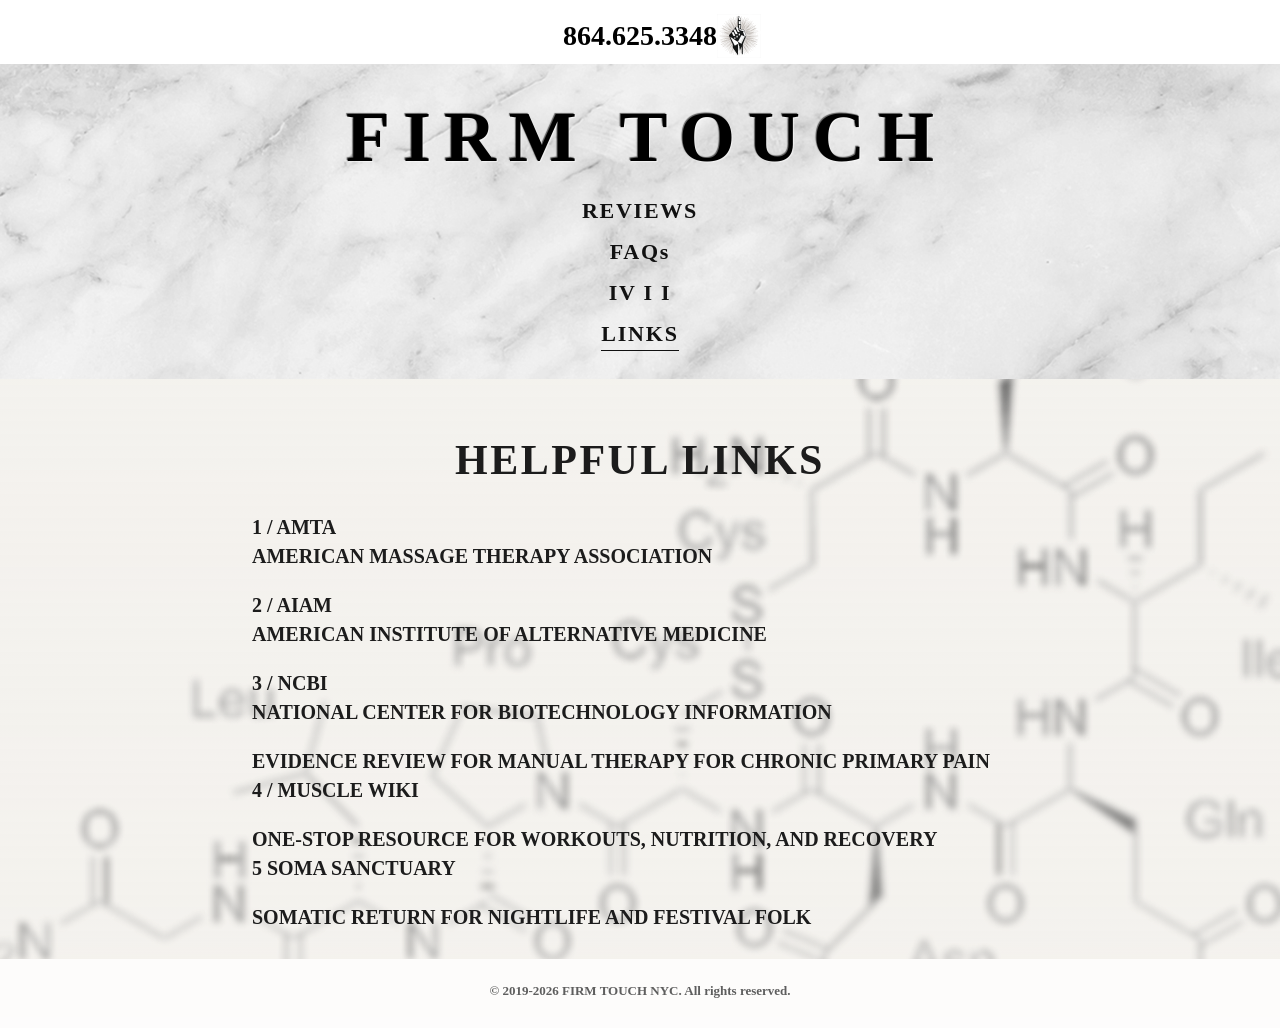
<file: links.html>
<!DOCTYPE html>
<html lang="en">
<head>
  <meta charset="utf-8">
  <meta name="viewport" content="width=device-width, initial-scale=1">
  <title>LINKS | Firm Touch NYC</title>
  <meta name="description" content="Explore trusted resources on massage and wellness at our Helpful Links page. Learn about the AMTA for massage therapy standards, discover education through the AIAM, and dive into research with the NCBI’s evidence review on manual therapy for chronic pain. For fitness and recovery tips, visit Muscle Wiki, your one-stop guide to workouts and nutrition. Whether you’re curious or committed to well-being, these links provide tools to enhance your journey!">
  <meta property="og:type" content="website">
  <meta property="og:site_name" content="Firm Touch NYC">
  <meta property="og:title" content="LINKS | Firm Touch NYC">
  <meta property="og:description" content="Explore trusted resources on massage and wellness at our Helpful Links page. Learn about the AMTA for massage therapy standards, discover education through the AIAM, and dive into research with the NCBI’s evidence review on manual therapy for chronic pain. For fitness and recovery tips, visit Muscle Wiki, your one-stop guide to workouts and nutrition. Whether you’re curious or committed to well-being, these links provide tools to enhance your journey!">
  <meta property="og:url" content="https://firmtouch.nyc/links.html">
  <meta property="og:image" content="https://firmtouch.nyc/img/og.png">
  <meta property="og:image:type" content="image/png">
  <meta property="og:image:width" content="627">
  <meta property="og:image:height" content="628">
  <meta property="og:image:alt" content="Firm Touch NYC">
  <meta name="twitter:card" content="summary">
  <meta name="twitter:image" content="https://firmtouch.nyc/img/og.png">
  <link rel="stylesheet" href="site.css">
</head>
<body>
  <header>
    <a class="phone" href="tel:8646253348">864.625.3348</a>
    <a href="index.html"><img src="img/seal-live.png" alt="Firm Touch NYC"></a>
  </header>
  <section class="banner">
    <a class="brand" href="index.html">FIRM TOUCH</a>
    <nav>
      <a href="reviews.html">REVIEWS</a><a href="faq.html">FAQs</a><a href="ivii.html">IV I I</a><a href="links.html" aria-current="page">LINKS</a>
    </nav>
  </section>
  <section class="sheet">
    <div class="oxytocin" data-parallax="0.22"></div>
  <main class="page">
    
    <div class="copy links">
<h2 class="page-title">HELPFUL LINKS</h2>
<h5><a href="https://www.amtamassage.org/">1 / AMTA</a></h5>
<h5><a href="https://www.amtamassage.org/">AMERICAN MASSAGE THERAPY ASSOCIATION</a></h5>
<h5><a href="https://www.aiam.edu/">2 / AIAM</a></h5>
<h5><a href="https://www.aiam.edu/">AMERICAN INSTITUTE OF ALTERNATIVE MEDICINE</a></h5>
<h5><a href="https://www.ncbi.nlm.nih.gov/books/NBK569986/">3 / NCBI</a></h5>
<h5><a href="https://www.ncbi.nlm.nih.gov/books/NBK569986/">NATIONAL CENTER FOR BIOTECHNOLOGY INFORMATION</a></h5>
<h5><a href="https://www.ncbi.nlm.nih.gov/books/NBK569986/">EVIDENCE REVIEW FOR MANUAL THERAPY FOR CHRONIC PRIMARY PAIN</a></h5>
<h5><a href="http://www.musclewiki.com/">4 / MUSCLE WIKI</a></h5>
<h5><a href="https://www.ncbi.nlm.nih.gov/books/NBK569986/">ONE-STOP RESOURCE FOR WORKOUTS, NUTRITION, AND RECOVERY</a></h5>
<h5><a href="http://www.somasanctuary.nyc/">5   SOMA SANCTUARY</a></h5>
<h5><a href="http://www.somasanctuary.nyc/">SOMATIC RETURN FOR NIGHTLIFE AND FESTIVAL FOLK</a></h5>
    </div>
  </main>
  </section>
  <footer>© 2019-2026 FIRM TOUCH NYC. All rights reserved.</footer>
  <script src="site.js"></script>
</body>
</html>
</file>
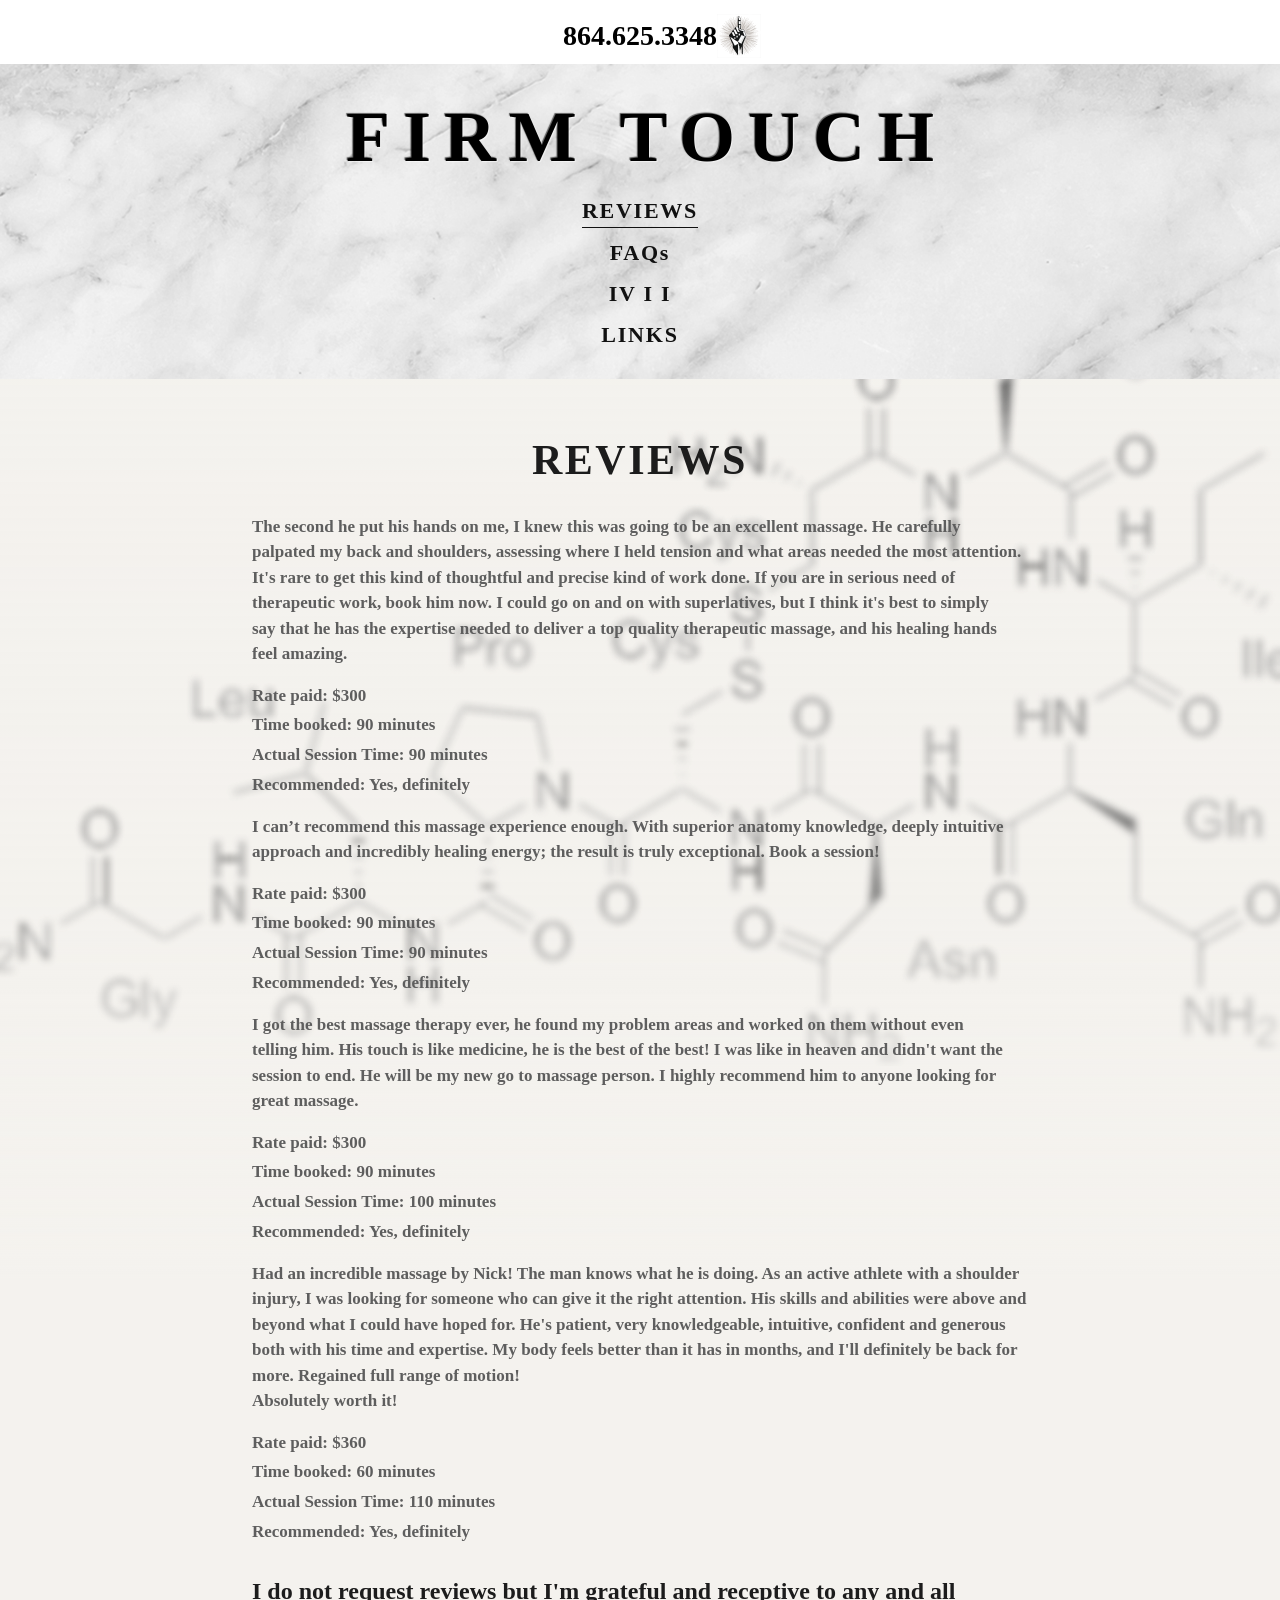
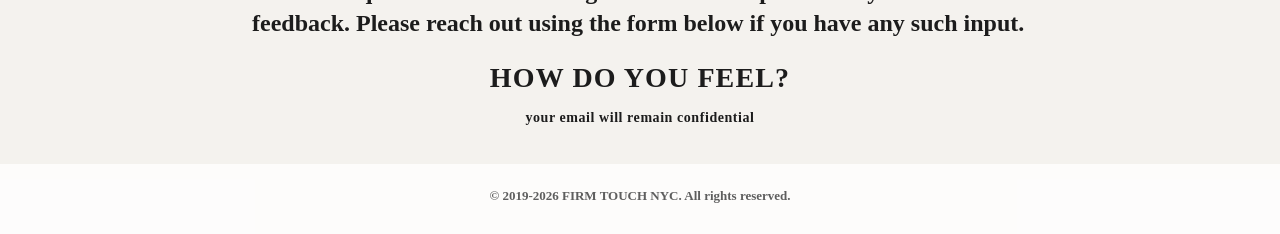
<file: reviews.html>
<!DOCTYPE html>
<html lang="en">
<head>
  <meta charset="utf-8">
  <meta name="viewport" content="width=device-width, initial-scale=1">
  <title>REVIEWS | Firm Touch NYC</title>
  <meta name="description" content="See what clients say about their experience with us!">
  <meta property="og:type" content="website">
  <meta property="og:site_name" content="Firm Touch NYC">
  <meta property="og:title" content="REVIEWS | Firm Touch NYC">
  <meta property="og:description" content="See what clients say about their experience with us!">
  <meta property="og:url" content="https://firmtouch.nyc/reviews.html">
  <meta property="og:image" content="https://firmtouch.nyc/img/og.png">
  <meta property="og:image:type" content="image/png">
  <meta property="og:image:width" content="627">
  <meta property="og:image:height" content="628">
  <meta property="og:image:alt" content="Firm Touch NYC">
  <meta name="twitter:card" content="summary">
  <meta name="twitter:image" content="https://firmtouch.nyc/img/og.png">
  <link rel="stylesheet" href="site.css">
</head>
<body class="sheet-reviews">
  <header>
    <a class="phone" href="tel:8646253348">864.625.3348</a>
    <a href="index.html"><img src="img/seal-live.png" alt="Firm Touch NYC"></a>
  </header>
  <section class="banner">
    <a class="brand" href="index.html">FIRM TOUCH</a>
    <nav>
      <a href="reviews.html" aria-current="page">REVIEWS</a><a href="faq.html">FAQs</a><a href="ivii.html">IV I I</a><a href="links.html">LINKS</a>
    </nav>
  </section>
  <section class="sheet">
    <div class="oxytocin" data-parallax="0.22"></div>
  <main class="page">
    
    <div class="copy">
<h2 class="page-title">REVIEWS</h2>
<article class="review">
<p>The second he put his hands on me, I knew this was going to be an excellent massage. He carefully palpated my back and shoulders, assessing where I held tension and what areas needed the most attention. It's rare to get this kind of thoughtful and precise kind of work done. If you are in serious need of therapeutic work, book him now. I could go on and on with superlatives, but I think it's best to simply say that he has the expertise needed to deliver a top quality therapeutic massage, and his healing hands feel amazing.</p>
<p class="meta">Rate paid: $300<br>Time booked: 90 minutes<br>Actual Session Time: 90 minutes<br>Recommended: Yes, definitely</p>
</article>
<article class="review">
<p>I can’t recommend this massage experience enough. With superior anatomy knowledge, deeply intuitive approach and incredibly healing energy; the result is truly exceptional. Book a session!</p>
<p class="meta">Rate paid: $300<br>Time booked: 90 minutes<br>Actual Session Time: 90 minutes<br>Recommended: Yes, definitely</p>
</article>
<article class="review">
<p>I got the best massage therapy ever, he found my problem areas and worked on them without even telling him. His touch is like medicine, he is the best of the best! I was like in heaven and didn't want the session to end. He will be my new go to massage person. I highly recommend him to anyone looking for great massage.</p>
<p class="meta">Rate paid: $300<br>Time booked: 90 minutes<br>Actual Session Time: 100 minutes<br>Recommended: Yes, definitely</p>
</article>
<article class="review">
<p>Had an incredible massage by Nick! The man knows what he is doing. As an active athlete with a shoulder injury, I was looking for someone who can give it the right attention. His skills and abilities were above and beyond what I could have hoped for. He's patient, very knowledgeable, intuitive, confident and generous both with his time and expertise. My body feels better than it has in months, and I'll definitely be back for more. Regained full range of motion!<br>
Absolutely worth it!</p>
<p class="meta">Rate paid: $360<br>Time booked: 60 minutes<br>Actual Session Time: 110 minutes<br>Recommended: Yes, definitely</p>
</article>
<h3 class="note">I do not request reviews but I'm grateful and receptive to any and all feedback. Please reach out using the form below if you have any such input.</h3>
<div class="feel">
<h4>HOW DO YOU FEEL?</h4>
<h6>your email will remain confidential</h6>
</div>
    </div>
  </main>
  </section>
  <footer>© 2019-2026 FIRM TOUCH NYC. All rights reserved.</footer>
  <script src="site.js"></script>
</body>
</html>
</file>
<file: site.css>
* { box-sizing: border-box; }
html, body { margin: 0; }
body {
  background: #f4f2ee;
  color: #5e5e5e;
  font-family: "Times New Roman", Times, serif;
  font-weight: 700;
  font-size: 17px;
  line-height: 1.5;
  font-synthesis: none;
}
a { color: inherit; text-decoration: none; }
img { max-width: 100%; display: block; }
header {
  position: relative;
  z-index: 20;
  display: grid;
  grid-template-columns: 1fr auto 1fr;
  align-items: center;
  padding: 14px 22px 6px;
  background: #fff;
}
.phone {
  grid-column: 2;
  text-decoration: none;
  color: #000;
  font-family: "Times New Roman", Times, serif;
  font-weight: 700;
  font-size: 28px;
}
header img { grid-column: 3; justify-self: end; width: 44px; height: 44px; object-fit: contain; }
.banner {
  padding: 36px 20px 28px;
  text-align: center;
  background: #f4f2ee url("img/marble.jpg") center 30% / cover;
}
.sheet {
  position: relative;
  overflow: hidden;
  background: #f4f2ee;
}
.sheet .oxytocin {
  position: absolute;
  left: 0;
  right: 0;
  top: -90px;
  height: 860px;
  background: url("img/oxytocin.png") center 18% / cover no-repeat;
  z-index: 0;
  pointer-events: none;
  will-change: transform;
}
.sheet::after {
  content: "";
  position: absolute;
  left: 0;
  right: 0;
  top: 0;
  height: 900px;
  background: linear-gradient(to bottom, rgba(244,242,238,0.22), rgba(244,242,238,0.4) 62%, #f4f2ee);
  z-index: 0;
  pointer-events: none;
}
.sheet > .page { position: relative; z-index: 1; }
.brand {
  display: inline-block;
  max-width: 100%;
  text-decoration: none;
  color: #000;
  font-family: "Times New Roman", Times, serif;
  font-weight: 700;
  font-size: clamp(36px, 6vw, 72px);
  letter-spacing: 0.18em;
  text-indent: 0.18em;
  line-height: 1.05;
  white-space: nowrap;
  text-shadow: rgba(255,255,255,0.6) 1px 1px 1px, rgba(0,0,0,0.6) -1px -1px 1px;
}
.banner nav {
  display: flex;
  flex-direction: column;
  align-items: center;
  gap: 8px;
  margin-top: 18px;
}
.banner nav a {
  text-decoration: none;
  font-family: "Times New Roman", Times, serif;
  font-weight: 700;
  font-size: 22px;
  letter-spacing: 0.08em;
  color: #111;
}
.banner nav a[aria-current="page"] { border-bottom: 1px solid #111; }
.page {
  max-width: 820px;
  margin: 0 auto;
  padding: 42px 22px 28px;
}
.page.with-toc {
  max-width: 1080px;
  display: grid;
  grid-template-columns: 220px 1fr;
  gap: 36px;
  align-items: start;
}
.toc {
  position: sticky;
  top: 78px;
  display: flex;
  flex-direction: column;
  gap: 8px;
  padding-top: 8px;
}
.toc a {
  text-decoration: none;
  font-family: "Times New Roman", Times, serif;
  font-size: 15px;
  letter-spacing: 0.04em;
  line-height: 1.35;
}
.figure { margin: 0 0 28px; }
.figure img { width: 100%; height: auto; }
.sheet-faq .aside { margin: -6px 0 18px 1.2rem; }
.sheet-reviews .review { margin: 0; }
.sheet-reviews .review .meta { margin: 0 0 14px; line-height: 1.75; }
.sheet-reviews .feel { margin-top: 18px; text-align: center; }
.sheet-reviews .feel h6 { margin-top: 4px; }
h1, h2, h3, h4, h5, h6 { font-weight: 700; color: #1c1c1c; }
h1.page-title, h2.page-title {
  margin: 8px 0 22px;
  text-align: center;
  font-family: "Times New Roman", Times, serif;
  font-size: 42px;
  letter-spacing: 0.06em;
}
h3 {
  margin: 28px 0 8px;
  font-family: "Times New Roman", Times, serif;
  font-size: 24px;
  letter-spacing: 0;
  line-height: 1.35;
  text-wrap: balance;
}
h4, h5, h6 { margin: 18px 0 8px; font-family: "Times New Roman", Times, serif; }
h4 { font-size: 28px; letter-spacing: 0.04em; text-align: center; }
h5 { font-size: 20px; letter-spacing: 0; }
h6 { font-size: 14px; letter-spacing: 0.04em; text-align: center; font-family: "Times New Roman", Times, serif; }
p, li { text-wrap: pretty; }
p { margin: 0 0 14px; }
.section { margin-top: 26px; font-size: 20px; }
.meta { margin: 0 0 4px; }
ul { margin: 0 0 14px; padding-left: 1.2rem; }
li { margin: 0 0 6px; }
.links h5 { margin: 0; line-height: 1.35; text-wrap: balance; }
.links h5:nth-of-type(odd) { margin-top: 22px; }
.links h5:nth-of-type(even) { margin-top: 2px; }
footer {
  padding: 22px 16px 28px;
  text-align: center;
  font-size: 13px;
  background: rgba(255,255,255,0.8);
}
@media (max-width: 800px) {
  body { font-size: 16px; line-height: 1.6; }
  header { padding: 12px 14px 8px; }
  header img { width: 40px; height: 40px; }
  .phone { font-size: 18px; }
  .banner { padding: 28px 16px 22px; }
  .brand { font-size: 32px; letter-spacing: 0.08em; text-indent: 0.08em; }
  .banner nav { gap: 10px; margin-top: 14px; }
  .banner nav a { font-size: 18px; letter-spacing: 0.06em; }
  h1.page-title, h2.page-title { font-size: 30px; letter-spacing: 0.04em; margin: 4px 0 18px; }
  h3 { font-size: 20px; line-height: 1.4; margin: 22px 0 8px; }
  .page { padding: 28px 18px 24px; }
  .page.with-toc { grid-template-columns: 1fr; gap: 18px; }
  .toc { position: static; }
}
</file>
